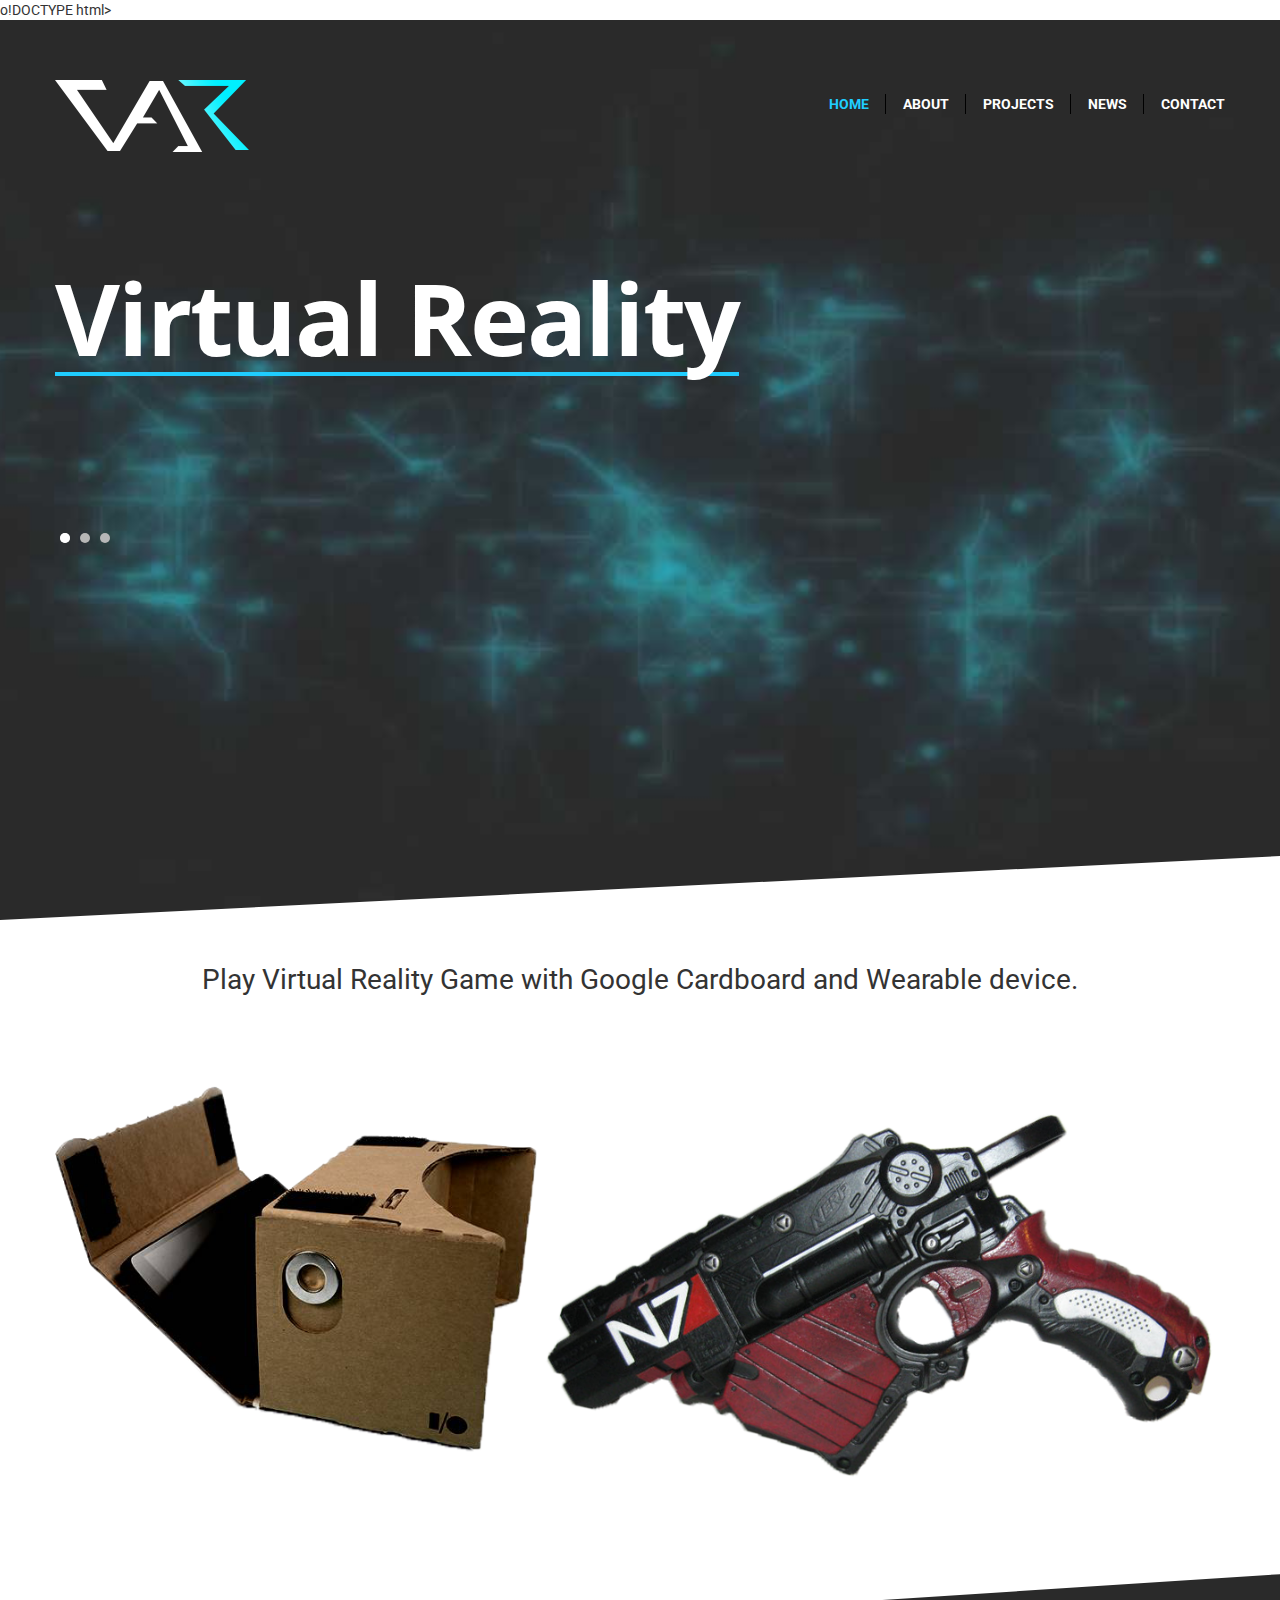
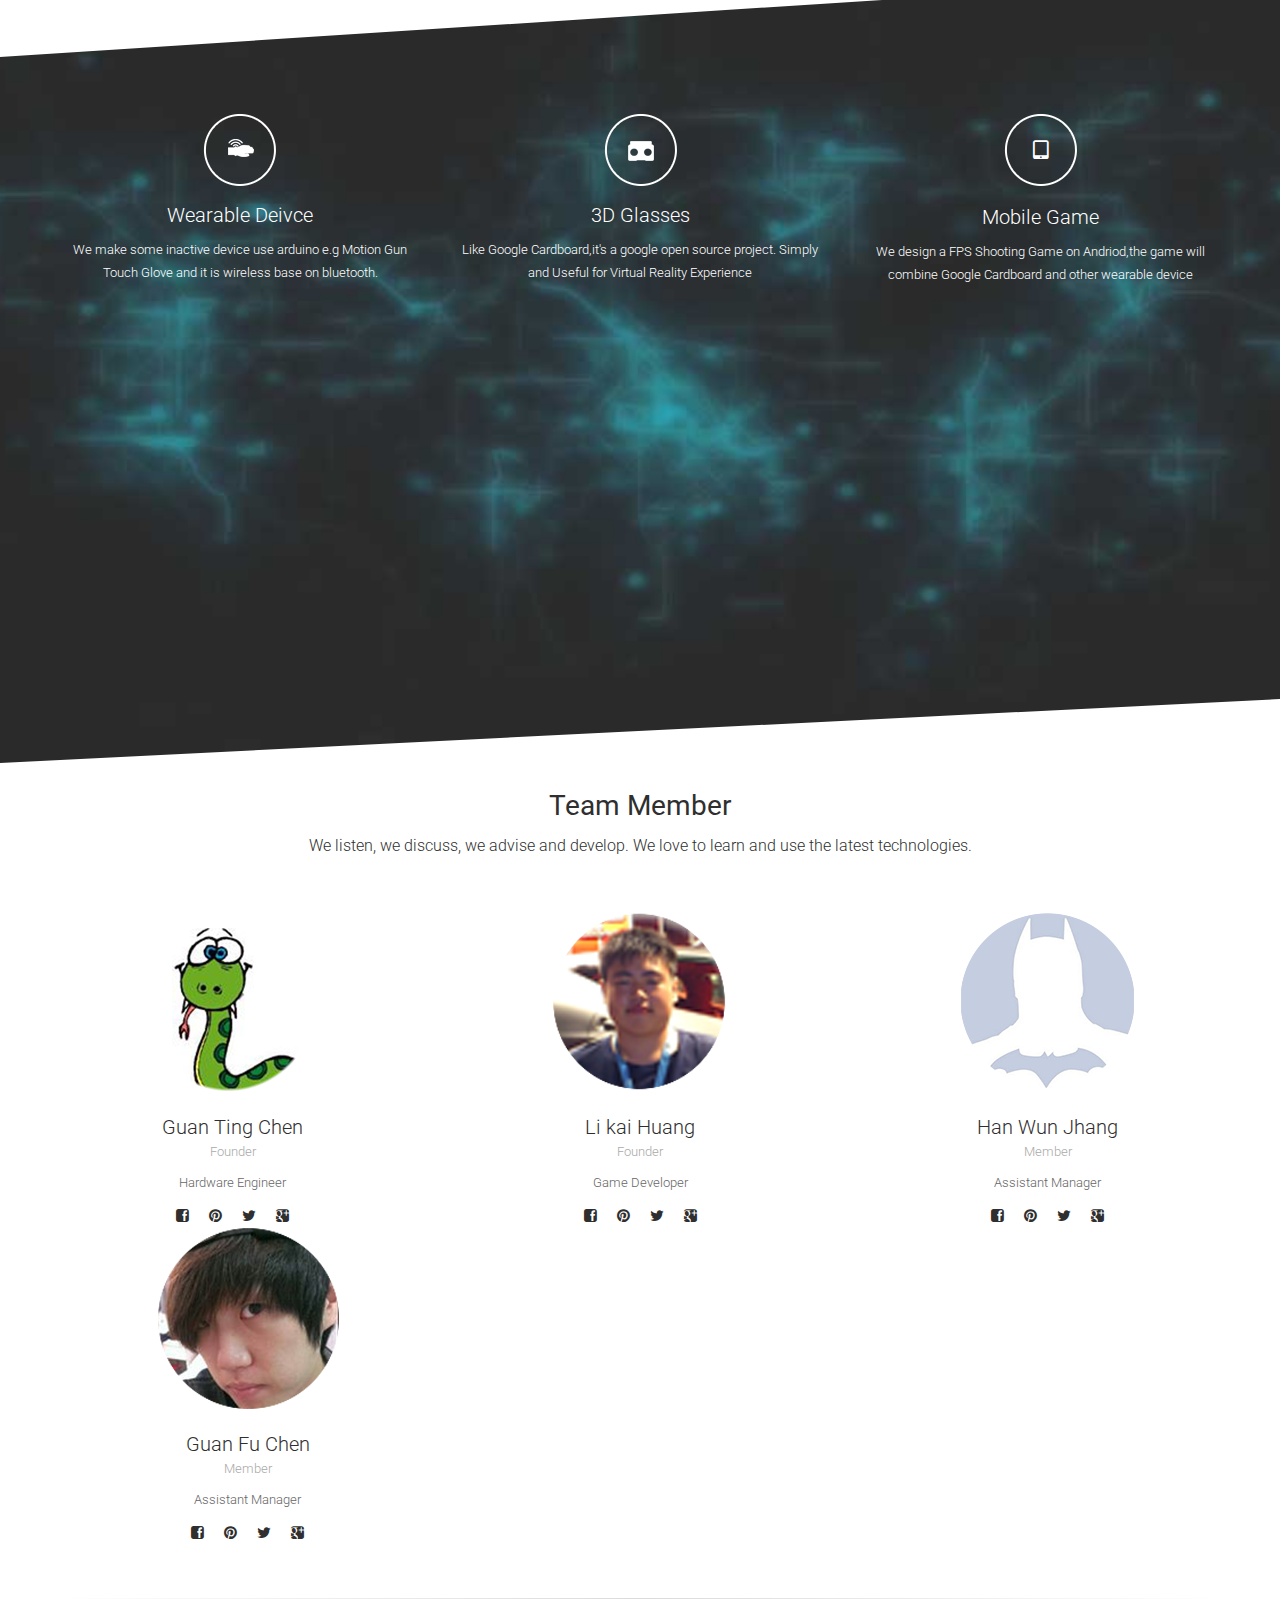
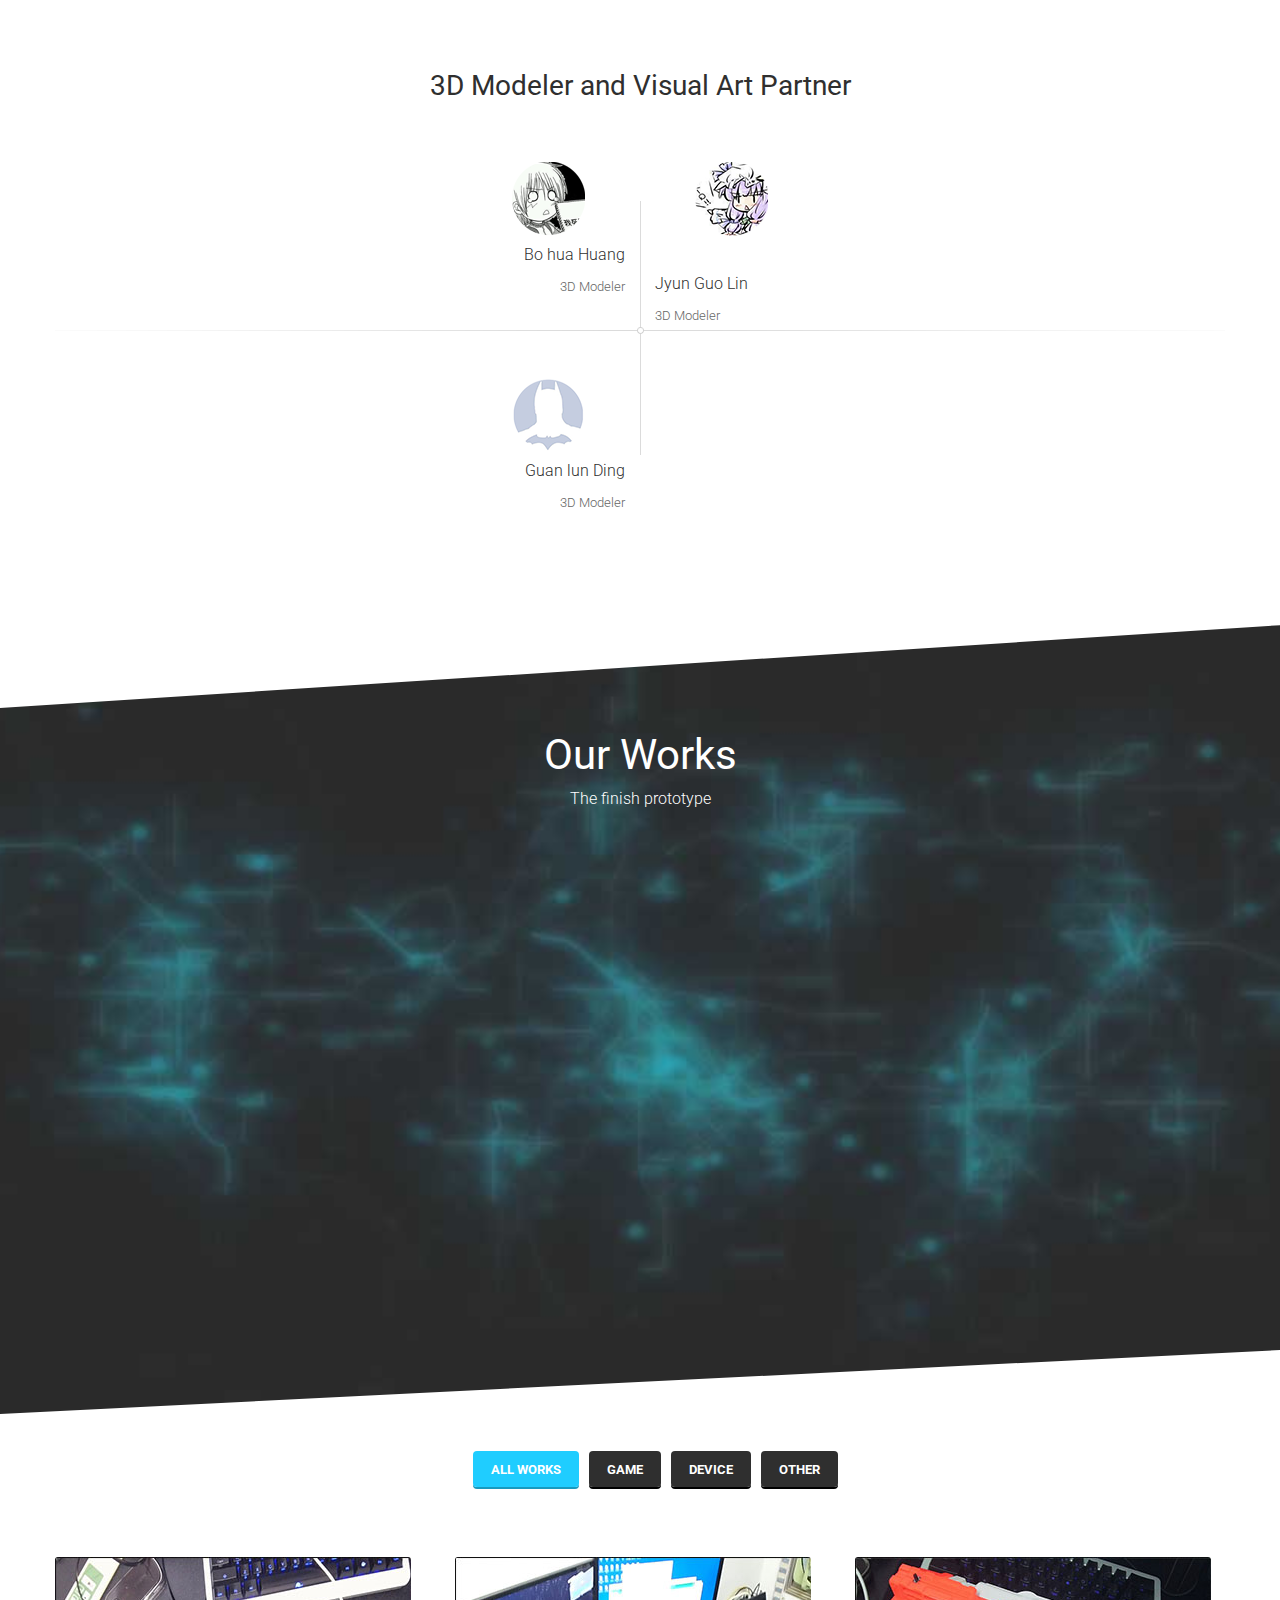
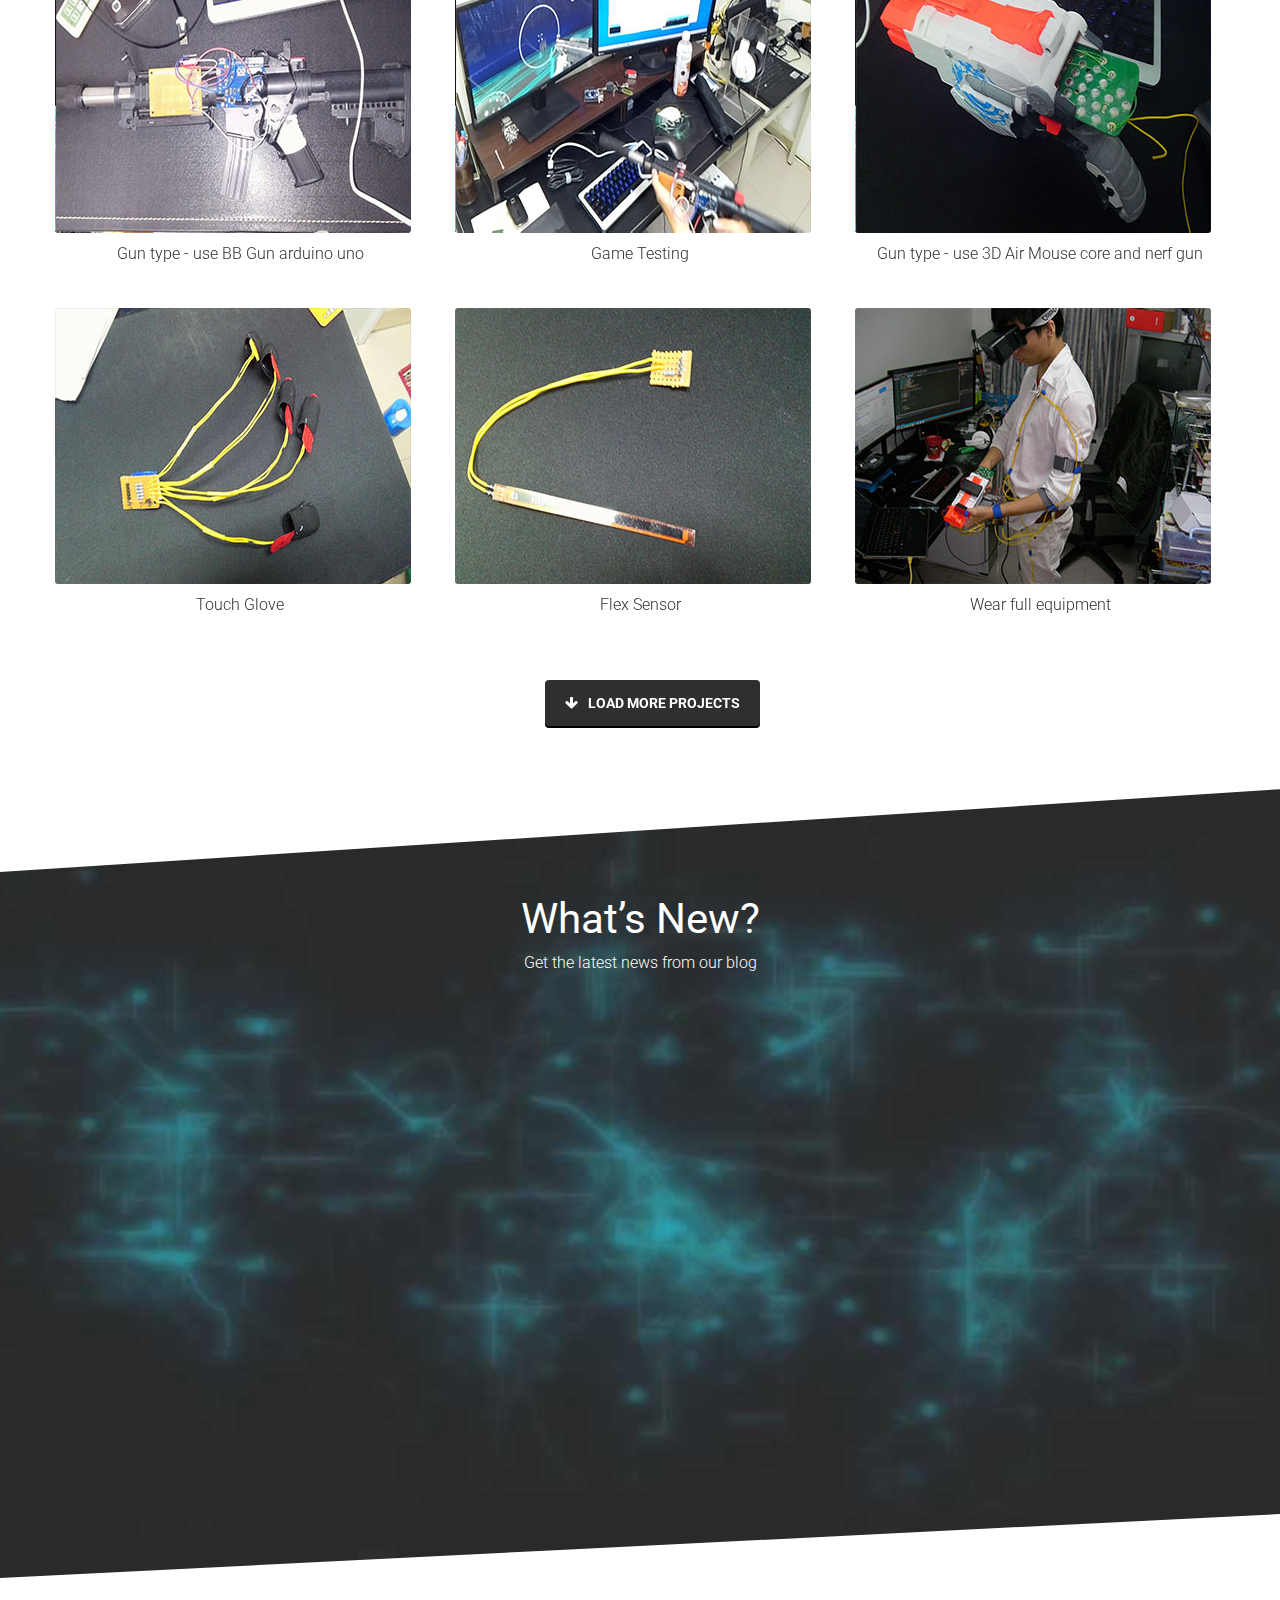
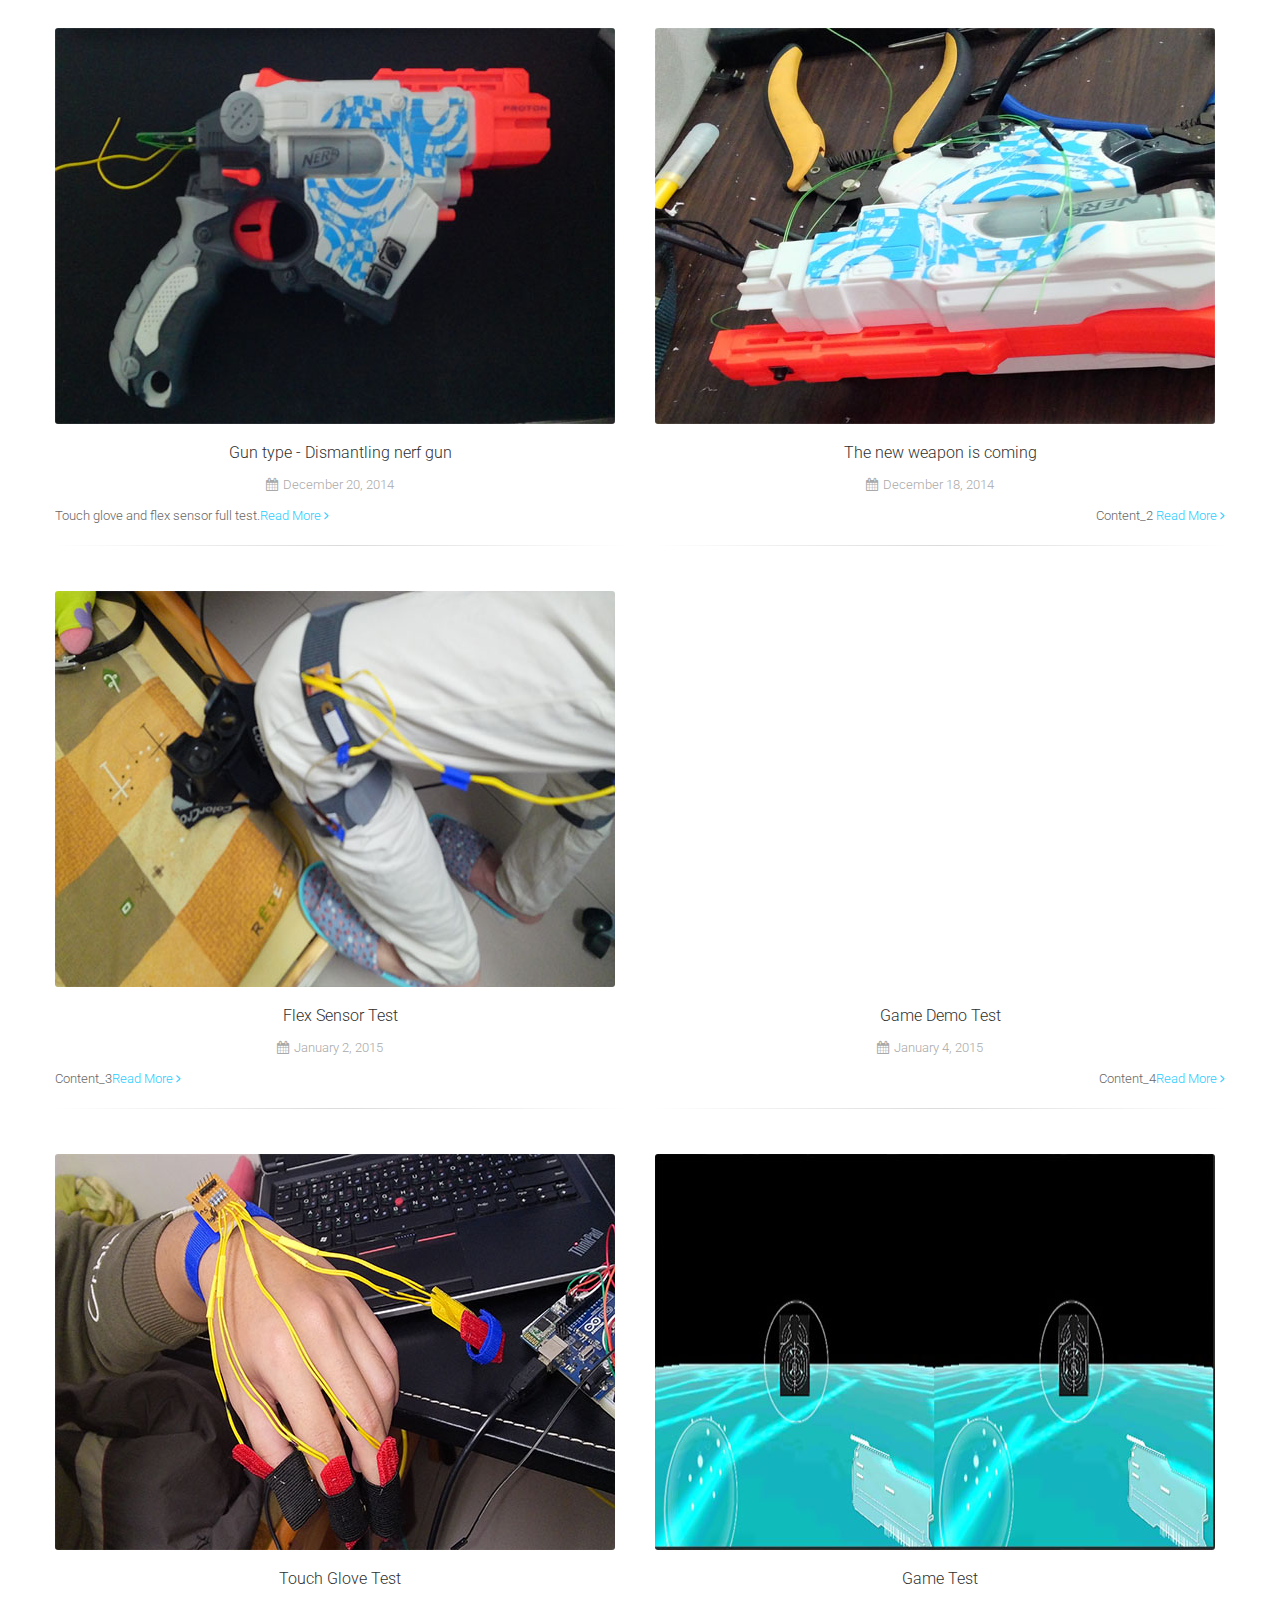
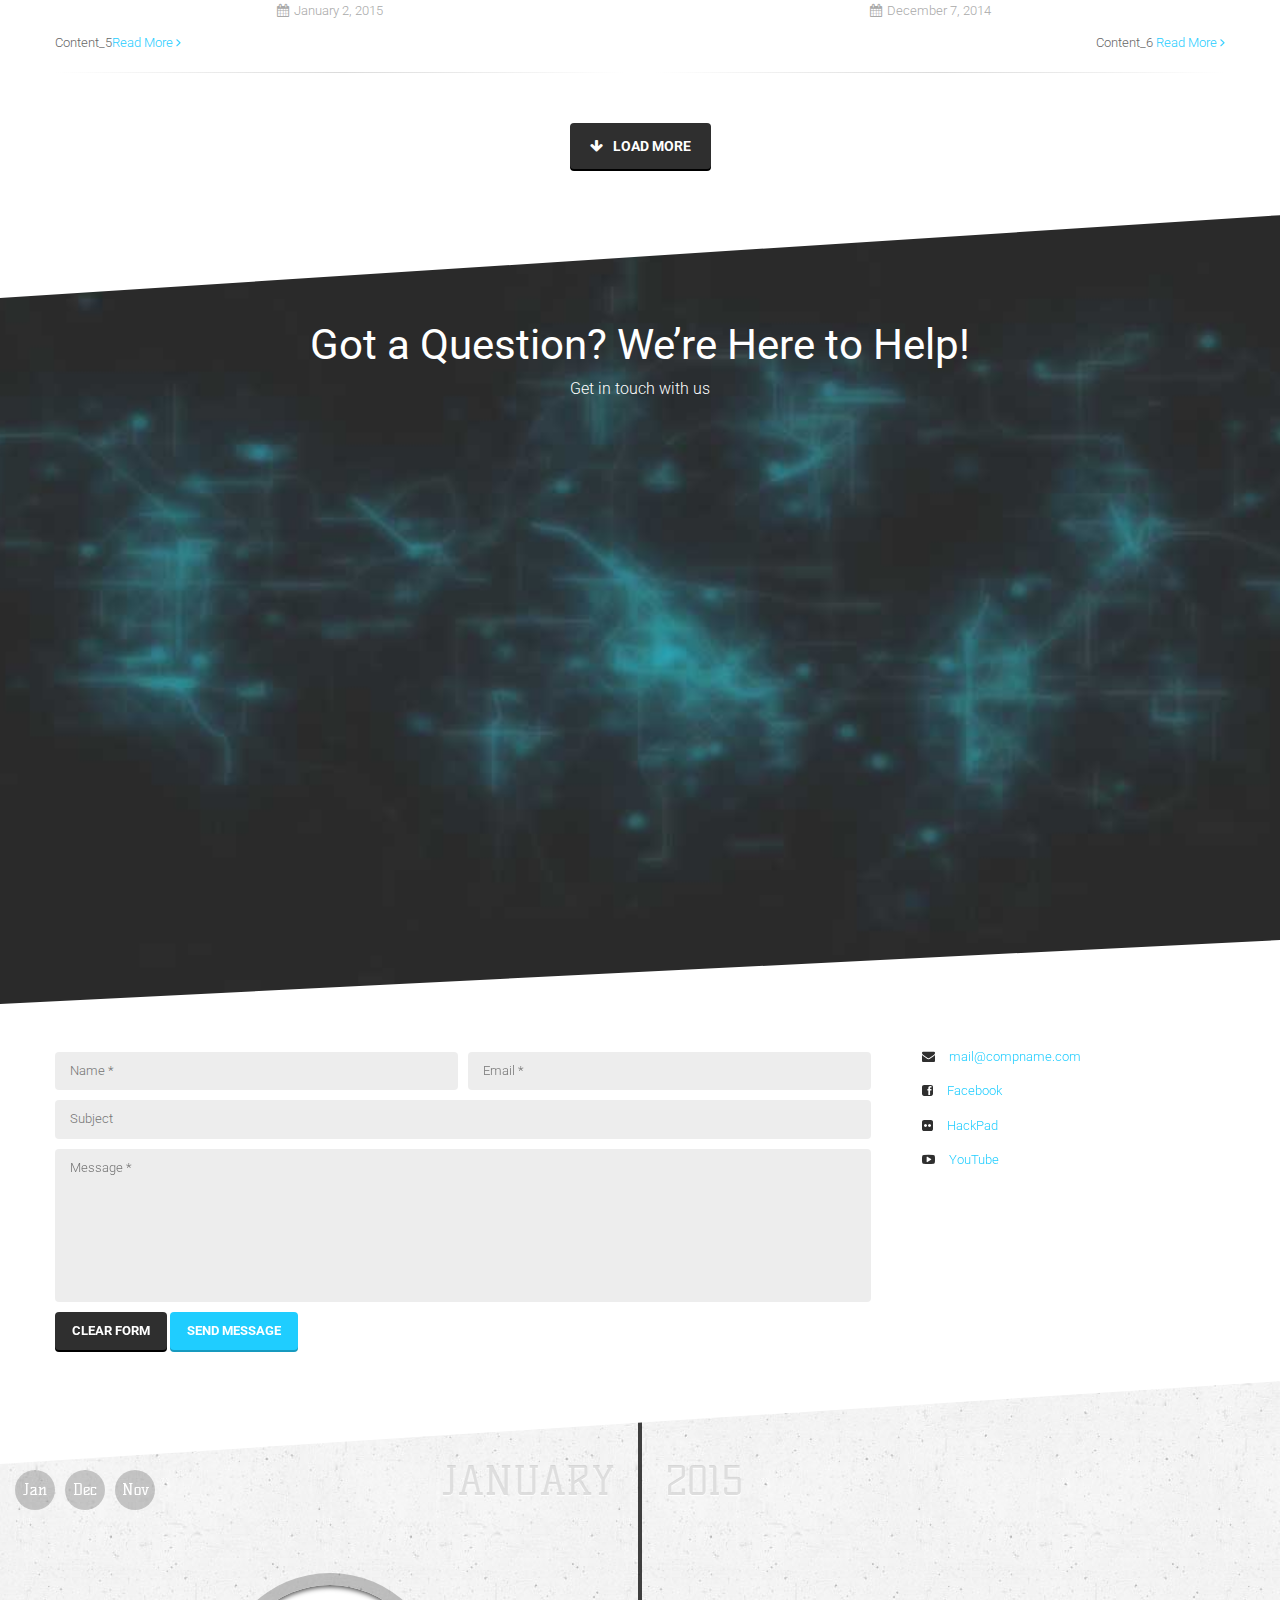
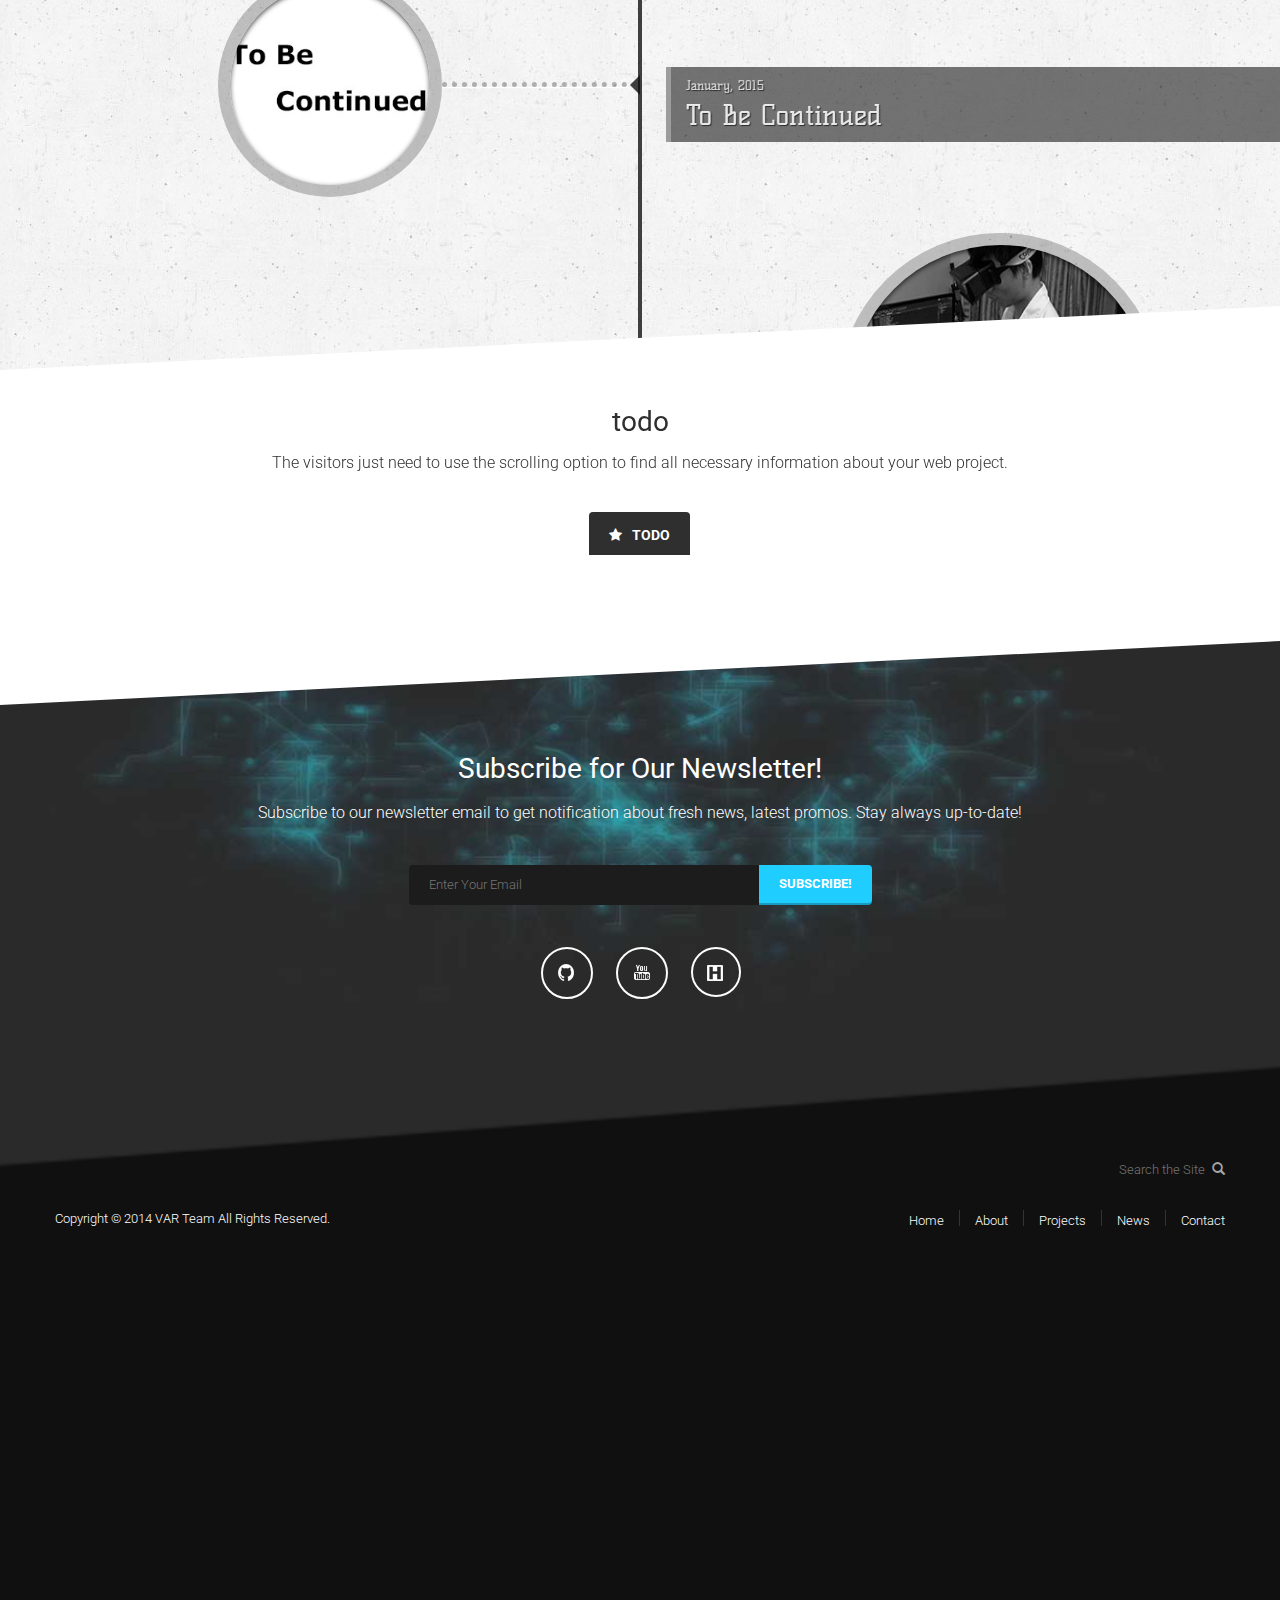
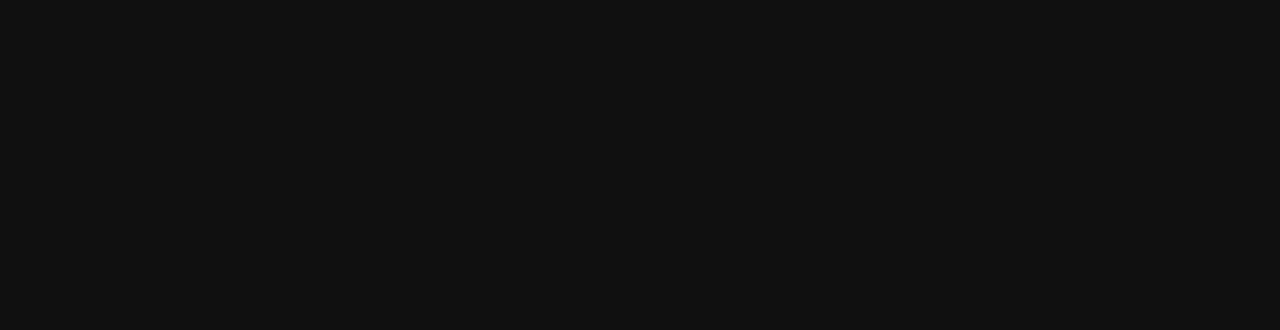
<file: index.html>
o!DOCTYPE html>
<html lang="en">
<head>
	<title>VAR</title>
		<meta charset="utf-8" />
		<meta name="viewport" content="width=device-width, initial-scale=1.0">
		<link rel="stylesheet" type="text/css" href="css/bootstrap.css">
		<link rel="stylesheet" type="text/css" href="css/font-awesome.css">
		<link rel='stylesheet' id='camera-css'  href='css/camera.css' type='text/css' media='all'>

		<link rel="stylesheet" type="text/css" href="css/slicknav.css">
		<link rel="stylesheet" href="css/prettyPhoto.css" type="text/css" media="screen" title="prettyPhoto main stylesheet" charset="utf-8" />
		<link rel="stylesheet" type="text/css" href="css/style.css">


		<script type="text/javascript" src="js/jquery-1.8.3.min.js"></script>

		<link href='http://fonts.googleapis.com/css?family=Roboto:400,300,700|Open+Sans:700' rel='stylesheet' type='text/css'>
		<script type="text/javascript" src="js/jquery.mobile.customized.min.js"></script>
		<script type="text/javascript" src="js/jquery.easing.1.3.js"></script>
		<script type="text/javascript" src="js/camera.min.js"></script>
		<script type="text/javascript" src="js/myscript.js"></script>
		<script src="js/sorting.js" type="text/javascript"></script>
		<script src="js/jquery.isotope.js" type="text/javascript"></script>
		<!--script type="text/javascript" src="js/jquery.nav.js"></script-->


		<script>
			jQuery(function(){
					jQuery('#camera_wrap_1').camera({
					transPeriod: 500,
					time: 3000,
					height: '490px',
					thumbnails: false,
					pagination: true,
					playPause: false,
					loader: false,
					navigation: false,
					hover: false
				});
			});
		</script>

	</head>
	<body>
 <!--   <video id="VARvideo" height="100%" width="100%" autoplay="autoplay">-->
	<!--		<source src="video/var.mp4" type='video/mp4; codecs="avc1.42E01E, mp4a.40.2"' />-->
	<!--		<source src="video/var.ogv" type='video/ogg; codecs="theora, vorbis"' />-->
	<!--</video>-->
	<script>
	$(document).ready(function(){
		setTimeout(function () {
			$("#VARvideo").fadeOut(2000);
    	}, 6000);
    });

	</script>
    <!--home start-->

    <div id="home">
    	<div class="headerLine">
	<div id="menuF" class="default">
		<div class="container">
			<div class="row">
				<div class="logo col-md-4">
					<div>
						<a href="#">
							<img src="images/homelogo.png">
						</a>
					</div>
				</div>
				<div class="col-md-8">
					<div class="navmenu"style="text-align: center;">
						<ul id="menu">
							<li class="active" ><a href="#home">Home</a></li>
							<li><a href="#about">About</a></li>
							<li><a href="#project">Projects</a></li>
							<li><a href="#news">News</a></li>
							<li class="last"><a href="#contact">Contact</a></li>
							<!--li><a href="#features">Features</a></li-->
						</ul>
					</div>
				</div>
			</div>
		</div>
	</div>
		<div class="container">
			<div class="row wrap">
				<div class="col-md-12 gallery">
						<div class="camera_wrap camera_white_skin" id="camera_wrap_1">
							<div data-thumb="" data-src="images/slides/blank.gif">
								<div class="img-responsive camera_caption fadeFromBottom">
									<h2>Virtual Reality</h2>
								</div>
							</div>
							<div data-thumb="" data-src="images/slides/blank.gif">
								<div class="img-responsive camera_caption fadeFromBottom">
									<h2>Wearable device</h2>
								</div>
							</div>
							<div data-thumb="" data-src="images/slides/blank.gif">
								<div class="img-responsive camera_caption fadeFromBottom">
									<h2>Andriod Game</h2>
								</div>
							</div>
						</div><!-- #camera_wrap_1 -->
				</div>
			</div>
		</div>
	</div>
		<!--div class="container">
			<div class="row">
				<div class="col-md-4 project">
					<h3 id="counter">0</h3>
					<h4>Awesome Projects</h4>
					<p>Dolor sit amet, consectetur adipiscing elit quisque tempus eget diam et lorem a laoreet phasellus ut nisi id leo molestie. </p>
				</div>
				<div class="col-md-4 project">
					<h3 id="counter1">0</h3>
					<h4>Happy Customers</h4>
					<p>Lorem ipsum dolor sit amet, consectetur adipiscing elit quisque tempus eget diam et. laoreet phasellus ut nisi id leo.  </p>
				</div>
				<div class="col-md-4 project">
					<h3 id="counter2" style="margin-left: 20px;">0</h3>
					<h4 style="margin-left: 20px;">Professional Awards</h4>
					<p>Consectetur adipiscing elit quisque tempus eget diam et laoreet phasellus ut nisi id leo molestie adipiscing vitae a vel. </p>
				</div>
			</div>
		</div-->
		<div class="container">
			<div class="row">
				<div class="col-md-12 cBusiness">
					<h3>Play Virtual Reality Game with Google Cardboard and Wearable device.</h3>
					<!--h4>Discover elegant solution for your online business fast, reliable, affordable.</h4-->
				</div>
			</div>
		</div>
		<div class="container">
			<div class="row">
				<div class="col-md-12 centPic">
					<img class="img-responsive"  src="images/bizPic.png"/>
				</div>
			</div>
		</div>
    </div>

    <!--about start-->

    <div id="about">
    	<div class="line2">
			<div class="container">
				<div class="row Fresh">
					<div class="col-md-4 Des">
						<i class="fa fa-wea"></i>
						<h4>Wearable Deivce</h4>
						<p>We make some inactive device use arduino e.g Motion Gun Touch Glove and it is wireless base on bluetooth.</p>
					</div>
					<div class="col-md-4 Ver">
						<i class="fa fa-card"></i>
						<h4>3D Glasses</h4>
						<p>Like Google Cardboard,it's a google open source project. Simply and Useful for Virtual Reality Experience</p>
					</div>
					<div class="col-md-4 Fully">
						<i class="fa fa-tablet"></i>
						<h4>Mobile Game</h4>
						<p>We design a FPS Shooting Game on Andriod,the game will combine Google Cardboard and other wearable device</p>
					</div>
				</div>
			</div>
		</div>
		<div class="container">
			<div class="row">
				<div class="col-md-12 wwa">
					<span name="about" ></span>
					<h3>Team Member</h3>
					<h4>We listen, we discuss, we advise and develop. We love to learn and use the latest technologies.</h4>
				</div>
			</div>
		</div>
		<div class="container">
			<div class="row team">
				<div class="col-md-4 b1">
						<img class="img-responsive" src="images/picTeam/picT1.png">
						<h4>Guan Ting Chen</h4>
						<h5>Founder</h5>
						<p>Hardware Engineer</p>
						<ul>
							<li><a href="#"><i class="fa fa-facebook-square"></i></a></li>
							<li><a href="#"><i class="fa fa-pinterest"></i></a></li>
							<li><a href="#"><i class="fa fa-twitter" ></i></a></li>
							<li><a href="#"><i class="fa fa-google-plus-square"></i></a></li>
						</ul>
				</div>


				<div class="col-md-4 ">
						<img class="img-responsive" src="images/picTeam/picT2.png">
						<h4>Li kai Huang</h4>
						<h5>Founder</h5>
						<p>Game Developer</p>
						<ul>
							<li><a href="#"><i class="fa fa-facebook-square"></i></a></li>
							<li><a href="#"><i class="fa fa-pinterest"></i></a></li>
							<li><a href="#"><i class="fa fa-twitter" ></i></a></li>
							<li><a href="#"><i class="fa fa-google-plus-square"></i></a></li>
						</ul>
				</div>

				<div class="col-md-4 b3">
						<img class="img-responsive" src="images/picTeam/picT3.png">
						<h4>Han Wun Jhang</h4>
						<h5>Member</h5>
						<p>Assistant Manager</p>
						<ul>
							<li><a href="#"><i class="fa fa-facebook-square"></i></a></li>
							<li><a href="#"><i class="fa fa-pinterest"></i></a></li>
							<li><a href="#"><i class="fa fa-twitter" ></i></a></li>
							<li><a href="#"><i class="fa fa-google-plus-square"></i></a></li>
						</ul>
				</div>


				<div class="col-md-4 b3">
						<img class="img-responsive" src="images/picTeam/picT4.png">
						<h4>Guan Fu Chen</h4>
						<h5>Member</h5>
						<p>Assistant Manager</p>
						<ul>
							<li><a href="#"><i class="fa fa-facebook-square"></i></a></li>
							<li><a href="#"><i class="fa fa-pinterest"></i></a></li>
							<li><a href="#"><i class="fa fa-twitter" ></i></a></li>
							<li><a href="#"><i class="fa fa-google-plus-square"></i></a></li>
						</ul>
				</div>
			</div>
		</div>
		<div class="container">
			<div class="row">
				<div class="col-md-12 hr1">
					<hr/>
				</div>
			</div>
		</div>
		<!--div class="container">
			<div class="row">
				<div class="col-md-3 bar">
					<div class="progB chart" data-percent="64"  data-animate="3500">
						<div class="chart chart-content">
							<div class="percentage" data-percent="64">
							  <span class="percent">64</span>
							</div>
						</div>
					</div>
					<div class="textP">
						<h3>WordPress</h3>
						<p>Nulla consectetur ornare nibh, a auctor <br/>mauris scelerisque eu proin nec urna quis. </p>
					</div>
				</div>
				<div class="col-md-3 bar">
					<div class="progB chart" data-percent="22"  data-animate="3500">
						<div class="chart chart-content">
							<div class="percentage" data-percent="22">
							  <span class="percent">22</span>
							</div>
						</div>
					</div>
					<div class="textP">
						<h3>HTML5</h3>
						<p>Nulla consectetur ornare nibh, a auctor <br/>mauris scelerisque eu proin nec urna quis. </p>
					</div>
				</div>
				<div class="col-md-3 bar ">
					<div class="progB chart" data-percent="84"  data-animate="3500">
						<div class="chart chart-content">
							<div class="percentage" data-percent="22">
							  <span class="percent">84</span>
							</div>
						</div>
					</div>
					<div class="textP">
						<h3>CSS3</h3>
						<p>Nulla consectetur ornare nibh, a auctor <br/>mauris scelerisque eu proin nec urna quis. </p>
					</div>
				</div>
				<div class="col-md-3 bar ">
					<div class="progB chart" data-percent="45"  data-animate="3500">
						<div class="chart chart-content">
							<div class="percentage" data-percent="45">
							  <span class="percent">45</span>
							</div>
						</div>
					</div>
					<div class="textP">
						<h3>Woocommerce</h3>
						<p>Nulla consectetur ornare nibh, a auctor <br/>mauris scelerisque eu proin nec urna quis. </p>
					</div>
				</div>
			</div>
		</div-->


		<div class="container">
			<div class="row aboutUs">
				<div class="col-md-12 ">
					<h3>3D Modeler and Visual Art Partner</h3>
				</div>
			</div>
		</div>

		<div style="position: relative;">
			<div class="container">
				<div class="row about">
					<div class="col-md-6">
						<div class="about1">
						<img class="pic1Ab" src="images/picAbout/aboutP1.png">
							<h3>Bo hua Huang</h3>
							<p>3D Modeler</p>
						</div>
					</div>
					<div class="col-md-6">
						<div class="about2">
						<img class="pic2Ab" src="images/picAbout/aboutP2.png">
							<h3>Jyun Guo Lin</h3>
							<p>3D Modeler</p>
						</div>
					</div>
				</div>
			</div>

			<div class="horL"></div>

			<div class="container">
				<div class="row about">
					<div class="col-md-6">
						<div class="about1">
						<img class="pic1Ab" src="images/picAbout/aboutP3.png">
							<h3>Guan lun Ding</h3>
							<p>3D Modeler</p>
						</div>
					</div>
					<!--div class="col-md-6">
						<div class="about2">
						<img class="pic2Ab" src="images/picAbout/aboutP4.png">
							<h3>teamabout_Title_4</h3>
							<p>teamabout_Content_4</p>
						</div>
					</div-->
				</div>
			</div>

		</div>
    </div>
    <!--project start-->
    <div id="project">
		<div class="line3">
			<div class="container">
				<div id="project1" ></div>
				<div class="row Ama">
					<div class="col-md-12">
					<span name="projects" id="projectss"></span>
					<h3>Our Works</h3>
					<p>The finish prototype</p>
					</div>
				</div>
			</div>
		</div>


       <div class="container">

		<div class="row">
			<!-- filter_block -->
				<div id="options" class="col-md-12" style="text-align: center;">
					<ul id="filter" class="option-set" data-option-key="filter">
						<li><a class="selected" href="#filter" data-option-value="*" class="current">All Works</a></li>
						<li><a href="#filter" data-option-value=".game">Game</a></li>
						<li><a href="#filter" data-option-value=".device">Device</a></li>
						<li><a href="#filter" data-option-value=".other">Other</a></li>
					</ul>
				</div>
				<!-- //filter_block -->
			<div class="portfolio_block columns3   pretty" data-animated="fadeIn">
					<!--div class="element col-sm-4   gall game">
						<a class="plS" href="images/prettyPhotoImages/pic1.jpg" rel="prettyPhoto[gallery2]">
							<img class="img-responsive picsGall" src="images/prettyPhotoImages/thumb_pic1.jpg" alt="pic1 Gallery"/>
						</a>
						<div class="view project_descr ">
							<h3><a href="#">Game Development - Scrennshot</a></h3>
							<li></li>
						</div>
					</div-->
					<div class="element col-sm-4  gall device">
						<a class="plS" href="images/prettyPhotoImages/pic2.jpg" rel="prettyPhoto[gallery2]">
							<img class="img-responsive picsGall" src="images/prettyPhotoImages/thumb_pic2.jpg" alt="pic2 Gallery"/>
						</a>
						<div class="view project_descr center">
							<h3><a href="#">Gun type - use BB Gun arduino uno</a></h3>
							<li></li>
						</div>
					</div>
					<!--pic con-->
					<!--div class="element col-sm-4  gall other">
						<a class="plS" href="images/prettyPhotoImages/pic3.jpg" rel="prettyPhoto[gallery2]">
							<img class="img-responsive picsGall" src="images/prettyPhotoImages/thumb_pic3.jpg" alt="pic3 Gallery"/>
						</a>
						<div class="view project_descr ">
							<h3><a href="#">LOGO Prototype</a></h3>
							<li></li>
						</div>
					</div-->

					<div class="element col-sm-4  gall  other">
						<a class="plS" href="images/prettyPhotoImages/pic4.jpg" rel="prettyPhoto[gallery2]">
							<img class="img-responsive picsGall" src="images/prettyPhotoImages/thumb_pic4.jpg" alt="pic1 Gallery"/>
						</a>
						<div class="view project_descr ">
							<h3><a href="#">Game Testing</a></h3>
							<li></li>
						</div>
					</div>
					<div class="element col-sm-4  gall  device">
						<a class="plS" href="images/prettyPhotoImages/pic5.jpg" rel="prettyPhoto[gallery2]">
							<img class="img-responsive picsGall" src="images/prettyPhotoImages/thumb_pic5.jpg" alt="pic1 Gallery"/>
						</a>
						<div class="view project_descr center">
							<h3><a href="#">Gun type - use 3D Air Mouse core and nerf gun</a></h3>
							<li></li>
						</div>
					</div>
					<div class="element col-sm-4  gall  device">
						<a class="plS" href="images/prettyPhotoImages/pic6.jpg" rel="prettyPhoto[gallery2]">
							<img class="img-responsive picsGall" src="images/prettyPhotoImages/thumb_pic6.jpg" alt="pic1 Gallery"/>
						</a>
						<div class="view project_descr ">
							<h3><a href="#">Touch Glove</a></h3>
							<li></li>
						</div>
					</div>
					<div class="element col-sm-4   gall device">
						<a class="plS" href="images/prettyPhotoImages/pic7.jpg" rel="prettyPhoto[gallery2]">
							<img class="img-responsive picsGall" src="images/prettyPhotoImages/thumb_pic7.jpg" alt="pic1 Gallery"/>
						</a>
						<div class="view project_descr ">
							<h3><a href="#">Flex Sensor</a></h3>
							<li></li>
						</div>
					</div>

					<div class="element col-sm-4  gall device">
						<a class="plS" href="images/prettyPhotoImages/pic8.jpg" rel="prettyPhoto[gallery2]">
							<img class="img-responsive picsGall" src="images/prettyPhotoImages/thumb_pic8.jpg" alt="pic1 Gallery"/>
						</a>
						<div class="view project_descr ">
							<h3><a href="#">Wear full equipment</a></h3>
							<li></li>
						</div>
					</div>

					<!--div class="element col-sm-4  gall polygraphy">
						<a class="plS" href="images/prettyPhotoImages/pic9.jpg" rel="prettyPhoto[gallery2]">
							<img class="img-responsive picsGall" src="images/prettyPhotoImages/thumb_pic9.jpg" alt="pic1 Gallery"/>
						</a>
						<div class="view project_descr ">
							<h3><a href="#">Woody Poster Text Effect</a></h3>
							<ul>
								<li><i class="fa fa-eye"></i>693</li>
								<li><a  class="heart" href="#"><i class="fa-heart-o"></i>204</a></li>
							</ul>
						</div>
					</div-->
				</div>
					<div class="col-md-12 cBtn  lb" style="text-align: center;">
						<ul class="load_more_cont ">
							<li class="dowbload btn_load_more">
								<a href="javascript:void(0);" >
									<i class="fa fa-arrow-down"></i>Load More Projects
								</a>
							</li>
						</ul>
					</div>

		</div>
			<!--load pic more-->
			<!--script type="text/javascript">
				jQuery(window).load(function(){
					items_set = [

						{category : 'branding', lika_count : '77', view_count : '234', src : 'images/prettyPhotoImages/pic9.jpg', title : 'Foil Mini Badges', content : '' },

						{category : 'polygraphy', lika_count : '45', view_count : '100', src : 'images/prettyPhotoImages/pic7.jpg', title : 'Darko – Business Card Mock Up', content : '' },

						{category : 'text_styles', lika_count : '22', view_count : '140', src : 'images/prettyPhotoImages/pic9.jpg', title : 'Woody Poster Text Effect', content : '' }


					];
					jQuery('.portfolio_block').portfolio_addon({
						type : 1, // 2-4 columns simple portfolio
						load_count : 3,

						items : items_set
					});
					$('#container').isotope({
					  animationOptions: {
						 duration: 900,
						 queue: false
					   }
					});
				});
			</script-->
		</div>
    </div>

    <!--news start-->

    <div id="news">
    	<div class="line4">
			<div class="container">
				<div class="row Ama">
					<div class="col-md-12">
					<h3>What&rsquo;s New?</h3>
					<p>Get the latest news from our blog</p>
					</div>
				</div>
			</div>
		</div>
		<div class="container">
				<div class="row news">
					<div class="col-md-6  text-left">
					<img class="img-responsive picsGall" src="images/picNews/news1.jpg"/>
					<h3><a href="#">Gun type - Dismantling nerf gun</a></h3>
					<ul>
						<li><i class="fa fa-calendar"></i>December 20, 2014</li>
						<!--li><a href="#"><i class="fa fa-folder-open"></i>Staff</a></li>
						<li><a href="http://vimeo.com/116001032"><i class="fa fa-comments"></i>17 comments</a></li-->
					</ul>
					<p>Touch glove and flex sensor full test.<a class="readMore" href="#">Read More <i class="fa fa-angle-right"></i></a></p>
					<hr class="hrNews">
					</div>
					<div class="col-md-6 text-right">
					<img class="img-responsive picsGall" src="images/picNews/news2.jpg"/>
					<h3><a href="http://vimeo.com/113835157">The new weapon is coming</a></h3>
					<ul>
						<li><i class="fa fa-calendar"></i>December 18, 2014</li>
					</ul>
					<p>Content_2 <a class="readMore" href="#">Read More <i class="fa fa-angle-right"></i></a></p>
					<hr class="hrNews">
					</div>
				</div>
			</div>
			<div class="container">
				<div class="row news2 news">
					<div class="col-md-6 text-left">
					<img class="img-responsive picsGall" src="images/picNews/news3.jpg"/>
					<h3><a href="#">Flex Sensor Test</a></h3>
					<ul>
						<li><i class="fa fa-calendar"></i>January 2, 2015</li>
					</ul>
					<p>Content_3<a class="readMore" href="#">Read More <i class="fa fa-angle-right"></i></a></p>
					<hr class="hrNews">
					</div>
					<div class="col-md-6 text-right">
					<img class="img-responsive picsGall"/>
					<embed src="http://player.vimeo.com/video/116001032" width="100%" height="396"></embed>
					<h3><a href="#">Game Demo Test</a></h3>
					<ul>
						<li><i class="fa fa-calendar"></i>January 4, 2015</li>
					</ul>
					<p>Content_4<a class="readMore" href="#">Read More <i class="fa fa-angle-right"></i></a></p>
					<hr class="hrNews">
					</div>
				</div>
			</div>
			<div class="container">
				<div class="row news2 news">
					<div class="col-md-6 text-left">
					<img class="img-responsive picsGall" src="images/picNews/news5.jpg"/>
					<h3 ><a href="#">Touch Glove Test</a></h3>
					<ul>
						<li><i class="fa fa-calendar"></i>January 2, 2015</li>
					</ul>
					<p>Content_5<a class="readMore" href="#">Read More <i class="fa fa-angle-right"></i></a></p>
					<hr class="hrNews">
					</div>
					<div class="col-md-6 text-right">
					<img class="img-responsive picsGall" src="images/picNews/news6.jpg"/>
					<h3><a href="#">Game Test</a></h3>
					<ul>
						<li><i class="fa fa-calendar"></i>December 7, 2014</li>
					</ul>
					<p>Content_6 <a class="readMore" href="#">Read More <i class="fa fa-angle-right"></i></a></p>
					<hr class="hrNews">
					</div>
				</div>
			</div>



			<div class="container hideObj2" style="display:none;">
				<div class="row news2 news">
					<div class="col-md-6 text-left">
					<img class="img-responsive picsGall" src="images/picNews/news7.jpg"/>
					<h3><a href="#">Title_7</a></h3>
					<ul>
						<li><i class="fa fa-calendar"></i>December 1, 2014</li>

					</ul>
					<p>Content_7<a class="readMore" href="#">Read More <i class="fa fa-angle-right"></i></a></p>
					<hr class="hrNews">
					</div>
					<div class="col-md-6 text-rightleft">
					<img class="img-responsive picsGall" src="images/picNews/news8.jpg"/>
					<h3 ><a href="#">Title_8</a></h3>
					<ul>
						<li><i class="fa fa-calendar"></i>November 25, 2014</li>
					</ul>
					<p>Content_8<a class="readMore" href="#">Read More <i class="fa fa-angle-right"></i></a></p>
					<hr class="hrNews">
					</div>
				</div>
			</div>
			<div class="container">
			<div class="row cBtn">
				<div class="col-md-12" style="text-align: center; margin-bottom: -90px; z-index: 10;">
					<ul class="mNews">
						<li class="dowbload bhide2"><a href="#"><i class="fa fa-arrow-down"></i>Load More</a></li>
					</ul>
				</div>
			</div>
		</div>
    </div>


    <!--contact start-->

    <div id="contact">
    	<div class="line5">
			<div class="container">
				<div class="row Ama">
					<div class="col-md-12">
					<h3>Got a Question? We&rsquo;re Here to Help!</h3>
					<p>Get in touch with us</p>
					</div>
				</div>
			</div>
		</div>
		<div class="container">
			<div class="row">
				<div class="col-md-9 col-xs-12 forma">
					<form action="https://docs.google.com/forms/d/1wvfN8XuApqg2d8oT79sRJJb5tAaXYL23sGEL7QsWpAI/formResponse" method="POST">
						<input type="text" class="col-md-6 col-xs-12 name" name="entry.129453015" id="entry_129453015" placeholder='Name *'/>
						<input type="text" class="col-md-6 col-xs-12 Email" name="entry.602955792" id="entry_602955792" placeholder='Email *'/>
						<input type="text" class="col-md-12 col-xs-12 Subject" name="entry.424988795" id="entry_424988795" placeholder='Subject'/>
						<textarea type="text" class="col-md-12 col-xs-12 Message" name="entry.1535154631" id="entry_1535154631" placeholder='Message *'></textarea>
						<div class="cBtn col-xs-12">
							<ul>
								<input type="reset" value="clear form" class="clear">
								<input type="submit" value="Send Message" class="send">
							</ul>
						</div>
					</form>
				</div>
				<div class="col-md-3 col-xs-12 cont">
					<ul>
						<!--li><i class="fa fa-home"></i>5512 Lorem Ipsum Vestibulum 666/13</li>
						<li><i class="fa fa-phone"></i>+1 800 789 50 12, +1 800 450 6935</li-->
						<li><a href="#"><i class="fa fa-envelope"></i>mail@compname.com</li></a>
						<!--li><i class="fa fa-skype"></i>compname</li>
						<li><a href="#"><i class="fa fa-twitter"></i>Twitter</li></a-->
						<li><a href="https://www.facebook.com/groups/735521196483657/"><i class="fa fa-facebook-square"></i>Facebook</li></a>
						<li><a href="https://hackpad.com/4isUQav0Svn"><i class="fa fa-flickr"></i>HackPad</li></a>
						<!--li><a href="#"><i class="fa fa"></i>Flickr</li></a-->
						<li><a href="#"><i class="fa fa-youtube-play"></i>YouTube</li></a>
					</ul>
				</div>
			</div>
		</div>
		<div class="line6">
					<iframe src="timeline/index.html" width="100%" height="750" frameborder="0" style="border:0"></iframe>
		</div>
		<div class="container">
			<div class="row ftext">
				<div class="col-md-12">
				<a id="features"></a>
				<h3>todo</h3>
				<p>The visitors just need to use the scrolling option to find all necessary information about your web project.</p>
				</div>
				<div class="cBtn">
					<ul style="margin-top: 23px; margin-bottom: 0px; padding-left: 26px;">
						<li class="dowbload"><a href="#"><i class="fa fa-star"></i>todo</a></li>
						<!--li class="buy"><a href="#"><i class="fa fa-download"></i>Buy This Template</a></li-->
					</ul>
			</div>
			</div>
		</div>
		<div class="line7">
			<div class="container">
				<div class="row footer">
					<div class="col-md-12">
						<h3>Subscribe for Our Newsletter!</h3>
						<p>Subscribe to our newsletter email to get notification about fresh news, latest promos. Stay always up-to-date!</p>
						<div class="fr">
						<div style="display: inline-block;">
							<input class="col-md-6 fEmail" name='Email' placeholder='Enter Your Email'/>
							<a href="#" class="subS">Subscribe!</a>
						</div>
						</div>
					</div>
					<div class="soc col-md-12">
						<ul>
							<!--li class="soc1"><a href="#"></a></li-->
							<!--<li class="soc2"><a href="https://www.facebook.com/groups/735521196483657/"></a></li>-->
							<!--li class="soc3"><a href="#"></a></li>
							<li class="soc4"><a href="#"></a></li-->
							<li class="soc5"><a href="http://github.com/noorye4/VR_Controller"></a></li>
							<li class="soc6"><a href="http://vimeo.com/user34901782/videos"></a></li>
							<!--li class="soc7"><a href="#"></a></li-->
							<li class="soc8"><a href="https://hackpad.com/4isUQav0Svn"></a></li>

						</ul>
					</div>
				</div>
			</div>
		</div>
		<div class="lineBlack">
			<div class="container">
				<div class="row downLine">
					<div class="col-md-12 text-right">
						<!--input  id="searchPattern" type="search" name="pattern" value="Search the Site" onblur="if(this.value=='') {this.value='Search the Site'; }" onfocus="if(this.value =='Search the Site' ) this.value='';this.style.fontStyle='normal';" style="font-style: normal;"/-->
						<input  id="searchPattern" type="search" placeholder="Search the Site"/><i class="glyphicon glyphicon-search" style="font-size: 13px; color:#a5a5a5;" id="iS"></i>
					</div>
					<div class="col-md-6 text-left copy">
						<p>Copyright &copy; 2014 VAR Team All Rights Reserved.</p>
					</div>
					<div class="col-md-6 text-right dm">
						<ul id="downMenu">
							<li class="active"><a href="#home">Home</a></li>
							<li><a href="#about">About</a></li>
							<li><a href="#project1">Projects</a></li>
							<li><a href="#news">News</a></li>
							<li class="last"><a href="#contact">Contact</a></li>
							<!--li><a href="#features">Features</a></li-->
						</ul>
					</div>
				</div>
			</div>
		</div>
    </div>


	<script src="js/jquery.prettyPhoto.js" type="text/javascript" charset="utf-8"></script>
	<script src="js/bootstrap.min.js"></script>
	<script src="js/jquery.slicknav.js"></script>
	<script>
			$(document).ready(function(){
			$(".bhide").click(function(){
				$(".hideObj").slideDown();
				$(this).hide(); //.attr()
				return false;
			});
			$(".bhide2").click(function(){
				$(".container.hideObj2").slideDown();
				$(this).hide(); // .attr()
				return false;
			});

			$('.heart').mouseover(function(){
					$(this).find('i').removeClass('fa-heart-o').addClass('fa-heart');
				}).mouseout(function(){
					$(this).find('i').removeClass('fa-heart').addClass('fa-heart-o');
				});

				function sdf_FTS(_number,_decimal,_separator)
				{
				var decimal=(typeof(_decimal)!='undefined')?_decimal:2;
				var separator=(typeof(_separator)!='undefined')?_separator:'';
				var r=parseFloat(_number)
				var exp10=Math.pow(10,decimal);
				r=Math.round(r*exp10)/exp10;
				rr=Number(r).toFixed(decimal).toString().split('.');
				b=rr[0].replace(/(\d{1,3}(?=(\d{3})+(?:\.\d|\b)))/g,"\$1"+separator);
				r=(rr[1]?b+'.'+rr[1]:b);

				return r;
}

			setTimeout(function(){
					$('#counter').text('0');
					$('#counter1').text('0');
					$('#counter2').text('0');
					setInterval(function(){

						var curval=parseInt($('#counter').text());
						var curval1=parseInt($('#counter1').text().replace(' ',''));
						var curval2=parseInt($('#counter2').text());
						if(curval<=707){
							$('#counter').text(curval+1);
						}
						if(curval1<=12280){
							$('#counter1').text(sdf_FTS((curval1+20),0,' '));
						}
						if(curval2<=245){
							$('#counter2').text(curval2+1);
						}
					}, 2);

				}, 500);
			});
	</script>
	<script type="text/javascript">
	jQuery(document).ready(function(){
		jQuery('#menu').slicknav();

	});
	</script>

	<script type="text/javascript">
    $(document).ready(function(){

        var $menu = $("#menuF");

        $(window).scroll(function(){
            if ( $(this).scrollTop() > 100 && $menu.hasClass("default") ){
                $menu.fadeOut('fast',function(){
                    $(this).removeClass("default")
                           .addClass("fixed transbg")
                           .fadeIn('fast');
                });
            } else if($(this).scrollTop() <= 100 && $menu.hasClass("fixed")) {
                $menu.fadeOut('fast',function(){
                    $(this).removeClass("fixed transbg")
                           .addClass("default")
                           .fadeIn('fast');
                });
            }
        });
	});
    //jQuery
	</script>
	<script>
		/*menu*/
		function calculateScroll() {
			var contentTop      =   [];
			var contentBottom   =   [];
			var winTop      =   $(window).scrollTop();
			var rangeTop    =   200;
			var rangeBottom =   500;
			$('.navmenu').find('a').each(function(){
				contentTop.push( $( $(this).attr('href') ).offset().top );
				contentBottom.push( $( $(this).attr('href') ).offset().top + $( $(this).attr('href') ).height() );
			})
			$.each( contentTop, function(i){
				if ( winTop > contentTop[i] - rangeTop && winTop < contentBottom[i] - rangeBottom ){
					$('.navmenu li')
					.removeClass('active')
					.eq(i).addClass('active');
				}
			})
		};

		$(document).ready(function(){
			calculateScroll();
			$(window).scroll(function(event) {
				calculateScroll();
			});
			$('.navmenu ul li a').click(function() {
				$('html, body').animate({scrollTop: $(this.hash).offset().top - 80}, 800);
				return false;
			});
		});
	</script>
	<script type="text/javascript" charset="utf-8">

		jQuery(document).ready(function(){
			jQuery(".pretty a[rel^='prettyPhoto']").prettyPhoto({animation_speed:'normal',theme:'light_square',slideshow:3000, autoplay_slideshow: true, social_tools: ''});

		});
	</script>
	</body>

</html>
</file>
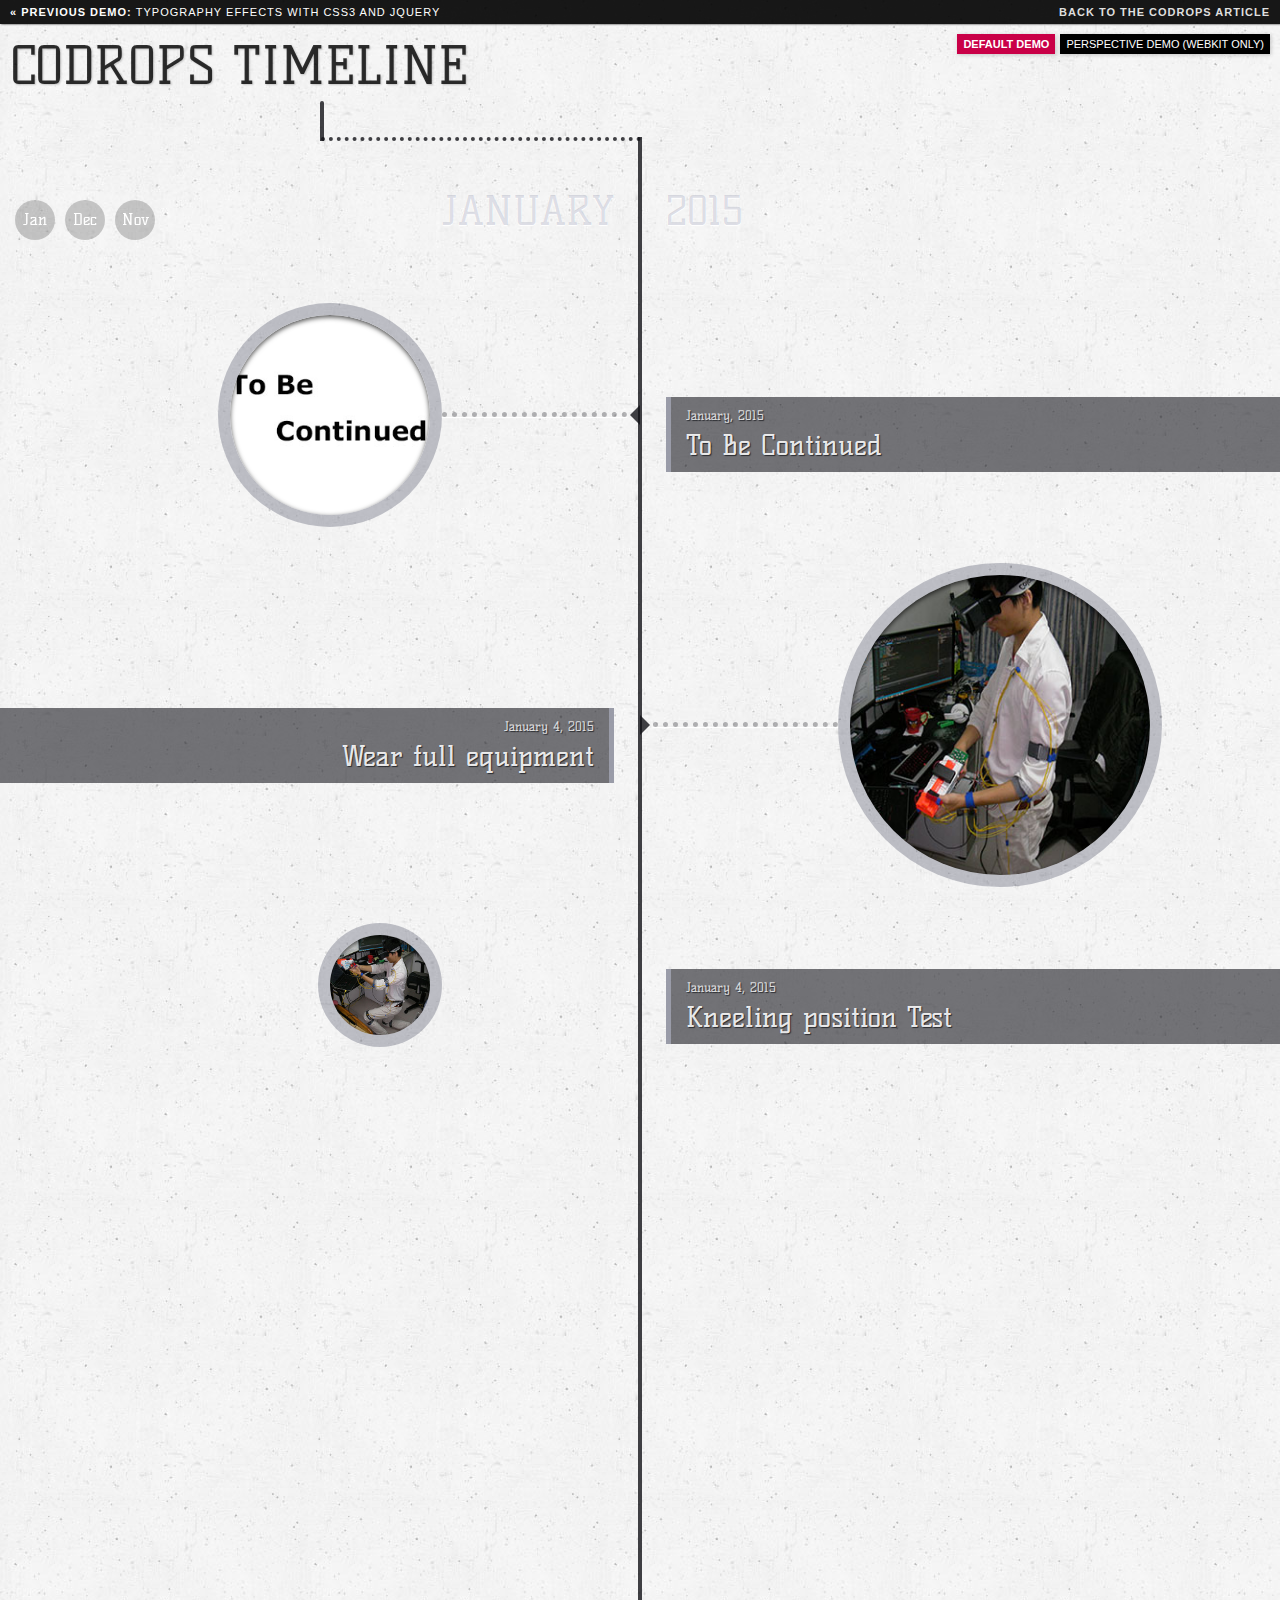
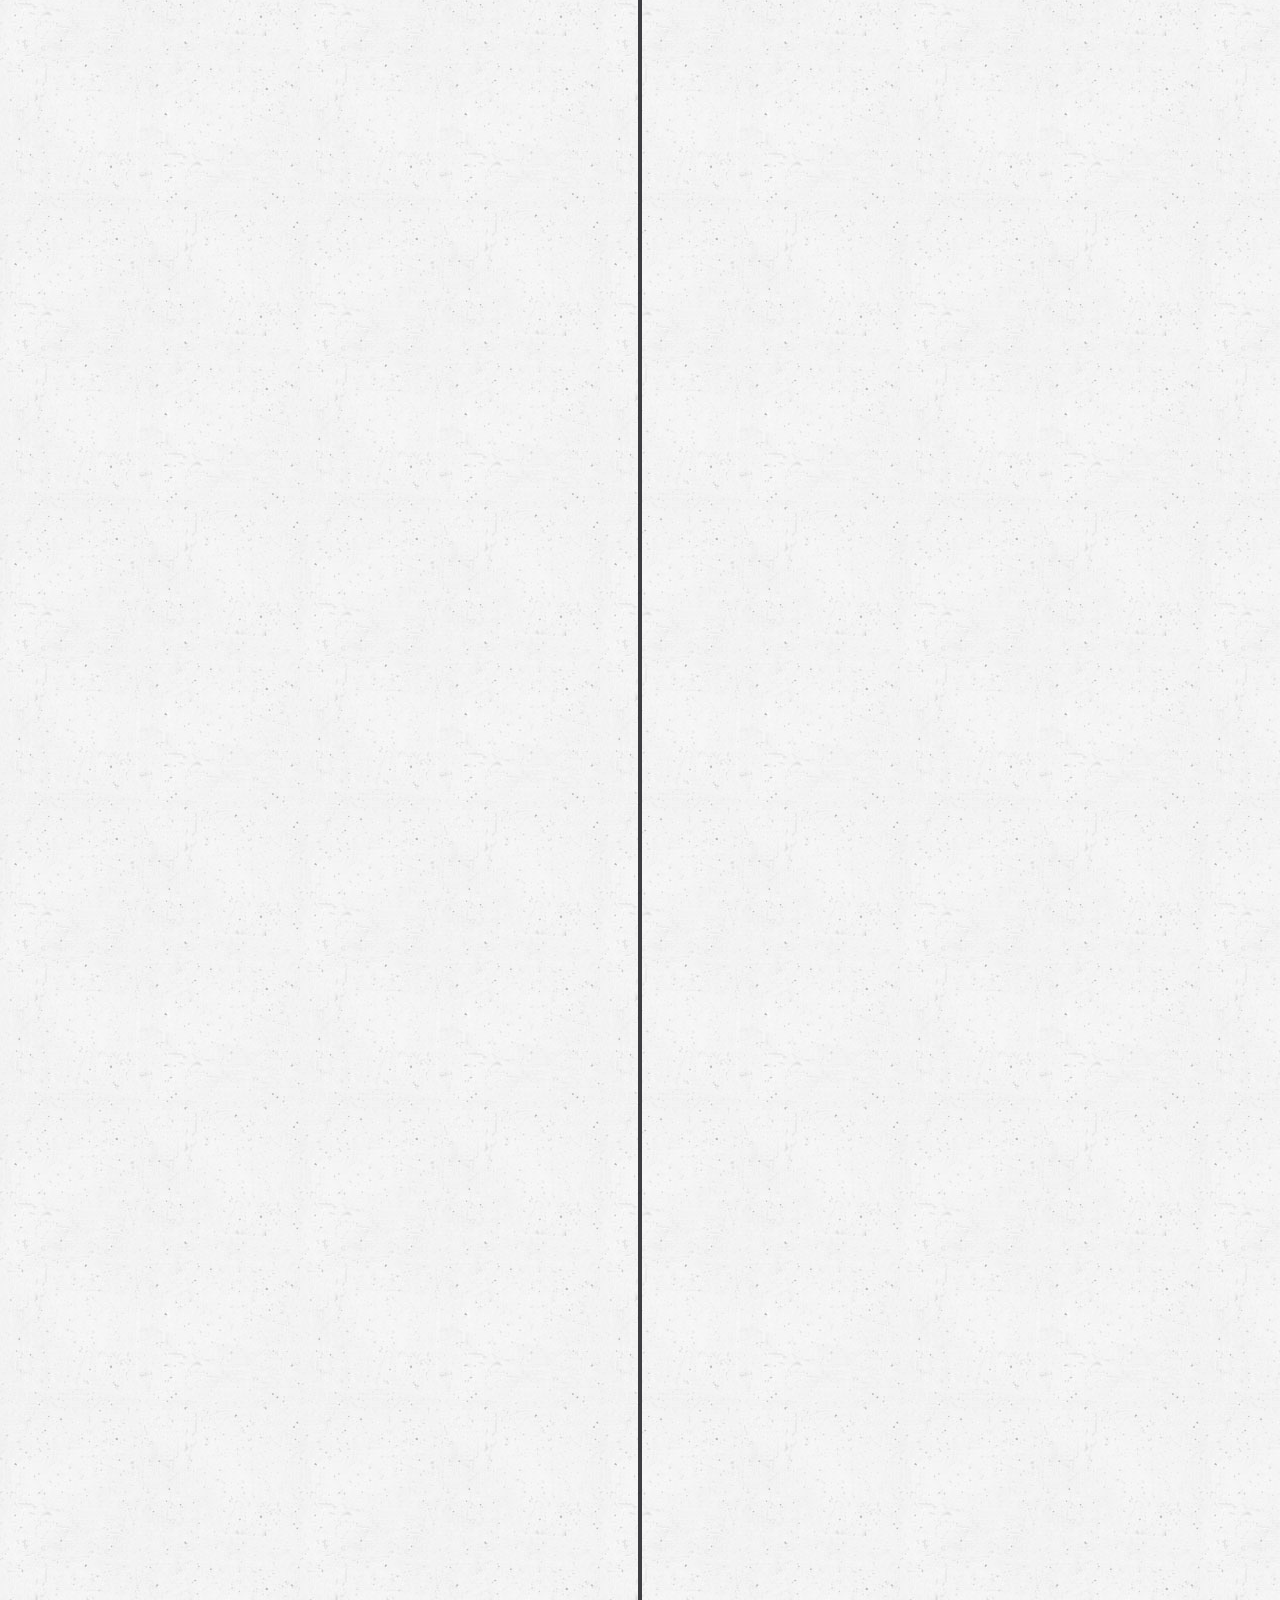
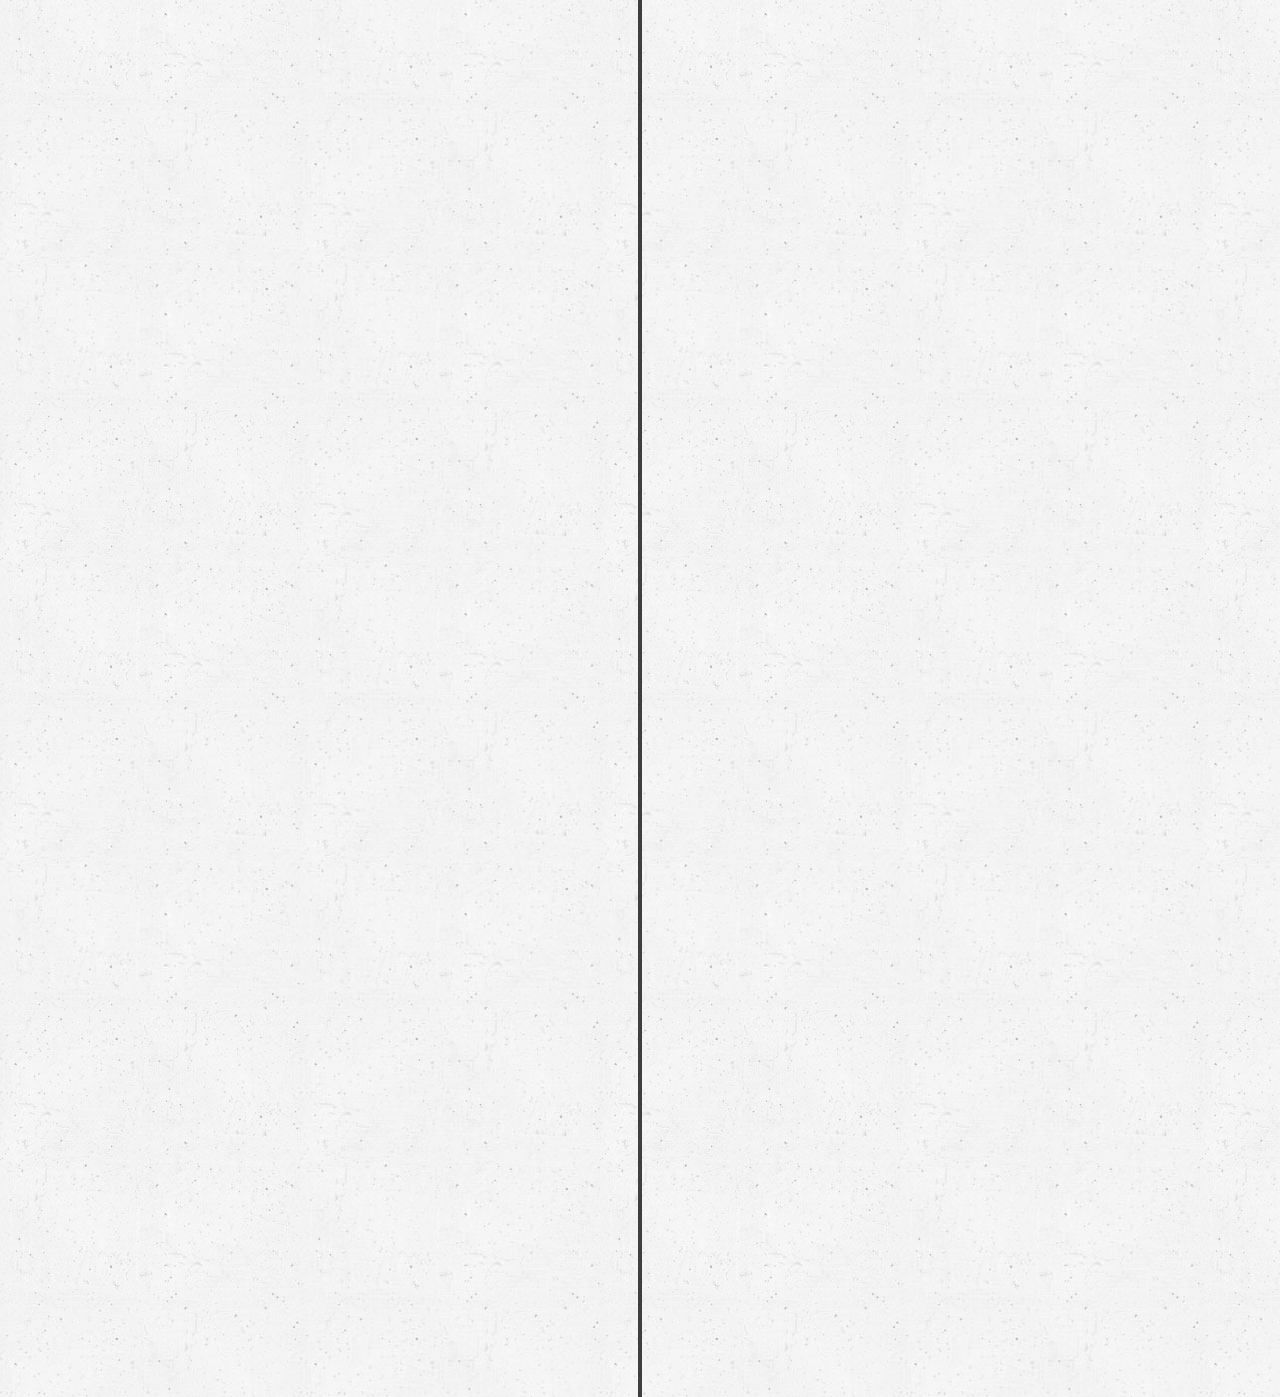
<file: timeline/index.html>
<!DOCTYPE html>
<html lang="en">
    <head>
        <title>Timeline</title>
        <meta charset="UTF-8" />
        <meta http-equiv="X-UA-Compatible" content="IE=edge,chrome=1"> 
        <meta name="viewport" content="width=device-width, initial-scale=1.0"> 
        <meta name="description" content="Lateral On-Scroll Sliding with jQuery - Timeline Example with CSS3" />
        <meta name="keywords" content="lateral, sides, slide, scroll, jquery, css3, timeline" />
        <meta name="author" content="Codrops" />
        <link rel="shortcut icon" href="../favicon.ico"> 
        <link rel="stylesheet" type="text/css" href="css/demo.css" />
        <link rel="stylesheet" type="text/css" href="css/style.css" />
        <link href='http://fonts.googleapis.com/css?family=Kelly+Slab' rel='stylesheet' type='text/css' />
		<!--[if lt IE 9]>
				<link rel="stylesheet" type="text/css" href="css/styleIE.css" />
		<![endif]-->
		<script type="text/javascript" src="js/modernizr.custom.11333.js"></script>
    </head>
    <body>
        <div class="container">
            <div class="header">
                <a href="http://tympanus.net/Tutorials/TypographyEffects/">
                    <strong>&laquo; Previous Demo: </strong>Typography Effects with CSS3 and jQuery
                </a>
                <span class="right">
                    <a href="http://tympanus.net/codrops/2011/12/05/lateral-on-scroll-sliding-with-jquery/">
                        <strong>Back to the Codrops Article</strong>
                    </a>
                </span>
                <div class="clr"></div>
            </div>
			<div class="demos">
				<a class="current-demo" href="index.html">Default Demo</a>
				<a href="index2.html">Perspective Demo (Webkit only)</a>
			</div>
            
            <h2 class="ss-subtitle">Codrops Timeline</h2>
			<div id="ss-links" class="ss-links">
				<a href="#january">Jan</a>
				<a href="#december">Dec</a>
				<a href="#november">Nov</a>
				<!--a href="#august">Aug</a>
				<a href="#july">Jul</a>
				<a href="#june">Jun</a-->
			</div>
            <div id="ss-container" class="ss-container">
                <div class="ss-row">
                    <div class="ss-left">
                        <h2 id="january">January</h2>
                    </div>
                    <div class="ss-right">
                        <h2>2015</h2>
                    </div>
                </div>
                <div class="ss-row ss-medium">
                    <div class="ss-left">
                        <a href="#" class="ss-circle ss-circle-1">To Be Continued</a>
                    </div>
                    <div class="ss-right">
                        <h3>
                            <span>January, 2015</span>
                            <a href="#">To Be Continued</a>
                        </h3>
                    </div>
                </div>
				<div class="ss-row ss-large">
                    <div class="ss-left">
                        <h3>
                            <span>January 4, 2015</span>
                            <a href="#">Wear full equipment</a>
                        </h3>
                    </div>
					<div class="ss-right">
                        <a href="#" class="ss-circle ss-circle-2">Wear full equipment</a>
                    </div>
                </div>
                <div class="ss-row ss-small">
                    <div class="ss-left">
						<a href="#" class="ss-circle ss-circle-3">Kneeling position Test
                        </a>
                    </div>
                    <div class="ss-right">
                        <h3>
                            <span>January 4, 2015</span>
                            <a href="#">Kneeling position Test</a>
                        </h3>
                    </div>
                </div>
				<div class="ss-row ss-medium">
                    <div class="ss-left">
                        <h3>
                            <span>January 4, 2014</span>
                            <a href="#">Gun shot test</a>
                        </h3>
                    </div>
					<div class="ss-right">
                        <a href="#" class="ss-circle ss-circle-4">Gun shot test</a>
                    </div>
                </div>
				<div class="ss-row ss-large">
                    <div class="ss-left">
                        <a href="#" class="ss-circle ss-circle-5">Other feature</a>
                    </div>
                    <div class="ss-right">
                        <h3>
                            <span>January 4, 2014</span>
                            <a href="#">Other feature</a>
                        </h3>
                    </div>
                </div>
				<!--div class="ss-row ss-small">
                    <div class="ss-left">
                        <a href="http://tympanus.net/Tutorials/AnimatedButtons/" class="ss-circle ss-circle-6">Animated Buttons with CSS3</a>
                    </div>
                    <div class="ss-right">
                        <h3>
                            <span>November 7, 2011</span>
                            <a href="http://tympanus.net/Tutorials/AnimatedButtons/">Animated Buttons with CSS3</a>
                        </h3>
                    </div>
                </div>
				<div class="ss-row ss-medium">
                    <div class="ss-left">
                        <h3>
                            <span>November 2, 2011</span>
                            <a href="http://tympanus.net/Tutorials/OriginalHoverEffects/">Original Hover Effects with CSS3</a>
                        </h3>
                    </div>
					<div class="ss-right">
                        <a href="http://tympanus.net/Tutorials/OriginalHoverEffects/" class="ss-circle ss-circle-7">Original Hover Effects with CSS3</a>
                    </div>
                </div-->
				<div class="ss-row">
                    <div class="ss-left">
                        <h2 id="december">December</h2>
                    </div>
                    <div class="ss-right">
                        <h2>2014</h2>
                    </div>
                </div>
				<div class="ss-row ss-small">
                    <div class="ss-left">
                        <h3>
                            <span>December 20, 2014</span>
                            <a href="#">The Gun type - 2 _Complete</a>
                        </h3>
                    </div>
                    <div class="ss-right">
						<a href="#" class="ss-circle ss-circle-8">The Gun type - 2 _Complete</a>
                    </div>
                </div>
				<div class="ss-row ss-large">
                    <div class="ss-left">
                        <a href="#" class="ss-circle ss-circle-9">The Gun Type-2 _ The test is completed</a>
                    </div>
                    <div class="ss-right">
                        <h3>
                            <span>December 18, 2014</span>
                            <a href="#/">The Gun Type-2 _ The test is completed</a>
                        </h3>
                    </div>
                </div>
				<div class="ss-row ss-medium">
                    <div class="ss-left">
                        <a href="#" class="ss-circle ss-circle-10">The Gun type - 2 _ Project start</a>
                    </div>
                    <div class="ss-right">
                        <h3>
                            <span>December 15, 2014</span>
                            <a href="#">The Gun type - 2 _ Project start</a>
                        </h3>
                    </div>
                </div>
				<div class="ss-row ss-large">
                    <div class="ss-left">
                        <h3>
                            <span>December 1, 2014</span>
                            <a href="#">Game test & Demo</a>
                        </h3>
                    </div>
                    <div class="ss-right">
						<a href="#" class="ss-circle ss-circle-11">Game test & Demo</a>
                    </div>
                </div>
                <div class="ss-row">
                    <div class="ss-left">
                        <h2 id="november">November</h2>
                    </div>
                    <div class="ss-right">
                        <h2>2014</h2>
                    </div>
                </div>
				<div class="ss-row ss-small">
                    <div class="ss-left">
                        <a href="#" class="ss-circle ss-circle-12">The Gun type - 1 _Complete</a>
                    </div>
                    <div class="ss-right">
                        <h3>
                            <span>November 26, 2014</span>
                            <a href="#">The Gun type - 1 _Complete</a>
                        </h3>
                    </div>
                </div>
				<div class="ss-row ss-medium">
                    <div class="ss-left">
                        <h3>
                            <span>November 24, 2014</span>
                            <a href="#">Sensor test</a>
                        </h3>
                    </div>
                    <div class="ss-right">
						<a href="#" class="ss-circle ss-circle-13">Sensor test</a>
                    </div>
                </div>
				<div class="ss-row ss-large">
                    <div class="ss-left">
                        <a href="#" class="ss-circle ss-circle-14">Game Demo - Shooting range</a>
                    </div>
                    <div class="ss-right">
                        <h3>
                            <span>November 20, 2014</span>
                            <a href="#">Game Demo - Shooting range</a>
                        </h3>
                    </div>
                </div>
				<div class="ss-row ss-small">
                    <div class="ss-left">
                        <h3>
                            <span>November 18, 2014</span>
                            <a href="#">Logo finished</a>
                        </h3>
                    </div>
                    <div class="ss-right">
						<a href="#" class="ss-circle ss-circle-15">Logo finished</a>
                    </div>
                </div>
				<!--div class="ss-row ss-medium">
                    <div class="ss-left">
                        <a href="http://tympanus.net/Development/MultiLevelPhotoMap/" class="ss-circle ss-circle-16">Multi-level Photo Map</a>
                    </div>
                    <div class="ss-right">
                        <h3>
                            <span>September 27, 2011</span>
                            <a href="http://tympanus.net/Development/MultiLevelPhotoMap/">Multi-level Photo Map</a>
                        </h3>
                    </div>
                </div>
				<div class="ss-row ss-large">
                    <div class="ss-left">
                        <a href="http://tympanus.net/Tutorials/ResponsiveImageGallery/" class="ss-circle ss-circle-17">Responsive Image Gallery with Thumbnail Carousel</a>
                    </div>
                    <div class="ss-right">
                        <h3>
                            <span>September 20, 2011</span>
                            <a href="http://tympanus.net/Tutorials/ResponsiveImageGallery/">Responsive Image Gallery with Thumbnail Carousel</a>
                        </h3>
                    </div>
                </div>
				<div class="ss-row ss-small">
                    <div class="ss-left">
						<h3>
                            <span>September 12, 2011</span>
                            <a href="http://tympanus.net/Development/Elastislide/">Elastislide - A Responsive jQuery Carousel Plugin</a>
                        </h3>
                    </div>
                    <div class="ss-right">
						<a href="http://tympanus.net/Development/Elastislide/" class="ss-circle ss-circle-18">Elastislide - A Responsive jQuery Carousel Plugin</a>
                    </div>
                </div>
				<div class="ss-row ss-medium">
                    <div class="ss-left">
                        <a href="http://tympanus.net/Development/Slicebox/" class="ss-circle ss-circle-19">Slicebox - A fresh 3D image slider with graceful fallback </a>
                    </div>
                    <div class="ss-right">
                        <h3>
                            <span>September 5, 2011</span>
                            <a href="http://tympanus.net/Development/Slicebox/">Slicebox - A fresh 3D image slider with graceful fallback </a>
                        </h3>
                    </div>
                </div>
				<div class="ss-row">
                    <div class="ss-left">
                        <h2 id="august">August</h2>
                    </div>
                    <div class="ss-right">
                        <h2>2011</h2>
                    </div>
                </div>
				<div class="ss-row ss-large">
                    <div class="ss-left">
						<h3>
                            <span>August 30, 2011</span>
                            <a href="http://tympanus.net/Development/AutomaticImageMontage/">Automatic Image Montage with jQuery</a>
                        </h3>
                    </div>
                    <div class="ss-right">
						<a href="http://tympanus.net/Development/AutomaticImageMontage/" class="ss-circle ss-circle-20">Automatic Image Montage with jQuery</a>
                    </div>
                </div>
				<div class="ss-row ss-medium">
                    <div class="ss-left">
                        <a href="http://tympanus.net/Development/ImageZoomTour/" class="ss-circle ss-circle-21">Image Zoom Tour with jQuery</a>
                    </div>
                    <div class="ss-right">
                        <h3>
                            <span>August 23, 2011</span>
                            <a href="http://tympanus.net/Development/ImageZoomTour/">Image Zoom Tour with jQuery</a>
                        </h3>
                    </div>
                </div>
				<div class="ss-row ss-small">
                    <div class="ss-left">
						<h3>
                            <span>August 16, 2011</span>
                            <a href="http://tympanus.net/Development/CircularContentCarousel/">Circular Content Carousel with jQuery</a>
                        </h3>
                    </div>
                    <div class="ss-right">
						<a href="http://tympanus.net/Development/CircularContentCarousel/" class="ss-circle ss-circle-22">Circular Content Carousel with jQuery</a>
                    </div>
                </div>
				<div class="ss-row ss-large">
                    <div class="ss-left">
                        <a href="http://tympanus.net/Tutorials/PortfolioImageNavigation/" class="ss-circle ss-circle-23">Portfolio Image Navigation with jQuery</a>
                    </div>
                    <div class="ss-right">
                        <h3>
                            <span>August 9, 2011</span>
                            <a href="http://tympanus.net/Tutorials/PortfolioImageNavigation/">Portfolio Image Navigation with jQuery</a>
                        </h3>
                    </div>
                </div>
				<div class="ss-row ss-medium">
                    <div class="ss-left">
						<h3>
                            <span>August 4, 2011</span>
                            <a href="http://tympanus.net/Development/FullscreenGridPortfolioTemplate/">Expanding Fullscreen Grid Portfolio</a>
                        </h3>
                    </div>
                    <div class="ss-right">
						<a href="http://tympanus.net/Development/FullscreenGridPortfolioTemplate/" class="ss-circle ss-circle-24">Expanding Fullscreen Grid Portfolio</a>
                    </div>
                </div>
				<div class="ss-row">
                    <div class="ss-left">
                        <h2 id="july">July</h2>
                    </div>
                    <div class="ss-right">
                        <h2>2011</h2>
                    </div>
                </div>
				<div class="ss-row ss-small">
                    <div class="ss-left">
                        <a href="http://tympanus.net/Development/ContentRotator/example1.html" class="ss-circle ss-circle-25">Content Rotator with jQuery</a>
                    </div>
                    <div class="ss-right">
                        <h3>
                            <span>July 29, 2011</span>
                            <a href="http://tympanus.net/Development/ContentRotator/example1.html">Content Rotator with jQuery</a>
                        </h3>
                    </div>
                </div>
				<div class="ss-row ss-large">
                    <div class="ss-left">
						<h3>
                            <span>July 22, 2011</span>
                            <a href="http://tympanus.net/Development/VerticalSlidingAccordion/example1.html">Vertical Sliding Accordion with jQuery</a>
                        </h3>
                    </div>
                    <div class="ss-right">
						<a href="http://tympanus.net/Development/VerticalSlidingAccordion/example1.html" class="ss-circle ss-circle-26">Vertical Sliding Accordion with jQuery</a>
                    </div>
                </div>
				<div class="ss-row ss-medium">
                    <div class="ss-left">
                        <a href="http://tympanus.net/Tutorials/AnimatedTextIconMenu/example1.html" class="ss-circle ss-circle-27">Animated Text and Icon Menu with jQuery</a>
                    </div>
                    <div class="ss-right">
                        <h3>
                            <span>July 12, 2011</span>
                            <a href="http://tympanus.net/Tutorials/AnimatedTextIconMenu/example1.html">Animated Text and Icon Menu with jQuery</a>
                        </h3>
                    </div>
                </div>
				<div class="ss-row ss-small">
                    <div class="ss-left">
						<h3>
                            <span>July 5, 2011</span>
                            <a href="http://tympanus.net/Tutorials/FullscreenSlideshowAudio/">Fullscreen Slideshow with HTML5 Audio and jQuery</a>
                        </h3>
                    </div>
                    <div class="ss-right">
						<a href="http://tympanus.net/Tutorials/FullscreenSlideshowAudio/" class="ss-circle ss-circle-30">Fullscreen Slideshow with HTML5 Audio and jQuery</a>
                    </div>
                </div>
				<div class="ss-row ss-large">
                    <div class="ss-left">
                        <a href="http://tympanus.net/Development/SlidingBackgroundImageMenu/example5.html" class="ss-circle ss-circle-28">Sliding Background Image Menu with jQuery</a>
                    </div>
                    <div class="ss-right">
                        <h3>
                            <span>July 3, 2011</span>
                            <a href="http://tympanus.net/Development/SlidingBackgroundImageMenu/example5.html">Sliding Background Image Menu with jQuery</a>
                        </h3>
                    </div>
                </div>
				<div class="ss-row">
                    <div class="ss-left">
                        <h2 id="june">June</h2>
                    </div>
                    <div class="ss-right">
                        <h2>2011</h2>
                    </div>
                </div>
				<div class="ss-row ss-small">
                    <div class="ss-left">
                       <h3>
                            <span>June 9, 2011</span>
                            <a href="http://tympanus.net/Development/GridNavigationEffects/example5.html">Grid Navigation Effects with jQuery</a>
                        </h3>
                    </div>
                    <div class="ss-right">
						<a href="http://tympanus.net/Development/GridNavigationEffects/example5.html" class="ss-circle ss-circle-29">Grid Navigation Effects with jQuery</a>
                    </div>
                </div-->
            </div>
        </div>
        <script type="text/javascript" src="http://ajax.googleapis.com/ajax/libs/jquery/1.7.1/jquery.min.js"></script>
		<script type="text/javascript" src="js/jquery.easing.1.3.js"></script>
		<script type="text/javascript">
		$(function() {

			var $sidescroll	= (function() {
					
					// the row elements
				var $rows			= $('#ss-container > div.ss-row'),
					// we will cache the inviewport rows and the outside viewport rows
					$rowsViewport, $rowsOutViewport,
					// navigation menu links
					$links			= $('#ss-links > a'),
					// the window element
					$win			= $(window),
					// we will store the window sizes here
					winSize			= {},
					// used in the scroll setTimeout function
					anim			= false,
					// page scroll speed
					scollPageSpeed	= 2000 ,
					// page scroll easing
					scollPageEasing = 'easeInOutExpo',
					// perspective?
					hasPerspective	= false,
					
					perspective		= hasPerspective && Modernizr.csstransforms3d,
					// initialize function
					init			= function() {
						
						// get window sizes
						getWinSize();
						// initialize events
						initEvents();
						// define the inviewport selector
						defineViewport();
						// gets the elements that match the previous selector
						setViewportRows();
						// if perspective add css
						if( perspective ) {
							$rows.css({
								'-webkit-perspective'			: 600,
								'-webkit-perspective-origin'	: '50% 0%'
							});
						}
						// show the pointers for the inviewport rows
						$rowsViewport.find('a.ss-circle').addClass('ss-circle-deco');
						// set positions for each row
						placeRows();
						
					},
					// defines a selector that gathers the row elems that are initially visible.
					// the element is visible if its top is less than the window's height.
					// these elements will not be affected when scrolling the page.
					defineViewport	= function() {
					
						$.extend( $.expr[':'], {
						
							inviewport	: function ( el ) {
								if ( $(el).offset().top < winSize.height ) {
									return true;
								}
								return false;
							}
						
						});
					
					},
					// checks which rows are initially visible 
					setViewportRows	= function() {
						
						$rowsViewport 		= $rows.filter(':inviewport');
						$rowsOutViewport	= $rows.not( $rowsViewport )
						
					},
					// get window sizes
					getWinSize		= function() {
					
						winSize.width	= $win.width();
						winSize.height	= $win.height();
					
					},
					// initialize some events
					initEvents		= function() {
						
						// navigation menu links.
						// scroll to the respective section.
						$links.on( 'click.Scrolling', function( event ) {
							
							// scroll to the element that has id = menu's href
							$('html, body').stop().animate({
								scrollTop: $( $(this).attr('href') ).offset().top
							}, scollPageSpeed, scollPageEasing );
							
							return false;
						
						});
						
						$(window).on({
							// on window resize we need to redefine which rows are initially visible (this ones we will not animate).
							'resize.Scrolling' : function( event ) {
								
								// get the window sizes again
								getWinSize();
								// redefine which rows are initially visible (:inviewport)
								setViewportRows();
								// remove pointers for every row
								$rows.find('a.ss-circle').removeClass('ss-circle-deco');
								// show inviewport rows and respective pointers
								$rowsViewport.each( function() {
								
									$(this).find('div.ss-left')
										   .css({ left   : '0%' })
										   .end()
										   .find('div.ss-right')
										   .css({ right  : '0%' })
										   .end()
										   .find('a.ss-circle')
										   .addClass('ss-circle-deco');
								
								});
							
							},
							// when scrolling the page change the position of each row	
							'scroll.Scrolling' : function( event ) {
								
								// set a timeout to avoid that the 
								// placeRows function gets called on every scroll trigger
								if( anim ) return false;
								anim = true;
								setTimeout( function() {
									
									placeRows();
									anim = false;
									
								}, 10 );
							
							}
						});
					
					},
					// sets the position of the rows (left and right row elements).
					// Both of these elements will start with -50% for the left/right (not visible)
					// and this value should be 0% (final position) when the element is on the
					// center of the window.
					placeRows		= function() {
						
							// how much we scrolled so far
						var winscroll	= $win.scrollTop(),
							// the y value for the center of the screen
							winCenter	= winSize.height / 2 + winscroll;
						
						// for every row that is not inviewport
						$rowsOutViewport.each( function(i) {
							
							var $row	= $(this),
								// the left side element
								$rowL	= $row.find('div.ss-left'),
								// the right side element
								$rowR	= $row.find('div.ss-right'),
								// top value
								rowT	= $row.offset().top;
							
							// hide the row if it is under the viewport
							if( rowT > winSize.height + winscroll ) {
								
								if( perspective ) {
								
									$rowL.css({
										'-webkit-transform'	: 'translate3d(-75%, 0, 0) rotateY(-90deg) translate3d(-75%, 0, 0)',
										'opacity'			: 0
									});
									$rowR.css({
										'-webkit-transform'	: 'translate3d(75%, 0, 0) rotateY(90deg) translate3d(75%, 0, 0)',
										'opacity'			: 0
									});
								
								}
								else {
								
									$rowL.css({ left 		: '-50%' });
									$rowR.css({ right 		: '-50%' });
								
								}
								
							}
							// if not, the row should become visible (0% of left/right) as it gets closer to the center of the screen.
							else {
									
									// row's height
								var rowH	= $row.height(),
									// the value on each scrolling step will be proporcional to the distance from the center of the screen to its height
									factor 	= ( ( ( rowT + rowH / 2 ) - winCenter ) / ( winSize.height / 2 + rowH / 2 ) ),
									// value for the left / right of each side of the row.
									// 0% is the limit
									val		= Math.max( factor * 50, 0 );
									
								if( val <= 0 ) {
								
									// when 0% is reached show the pointer for that row
									if( !$row.data('pointer') ) {
									
										$row.data( 'pointer', true );
										$row.find('.ss-circle').addClass('ss-circle-deco');
									
									}
								
								}
								else {
									
									// the pointer should not be shown
									if( $row.data('pointer') ) {
										
										$row.data( 'pointer', false );
										$row.find('.ss-circle').removeClass('ss-circle-deco');
									
									}
									
								}
								
								// set calculated values
								if( perspective ) {
									
									var	t		= Math.max( factor * 75, 0 ),
										r		= Math.max( factor * 90, 0 ),
										o		= Math.min( Math.abs( factor - 1 ), 1 );
									
									$rowL.css({
										'-webkit-transform'	: 'translate3d(-' + t + '%, 0, 0) rotateY(-' + r + 'deg) translate3d(-' + t + '%, 0, 0)',
										'opacity'			: o
									});
									$rowR.css({
										'-webkit-transform'	: 'translate3d(' + t + '%, 0, 0) rotateY(' + r + 'deg) translate3d(' + t + '%, 0, 0)',
										'opacity'			: o
									});
								
								}
								else {
									
									$rowL.css({ left 	: - val + '%' });
									$rowR.css({ right 	: - val + '%' });
									
								}
								
							}	
						
						});
					
					};
				
				return { init : init };
			
			})();
			
			$sidescroll.init();
			
		});
		</script>
    </body>
</html>
</file>
<file: css/camera.css>
/**************************
*
*	GENERAL
*
**************************/
.camera_wrap a, .camera_wrap img, 
.camera_wrap ol, .camera_wrap ul, .camera_wrap li,
.camera_wrap table, .camera_wrap tbody, .camera_wrap tfoot, .camera_wrap thead, .camera_wrap tr, .camera_wrap th, .camera_wrap td
.camera_thumbs_wrap a, .camera_thumbs_wrap img, 
.camera_thumbs_wrap ol, .camera_thumbs_wrap ul, .camera_thumbs_wrap li,
.camera_thumbs_wrap table, .camera_thumbs_wrap tbody, .camera_thumbs_wrap tfoot, .camera_thumbs_wrap thead, .camera_thumbs_wrap tr, .camera_thumbs_wrap th, .camera_thumbs_wrap td {
	background: none;
	border: 0;
	font: inherit;
	font-size: 100%;
	margin: 0;
	padding: 0;
	vertical-align: baseline;
	list-style: none
}
.camera_wrap {
	display: none;
	float: left;
	position: relative;
	z-index: 0;
}
.camera_wrap img {
	max-width: none!important;
}
.camera_fakehover {
	height: 100%;
	min-height: 60px;
	position: relative;
	width: 100%;
	z-index: 1;
}
.camera_wrap {
	width: 100%;
}
.camera_src {
	display: none;
}
.cameraCont, .cameraContents {
	height: 100%;
	position: relative;
	width: 100%;
	z-index: 1;
}
.cameraSlide {
	bottom: 0;
	left: 0;
	position: absolute;
	right: 0;
	top: 0;
	width: 100%;
}
.cameraContent {
	bottom: 0;
	display: none;
	left: 0;
	position: absolute;
	right: 0;
	top: 0;
	width: 100%;
}
.camera_target {
	display:none;
	bottom: 0;
		/*height: 100%;    */      /*gallery*/
		/*position: absolute; */   /*gallery*/
	left: 0;
	overflow: hidden;
	right: 0;
	text-align: left;
	top: 0;
	width: 100%;
	z-index: 0;
}
.camera_overlayer {
	bottom: 0;
	height: 100%;
	left: 0;
	overflow: hidden;
	position: absolute;
	right: 0;
	top: 0;
	width: 100%;
	z-index: 0;
}
.camera_target_content {
	bottom: 0;
	left: 0;
	overflow: hidden;
	position: absolute;
	right: 0;
	top: 0;
	z-index: 2;
}
.camera_target_content .camera_link {
    background: url(../images/blank.gif);
	display: block;
	height: 100%;
	text-decoration: none;
}
.camera_loader {
    background: #fff url(../images/camera-loader.gif) no-repeat center;
	background: rgba(255, 255, 255, 0.9) url(../images/camera-loader.gif) no-repeat center;
	border: 1px solid #ffffff;
	-webkit-border-radius: 18px;
	-moz-border-radius: 18px;
	border-radius: 18px;
	height: 36px;
	left: 50%;
	overflow: hidden;
	position: absolute;
	//margin: -18px 0 0 -18px;
	top: 30%;
	width: 36px;
	z-index: 3;
}
.camera_bar {
	bottom: 0;
	left: 0;
	overflow: hidden;
	position: absolute;
	right: 0;
	top: 0;
	z-index: 3;
}
.camera_thumbs_wrap.camera_left .camera_bar, .camera_thumbs_wrap.camera_right .camera_bar {
	height: 100%;
	position: absolute;
	width: auto;
}
.camera_thumbs_wrap.camera_bottom .camera_bar, .camera_thumbs_wrap.camera_top .camera_bar {
	height: auto;
	position: absolute;
	width: 100%;
}
.camera_nav_cont {
	height: 65px;
	overflow: hidden;
	position: absolute;
	right: 9px;
	top: 15px;
	width: 120px;
	z-index: 4;
}
.camera_caption {
	left: -20px;
	top: 320px;
	display: block;
	position: absolute;
	//width: 100%;
}
.camera_caption > div {
	padding: 10px 20px;
}
.camerarelative {
	overflow: hidden;
	position: relative;
}
.imgFake {
	cursor: pointer;
}
.camera_prevThumbs {
	bottom: 4px;
	cursor: pointer;
	left: 0;
	position: absolute;
	top: 4px;
	visibility: hidden;
	width: 30px;
	z-index: 10;
}
.camera_prevThumbs div {
	background: url(../images/camera_skins.png) no-repeat -160px 0;
	display: block;
	height: 40px;
	margin-top: -20px;
	position: absolute;
	top: 50%;
	width: 30px;
}
.camera_nextThumbs {
	bottom: 4px;
	cursor: pointer;
	position: absolute;
	right: 0;
	top: 4px;
	visibility: hidden;
	width: 30px;
	z-index: 10;
}
.camera_nextThumbs div {
	background: url(../images/camera_skins.png) no-repeat -190px 0;
	display: block;
	height: 40px;
	margin-top: -20px;
	position: absolute;
	top: 50%;
	width: 30px;
}
.camera_command_wrap .hideNav {
	display: none;
}
.camera_command_wrap {
	left: 0;
	position: relative;
	right:0;
	z-index: 4;
}
.camera_wrap .camera_pag .camera_pag_ul {
	list-style: none;
	margin: 0;
	padding: 0;
	text-align: left;
}
.camera_wrap .camera_pag .camera_pag_ul li {
	-webkit-border-radius: 8px;
	-moz-border-radius: 8px;
	border-radius: 8px;
	cursor: pointer;
	display: inline-block;
	height: 10px !important;
	margin: 30px 5px;
	position: relative;
	text-align: left;
	text-indent: -9999px;
	width: 10px !important;
}
.camera_commands_emboss .camera_pag .camera_pag_ul li {
	-moz-box-shadow:
		0px 1px 0px rgba(255,255,255,1),
		inset 0px 1px 1px rgba(0,0,0,0.2);
	-webkit-box-shadow:
		0px 1px 0px rgba(255,255,255,1),
		inset 0px 1px 1px rgba(0,0,0,0.2);
	box-shadow:
		0px 1px 0px rgba(255,255,255,1),
		inset 0px 1px 1px rgba(0,0,0,0.2);
}
.camera_wrap .camera_pag .camera_pag_ul li > span {
	-webkit-border-radius: 5px;
	-moz-border-radius: 5px;
	border-radius: 5px;
	height: 10px;
	left: 0px;
	overflow: hidden;
	position: absolute;
	top: 0px;
	width: 10px;
}
/*.camera_commands_emboss .camera_pag .camera_pag_ul li:hover > span {
	-moz-box-shadow:
		0px 1px 0px rgba(255,255,255,1),
		//inset 0px 1px 1px rgba(0,0,0,0.2);
	-webkit-box-shadow:
		0px 1px 0px rgba(255,255,255,1),
		//inset 0px 1px 1px rgba(0,0,0,0.2);
	box-shadow:
		0px 1px 0px rgba(255,255,255,1),
		//inset 0px 1px 1px rgba(0,0,0,0.2);
}*/
.camera_wrap .camera_pag .camera_pag_ul li.cameracurrent > span {
	-moz-box-shadow: 0;
	-webkit-box-shadow: 0;
	box-shadow: 0;
}
.camera_pag_ul li img {
	display: none;
	position: absolute;
}
.camera_pag_ul .thumb_arrow {
    border-left: 4px solid transparent;
    border-right: 4px solid transparent;
    border-top: 4px solid;
	top: 0;
	left: 50%;
	//margin-left: -4px;
	position: absolute;
}
.camera_prev, .camera_next, .camera_commands {
	cursor: pointer;
	height: 40px;
	margin-top: -20px;
	position: absolute;
	top: 50%;
	width: 40px;
	z-index: 2;
}
.camera_prev {
	left: 0;
}
.camera_prev > span {
	background: url(../images/camera_skins.png) no-repeat 0 0;
	display: block;
	height: 40px;
	width: 40px;
}
.camera_next {
	right: 0;
}
.camera_next > span {
	background: url(../images/camera_skins.png) no-repeat -40px 0;
	display: block;
	height: 40px;
	width: 40px;
}
.camera_commands {
	right: 41px;
}
.camera_commands > .camera_play {
	background: url(../images/camera_skins.png) no-repeat -80px 0;
	height: 40px;
	width: 40px;
}
.camera_commands > .camera_stop {
	background: url(../images/camera_skins.png) no-repeat -120px 0;
	display: block;
	height: 40px;
	width: 40px;
}
.camera_wrap .camera_pag .camera_pag_ul li {
	-webkit-border-radius: 8px;
	-moz-border-radius: 8px;
	border-radius: 8px;
	cursor: pointer;
	display: inline-block;
	height: 16px;
	margin: 30px 5px;
	position: relative;
	text-indent: -9999px;
	width: 16px;
}
.camera_thumbs_cont {
	-webkit-border-bottom-right-radius: 4px;
	-webkit-border-bottom-left-radius: 4px;
	-moz-border-radius-bottomright: 4px;
	-moz-border-radius-bottomleft: 4px;
	border-bottom-right-radius: 4px;
	border-bottom-left-radius: 4px;
	overflow: hidden;
	position: relative;
	width: 100%;
}
.camera_commands_emboss .camera_thumbs_cont {
	-moz-box-shadow:
		0px 1px 0px rgba(255,255,255,1),
		inset 0px 1px 1px rgba(0,0,0,0.2);
	-webkit-box-shadow:
		0px 1px 0px rgba(255,255,255,1),
		inset 0px 1px 1px rgba(0,0,0,0.2);
	box-shadow:
		0px 1px 0px rgba(255,255,255,1),
		inset 0px 1px 1px rgba(0,0,0,0.2);
}
.camera_thumbs_cont > div {
	float: left;
	width: 100%;
}
.camera_thumbs_cont ul {
	overflow: hidden;
	padding: 3px 4px 8px;
	position: relative;
	text-align: center;
}
.camera_thumbs_cont ul li {
	display: inline;
	padding: 0 4px;
}
.camera_thumbs_cont ul li > img {
	border: 1px solid;
	cursor: pointer;
	margin-top: 5px;
	vertical-align:bottom;
}
.camera_clear {
	display: block;
	clear: both;
}
.showIt {
	display: none;
}
.camera_clear {
	clear: both;
	display: block;
	height: 1px;
	margin: -1px 0 25px;
	position: relative;
}
/**************************
*
*	COLORS & SKINS
*
**************************/
.pattern_1 .camera_overlayer {
	background: url(../images/patterns/overlay1.png) repeat;
}
.pattern_2 .camera_overlayer {
	background: url(../images/patterns/overlay2.png) repeat;
}
.pattern_3 .camera_overlayer {
	background: url(../images/patterns/overlay3.png) repeat;
}
.pattern_4 .camera_overlayer {
	background: url(../images/patterns/overlay4.png) repeat;
}
.pattern_5 .camera_overlayer {
	background: url(../images/patterns/overlay5.png) repeat;
}
.pattern_6 .camera_overlayer {
	background: url(../images/patterns/overlay6.png) repeat;
}
.pattern_7 .camera_overlayer {
	background: url(../images/patterns/overlay7.png) repeat;
}
.pattern_8 .camera_overlayer {
	background: url(../images/patterns/overlay8.png) repeat;
}
.pattern_9 .camera_overlayer {
	background: url(../images/patterns/overlay9.png) repeat;
}
.pattern_10 .camera_overlayer {
	background: url(../images/patterns/overlay10.png) repeat;
}
.camera_caption {
	color: #fff;
}
.camera_caption > div {
	margin-top: -250px;
	//background: #000;
	//background: rgba(0, 0, 0, 0.8);
}
.camera_wrap .camera_pag .camera_pag_ul li {
	background: #796c69;
}
.camera_wrap .camera_pag .camera_pag_ul li:hover > span {
	background: #796c69;
}
.camera_wrap .camera_pag .camera_pag_ul li.cameracurrent > span {
	background: #fff;
}
.camera_pag_ul li img {
	border: 4px solid #e6e6e6;
	-moz-box-shadow: 0px 3px 6px rgba(0,0,0,.5);
	-webkit-box-shadow: 0px 3px 6px rgba(0,0,0,.5);
	box-shadow: 0px 3px 6px rgba(0,0,0,.5);
}
.camera_pag_ul .thumb_arrow {
    border-top-color: #e6e6e6;
}
.camera_pag{
	margin-top: -149px;
}	
.camera_prevThumbs, .camera_nextThumbs, .camera_prev, .camera_next, .camera_commands, .camera_thumbs_cont {
	//background: #d8d8d8;
	//background: rgba(216, 216, 216, 0.85);
}
.camera_wrap .camera_pag .camera_pag_ul li {
	background: #b7b7b7;
}
.camera_thumbs_cont ul li > img {
	border-color: 1px solid #000;
}
/*AMBER SKIN*/
.camera_amber_skin .camera_prevThumbs div {
	background-position: -160px -160px;
}
.camera_amber_skin .camera_nextThumbs div {
	background-position: -190px -160px;
}
.camera_amber_skin .camera_prev > span {
	background-position: 0 -160px;
}
.camera_amber_skin .camera_next > span {
	background-position: -40px -160px;
}
.camera_amber_skin .camera_commands > .camera_play {
	background-position: -80px -160px;
}
.camera_amber_skin .camera_commands > .camera_stop {
	background-position: -120px -160px;
}
/*ASH SKIN*/
.camera_ash_skin .camera_prevThumbs div {
	background-position: -160px -200px;
}
.camera_ash_skin .camera_nextThumbs div {
	background-position: -190px -200px;
}
.camera_ash_skin .camera_prev > span {
	background-position: 0 -200px;
}
.camera_ash_skin .camera_next > span {
	background-position: -40px -200px;
}
.camera_ash_skin .camera_commands > .camera_play {
	background-position: -80px -200px;
}
.camera_ash_skin .camera_commands > .camera_stop {
	background-position: -120px -200px;
}
/*AZURE SKIN*/
.camera_azure_skin .camera_prevThumbs div {
	background-position: -160px -240px;
}
.camera_azure_skin .camera_nextThumbs div {
	background-position: -190px -240px;
}
.camera_azure_skin .camera_prev > span {
	background-position: 0 -240px;
}
.camera_azure_skin .camera_next > span {
	background-position: -40px -240px;
}
.camera_azure_skin .camera_commands > .camera_play {
	background-position: -80px -240px;
}
.camera_azure_skin .camera_commands > .camera_stop {
	background-position: -120px -240px;
}
/*BEIGE SKIN*/
.camera_beige_skin .camera_prevThumbs div {
	background-position: -160px -120px;
}
.camera_beige_skin .camera_nextThumbs div {
	background-position: -190px -120px;
}
.camera_beige_skin .camera_prev > span {
	background-position: 0 -120px;
}
.camera_beige_skin .camera_next > span {
	background-position: -40px -120px;
}
.camera_beige_skin .camera_commands > .camera_play {
	background-position: -80px -120px;
}
.camera_beige_skin .camera_commands > .camera_stop {
	background-position: -120px -120px;
}
/*BLACK SKIN*/
.camera_black_skin .camera_prevThumbs div {
	background-position: -160px -40px;
}
.camera_black_skin .camera_nextThumbs div {
	background-position: -190px -40px;
}
.camera_black_skin .camera_prev > span {
	background-position: 0 -40px;
}
.camera_black_skin .camera_next > span {
	background-position: -40px -40px;
}
.camera_black_skin .camera_commands > .camera_play {
	background-position: -80px -40px;
}
.camera_black_skin .camera_commands > .camera_stop {
	background-position: -120px -40px;
}
/*BLUE SKIN*/
.camera_blue_skin .camera_prevThumbs div {
	background-position: -160px -280px;
}
.camera_blue_skin .camera_nextThumbs div {
	background-position: -190px -280px;
}
.camera_blue_skin .camera_prev > span {
	background-position: 0 -280px;
}
.camera_blue_skin .camera_next > span {
	background-position: -40px -280px;
}
.camera_blue_skin .camera_commands > .camera_play {
	background-position: -80px -280px;
}
.camera_blue_skin .camera_commands > .camera_stop {
	background-position: -120px -280px;
}
/*BROWN SKIN*/
.camera_brown_skin .camera_prevThumbs div {
	background-position: -160px -320px;
}
.camera_brown_skin .camera_nextThumbs div {
	background-position: -190px -320px;
}
.camera_brown_skin .camera_prev > span {
	background-position: 0 -320px;
}
.camera_brown_skin .camera_next > span {
	background-position: -40px -320px;
}
.camera_brown_skin .camera_commands > .camera_play {
	background-position: -80px -320px;
}
.camera_brown_skin .camera_commands > .camera_stop {
	background-position: -120px -320px;
}
/*BURGUNDY SKIN*/
.camera_burgundy_skin .camera_prevThumbs div {
	background-position: -160px -360px;
}
.camera_burgundy_skin .camera_nextThumbs div {
	background-position: -190px -360px;
}
.camera_burgundy_skin .camera_prev > span {
	background-position: 0 -360px;
}
.camera_burgundy_skin .camera_next > span {
	background-position: -40px -360px;
}
.camera_burgundy_skin .camera_commands > .camera_play {
	background-position: -80px -360px;
}
.camera_burgundy_skin .camera_commands > .camera_stop {
	background-position: -120px -360px;
}
/*CHARCOAL SKIN*/
.camera_charcoal_skin .camera_prevThumbs div {
	background-position: -160px -400px;
}
.camera_charcoal_skin .camera_nextThumbs div {
	background-position: -190px -400px;
}
.camera_charcoal_skin .camera_prev > span {
	background-position: 0 -400px;
}
.camera_charcoal_skin .camera_next > span {
	background-position: -40px -400px;
}
.camera_charcoal_skin .camera_commands > .camera_play {
	background-position: -80px -400px;
}
.camera_charcoal_skin .camera_commands > .camera_stop {
	background-position: -120px -400px;
}
/*CHOCOLATE SKIN*/
.camera_chocolate_skin .camera_prevThumbs div {
	background-position: -160px -440px;
}
.camera_chocolate_skin .camera_nextThumbs div {
	background-position: -190px -440px;
}
.camera_chocolate_skin .camera_prev > span {
	background-position: 0 -440px;
}
.camera_chocolate_skin .camera_next > span {
	background-position: -40px -440px;
}
.camera_chocolate_skin .camera_commands > .camera_play {
	background-position: -80px -440px;
}
.camera_chocolate_skin .camera_commands > .camera_stop {
	background-position: -120px -440px	;
}
/*COFFEE SKIN*/
.camera_coffee_skin .camera_prevThumbs div {
	background-position: -160px -480px;
}
.camera_coffee_skin .camera_nextThumbs div {
	background-position: -190px -480px;
}
.camera_coffee_skin .camera_prev > span {
	background-position: 0 -480px;
}
.camera_coffee_skin .camera_next > span {
	background-position: -40px -480px;
}
.camera_coffee_skin .camera_commands > .camera_play {
	background-position: -80px -480px;
}
.camera_coffee_skin .camera_commands > .camera_stop {
	background-position: -120px -480px	;
}
/*CYAN SKIN*/
.camera_cyan_skin .camera_prevThumbs div {
	background-position: -160px -520px;
}
.camera_cyan_skin .camera_nextThumbs div {
	background-position: -190px -520px;
}
.camera_cyan_skin .camera_prev > span {
	background-position: 0 -520px;
}
.camera_cyan_skin .camera_next > span {
	background-position: -40px -520px;
}
.camera_cyan_skin .camera_commands > .camera_play {
	background-position: -80px -520px;
}
.camera_cyan_skin .camera_commands > .camera_stop {
	background-position: -120px -520px	;
}
/*FUCHSIA SKIN*/
.camera_fuchsia_skin .camera_prevThumbs div {
	background-position: -160px -560px;
}
.camera_fuchsia_skin .camera_nextThumbs div {
	background-position: -190px -560px;
}
.camera_fuchsia_skin .camera_prev > span {
	background-position: 0 -560px;
}
.camera_fuchsia_skin .camera_next > span {
	background-position: -40px -560px;
}
.camera_fuchsia_skin .camera_commands > .camera_play {
	background-position: -80px -560px;
}
.camera_fuchsia_skin .camera_commands > .camera_stop {
	background-position: -120px -560px	;
}
/*GOLD SKIN*/
.camera_gold_skin .camera_prevThumbs div {
	background-position: -160px -600px;
}
.camera_gold_skin .camera_nextThumbs div {
	background-position: -190px -600px;
}
.camera_gold_skin .camera_prev > span {
	background-position: 0 -600px;
}
.camera_gold_skin .camera_next > span {
	background-position: -40px -600px;
}
.camera_gold_skin .camera_commands > .camera_play {
	background-position: -80px -600px;
}
.camera_gold_skin .camera_commands > .camera_stop {
	background-position: -120px -600px	;
}
/*GREEN SKIN*/
.camera_green_skin .camera_prevThumbs div {
	background-position: -160px -640px;
}
.camera_green_skin .camera_nextThumbs div {
	background-position: -190px -640px;
}
.camera_green_skin .camera_prev > span {
	background-position: 0 -640px;
}
.camera_green_skin .camera_next > span {
	background-position: -40px -640px;
}
.camera_green_skin .camera_commands > .camera_play {
	background-position: -80px -640px;
}
.camera_green_skin .camera_commands > .camera_stop {
	background-position: -120px -640px	;
}
/*GREY SKIN*/
.camera_grey_skin .camera_prevThumbs div {
	background-position: -160px -680px;
}
.camera_grey_skin .camera_nextThumbs div {
	background-position: -190px -680px;
}
.camera_grey_skin .camera_prev > span {
	background-position: 0 -680px;
}
.camera_grey_skin .camera_next > span {
	background-position: -40px -680px;
}
.camera_grey_skin .camera_commands > .camera_play {
	background-position: -80px -680px;
}
.camera_grey_skin .camera_commands > .camera_stop {
	background-position: -120px -680px	;
}
/*INDIGO SKIN*/
.camera_indigo_skin .camera_prevThumbs div {
	background-position: -160px -720px;
}
.camera_indigo_skin .camera_nextThumbs div {
	background-position: -190px -720px;
}
.camera_indigo_skin .camera_prev > span {
	background-position: 0 -720px;
}
.camera_indigo_skin .camera_next > span {
	background-position: -40px -720px;
}
.camera_indigo_skin .camera_commands > .camera_play {
	background-position: -80px -720px;
}
.camera_indigo_skin .camera_commands > .camera_stop {
	background-position: -120px -720px	;
}
/*KHAKI SKIN*/
.camera_khaki_skin .camera_prevThumbs div {
	background-position: -160px -760px;
}
.camera_khaki_skin .camera_nextThumbs div {
	background-position: -190px -760px;
}
.camera_khaki_skin .camera_prev > span {
	background-position: 0 -760px;
}
.camera_khaki_skin .camera_next > span {
	background-position: -40px -760px;
}
.camera_khaki_skin .camera_commands > .camera_play {
	background-position: -80px -760px;
}
.camera_khaki_skin .camera_commands > .camera_stop {
	background-position: -120px -760px	;
}
/*LIME SKIN*/
.camera_lime_skin .camera_prevThumbs div {
	background-position: -160px -800px;
}
.camera_lime_skin .camera_nextThumbs div {
	background-position: -190px -800px;
}
.camera_lime_skin .camera_prev > span {
	background-position: 0 -800px;
}
.camera_lime_skin .camera_next > span {
	background-position: -40px -800px;
}
.camera_lime_skin .camera_commands > .camera_play {
	background-position: -80px -800px;
}
.camera_lime_skin .camera_commands > .camera_stop {
	background-position: -120px -800px	;
}
/*MAGENTA SKIN*/
.camera_magenta_skin .camera_prevThumbs div {
	background-position: -160px -840px;
}
.camera_magenta_skin .camera_nextThumbs div {
	background-position: -190px -840px;
}
.camera_magenta_skin .camera_prev > span {
	background-position: 0 -840px;
}
.camera_magenta_skin .camera_next > span {
	background-position: -40px -840px;
}
.camera_magenta_skin .camera_commands > .camera_play {
	background-position: -80px -840px;
}
.camera_magenta_skin .camera_commands > .camera_stop {
	background-position: -120px -840px	;
}
/*MAROON SKIN*/
.camera_maroon_skin .camera_prevThumbs div {
	background-position: -160px -880px;
}
.camera_maroon_skin .camera_nextThumbs div {
	background-position: -190px -880px;
}
.camera_maroon_skin .camera_prev > span {
	background-position: 0 -880px;
}
.camera_maroon_skin .camera_next > span {
	background-position: -40px -880px;
}
.camera_maroon_skin .camera_commands > .camera_play {
	background-position: -80px -880px;
}
.camera_maroon_skin .camera_commands > .camera_stop {
	background-position: -120px -880px	;
}
/*ORANGE SKIN*/
.camera_orange_skin .camera_prevThumbs div {
	background-position: -160px -920px;
}
.camera_orange_skin .camera_nextThumbs div {
	background-position: -190px -920px;
}
.camera_orange_skin .camera_prev > span {
	background-position: 0 -920px;
}
.camera_orange_skin .camera_next > span {
	background-position: -40px -920px;
}
.camera_orange_skin .camera_commands > .camera_play {
	background-position: -80px -920px;
}
.camera_orange_skin .camera_commands > .camera_stop {
	background-position: -120px -920px	;
}
/*OLIVE SKIN*/
.camera_olive_skin .camera_prevThumbs div {
	background-position: -160px -1080px;
}
.camera_olive_skin .camera_nextThumbs div {
	background-position: -190px -1080px;
}
.camera_olive_skin .camera_prev > span {
	background-position: 0 -1080px;
}
.camera_olive_skin .camera_next > span {
	background-position: -40px -1080px;
}
.camera_olive_skin .camera_commands > .camera_play {
	background-position: -80px -1080px;
}
.camera_olive_skin .camera_commands > .camera_stop {
	background-position: -120px -1080px	;
}
/*PINK SKIN*/
.camera_pink_skin .camera_prevThumbs div {
	background-position: -160px -960px;
}
.camera_pink_skin .camera_nextThumbs div {
	background-position: -190px -960px;
}
.camera_pink_skin .camera_prev > span {
	background-position: 0 -960px;
}
.camera_pink_skin .camera_next > span {
	background-position: -40px -960px;
}
.camera_pink_skin .camera_commands > .camera_play {
	background-position: -80px -960px;
}
.camera_pink_skin .camera_commands > .camera_stop {
	background-position: -120px -960px	;
}
/*PISTACHIO SKIN*/
.camera_pistachio_skin .camera_prevThumbs div {
	background-position: -160px -1040px;
}
.camera_pistachio_skin .camera_nextThumbs div {
	background-position: -190px -1040px;
}
.camera_pistachio_skin .camera_prev > span {
	background-position: 0 -1040px;
}
.camera_pistachio_skin .camera_next > span {
	background-position: -40px -1040px;
}
.camera_pistachio_skin .camera_commands > .camera_play {
	background-position: -80px -1040px;
}
.camera_pistachio_skin .camera_commands > .camera_stop {
	background-position: -120px -1040px	;
}
/*PINK SKIN*/
.camera_pink_skin .camera_prevThumbs div {
	background-position: -160px -80px;
}
.camera_pink_skin .camera_nextThumbs div {
	background-position: -190px -80px;
}
.camera_pink_skin .camera_prev > span {
	background-position: 0 -80px;
}
.camera_pink_skin .camera_next > span {
	background-position: -40px -80px;
}
.camera_pink_skin .camera_commands > .camera_play {
	background-position: -80px -80px;
}
.camera_pink_skin .camera_commands > .camera_stop {
	background-position: -120px -80px;
}
/*RED SKIN*/
.camera_red_skin .camera_prevThumbs div {
	background-position: -160px -1000px;
}
.camera_red_skin .camera_nextThumbs div {
	background-position: -190px -1000px;
}
.camera_red_skin .camera_prev > span {
	background-position: 0 -1000px;
}
.camera_red_skin .camera_next > span {
	background-position: -40px -1000px;
}
.camera_red_skin .camera_commands > .camera_play {
	background-position: -80px -1000px;
}
.camera_red_skin .camera_commands > .camera_stop {
	background-position: -120px -1000px	;
}
/*TANGERINE SKIN*/
.camera_tangerine_skin .camera_prevThumbs div {
	background-position: -160px -1120px;
}
.camera_tangerine_skin .camera_nextThumbs div {
	background-position: -190px -1120px;
}
.camera_tangerine_skin .camera_prev > span {
	background-position: 0 -1120px;
}
.camera_tangerine_skin .camera_next > span {
	background-position: -40px -1120px;
}
.camera_tangerine_skin .camera_commands > .camera_play {
	background-position: -80px -1120px;
}
.camera_tangerine_skin .camera_commands > .camera_stop {
	background-position: -120px -1120px	;
}
/*TURQUOISE SKIN*/
.camera_turquoise_skin .camera_prevThumbs div {
	background-position: -160px -1160px;
}
.camera_turquoise_skin .camera_nextThumbs div {
	background-position: -190px -1160px;
}
.camera_turquoise_skin .camera_prev > span {
	background-position: 0 -1160px;
}
.camera_turquoise_skin .camera_next > span {
	background-position: -40px -1160px;
}
.camera_turquoise_skin .camera_commands > .camera_play {
	background-position: -80px -1160px;
}
.camera_turquoise_skin .camera_commands > .camera_stop {
	background-position: -120px -1160px	;
}
/*VIOLET SKIN*/
.camera_violet_skin .camera_prevThumbs div {
	background-position: -160px -1200px;
}
.camera_violet_skin .camera_nextThumbs div {
	background-position: -190px -1200px;
}
.camera_violet_skin .camera_prev > span {
	background-position: 0 -1200px;
}
.camera_violet_skin .camera_next > span {
	background-position: -40px -1200px;
}
.camera_violet_skin .camera_commands > .camera_play {
	background-position: -80px -1200px;
}
.camera_violet_skin .camera_commands > .camera_stop {
	background-position: -120px -1200px	;
}
/*WHITE SKIN*/
.camera_white_skin .camera_prevThumbs div {
	background-position: -160px -80px;
}
.camera_white_skin .camera_nextThumbs div {
	background-position: -190px -80px;
}
.camera_white_skin .camera_prev > span {
	background-position: 0 -80px;
}
.camera_white_skin .camera_next > span {
	background-position: -40px -80px;
}
.camera_white_skin .camera_commands > .camera_play {
	background-position: -80px -80px;
}
.camera_white_skin .camera_commands > .camera_stop {
	background-position: -120px -80px;
}
/*YELLOW SKIN*/
.camera_yellow_skin .camera_prevThumbs div {
	background-position: -160px -1240px;
}
.camera_yellow_skin .camera_nextThumbs div {
	background-position: -190px -1240px;
}
.camera_yellow_skin .camera_prev > span {
	background-position: 0 -1240px;
}
.camera_yellow_skin .camera_next > span {
	background-position: -40px -1240px;
}
.camera_yellow_skin .camera_commands > .camera_play {
	background-position: -80px -1240px;
}
.camera_yellow_skin .camera_commands > .camera_stop {
	background-position: -120px -1240px	;
}
</file>
<file: css/prettyPhoto.css>
div.pp_default .pp_top,div.pp_default .pp_top .pp_middle,div.pp_default .pp_top .pp_left,div.pp_default .pp_top .pp_right,div.pp_default .pp_bottom,div.pp_default .pp_bottom .pp_left,div.pp_default .pp_bottom .pp_middle,div.pp_default .pp_bottom .pp_right{height:13px}
div.pp_default .pp_top .pp_left{background:url(../images/prettyPhoto/default/sprite.png) -78px -93px no-repeat}
div.pp_default .pp_top .pp_middle{background:url(../images/prettyPhoto/default/sprite_x.png) top left repeat-x}
div.pp_default .pp_top .pp_right{background:url(../images/prettyPhoto/default/sprite.png) -112px -93px no-repeat}
div.pp_default .pp_content .ppt{color:#f8f8f8}
div.pp_default .pp_content_container .pp_left{background:url(../images/prettyPhoto/default/sprite_y.png) -7px 0 repeat-y;padding-left:13px}
div.pp_default .pp_content_container .pp_right{background:url(../images/prettyPhoto/default/sprite_y.png) top right repeat-y;padding-right:13px}
div.pp_default .pp_next:hover{background:url(../images/prettyPhoto/default/sprite_next.png) center right no-repeat;cursor:pointer}
div.pp_default .pp_previous:hover{background:url(../images/prettyPhoto/default/sprite_prev.png) center left no-repeat;cursor:pointer}
div.pp_default .pp_expand{background:url(../images/prettyPhoto/default/sprite.png) 0 -29px no-repeat;cursor:pointer;width:28px;height:28px}
div.pp_default .pp_expand:hover{background:url(../images/prettyPhoto/default/sprite.png) 0 -56px no-repeat;cursor:pointer}
div.pp_default .pp_contract{background:url(../images/prettyPhoto/default/sprite.png) 0 -84px no-repeat;cursor:pointer;width:28px;height:28px}
div.pp_default .pp_contract:hover{background:url(../images/prettyPhoto/default/sprite.png) 0 -113px no-repeat;cursor:pointer}
div.pp_default .pp_close{width:30px;height:30px;background:url(../images/prettyPhoto/default/sprite.png) 2px 1px no-repeat;cursor:pointer}
div.pp_default .pp_gallery ul li a{background:url(../images/prettyPhoto/default/default_thumb.png) center center #f8f8f8;border:1px solid #aaa}
div.pp_default .pp_social{margin-top:7px}
div.pp_default .pp_gallery a.pp_arrow_previous,div.pp_default .pp_gallery a.pp_arrow_next{position:static;left:auto}
div.pp_default .pp_nav .pp_play,div.pp_default .pp_nav .pp_pause{background:url(../images/prettyPhoto/default/sprite.png) -51px 1px no-repeat;height:30px;width:30px}
div.pp_default .pp_nav .pp_pause{background-position:-51px -29px}
div.pp_default a.pp_arrow_previous,div.pp_default a.pp_arrow_next{background:url(../images/prettyPhoto/default/sprite.png) -31px -3px no-repeat;height:20px;width:20px;margin:4px 0 0}
div.pp_default a.pp_arrow_next{left:52px;background-position:-82px -3px}
div.pp_default .pp_content_container .pp_details{margin-top:5px}
div.pp_default .pp_nav{clear:none;height:30px;width:110px;position:relative}
div.pp_default .pp_nav .currentTextHolder{font-family:Georgia;font-style:italic;color:#999;font-size:11px;left:75px;line-height:25px;position:absolute;top:2px;margin:0;padding:0 0 0 10px}
div.pp_default .pp_close:hover,div.pp_default .pp_nav .pp_play:hover,div.pp_default .pp_nav .pp_pause:hover,div.pp_default .pp_arrow_next:hover,div.pp_default .pp_arrow_previous:hover{opacity:0.7}
div.pp_default .pp_description{font-size:11px;font-weight:700;line-height:14px;margin:5px 50px 5px 0}
div.pp_default .pp_bottom .pp_left{background:url(../images/prettyPhoto/default/sprite.png) -78px -127px no-repeat}
div.pp_default .pp_bottom .pp_middle{background:url(../images/prettyPhoto/default/sprite_x.png) bottom left repeat-x}
div.pp_default .pp_bottom .pp_right{background:url(../images/prettyPhoto/default/sprite.png) -112px -127px no-repeat}
div.pp_default .pp_loaderIcon{background:url(../images/prettyPhoto/default/loader.gif) center center no-repeat}
div.light_rounded .pp_top .pp_left{background:url(../images/prettyPhoto/light_rounded/sprite.png) -88px -53px no-repeat}
div.light_rounded .pp_top .pp_right{background:url(../images/prettyPhoto/light_rounded/sprite.png) -110px -53px no-repeat}
div.light_rounded .pp_next:hover{background:url(../images/prettyPhoto/light_rounded/btnNext.png) center right no-repeat;cursor:pointer}
div.light_rounded .pp_previous:hover{background:url(../images/prettyPhoto/light_rounded/btnPrevious.png) center left no-repeat;cursor:pointer}
div.light_rounded .pp_expand{background:url(../images/prettyPhoto/light_rounded/sprite.png) -31px -26px no-repeat;cursor:pointer}
div.light_rounded .pp_expand:hover{background:url(../images/prettyPhoto/light_rounded/sprite.png) -31px -47px no-repeat;cursor:pointer}
div.light_rounded .pp_contract{background:url(../images/prettyPhoto/light_rounded/sprite.png) 0 -26px no-repeat;cursor:pointer}
div.light_rounded .pp_contract:hover{background:url(../images/prettyPhoto/light_rounded/sprite.png) 0 -47px no-repeat;cursor:pointer}
div.light_rounded .pp_close{width:75px;height:22px;background:url(../images/prettyPhoto/light_rounded/sprite.png) -1px -1px no-repeat;cursor:pointer}
div.light_rounded .pp_nav .pp_play{background:url(../images/prettyPhoto/light_rounded/sprite.png) -1px -100px no-repeat;height:15px;width:14px}
div.light_rounded .pp_nav .pp_pause{background:url(../images/prettyPhoto/light_rounded/sprite.png) -24px -100px no-repeat;height:15px;width:14px}
div.light_rounded .pp_arrow_previous{background:url(../images/prettyPhoto/light_rounded/sprite.png) 0 -71px no-repeat}
div.light_rounded .pp_arrow_next{background:url(../images/prettyPhoto/light_rounded/sprite.png) -22px -71px no-repeat}
div.light_rounded .pp_bottom .pp_left{background:url(../images/prettyPhoto/light_rounded/sprite.png) -88px -80px no-repeat}
div.light_rounded .pp_bottom .pp_right{background:url(../images/prettyPhoto/light_rounded/sprite.png) -110px -80px no-repeat}
div.dark_rounded .pp_top .pp_left{background:url(../images/prettyPhoto/dark_rounded/sprite.png) -88px -53px no-repeat}
div.dark_rounded .pp_top .pp_right{background:url(../images/prettyPhoto/dark_rounded/sprite.png) -110px -53px no-repeat}
div.dark_rounded .pp_content_container .pp_left{background:url(../images/prettyPhoto/dark_rounded/contentPattern.png) top left repeat-y}
div.dark_rounded .pp_content_container .pp_right{background:url(../images/prettyPhoto/dark_rounded/contentPattern.png) top right repeat-y}
div.dark_rounded .pp_next:hover{background:url(../images/prettyPhoto/dark_rounded/btnNext.png) center right no-repeat;cursor:pointer}
div.dark_rounded .pp_previous:hover{background:url(../images/prettyPhoto/dark_rounded/btnPrevious.png) center left no-repeat;cursor:pointer}
div.dark_rounded .pp_expand{background:url(../images/prettyPhoto/dark_rounded/sprite.png) -31px -26px no-repeat;cursor:pointer}
div.dark_rounded .pp_expand:hover{background:url(../images/prettyPhoto/dark_rounded/sprite.png) -31px -47px no-repeat;cursor:pointer}
div.dark_rounded .pp_contract{background:url(../images/prettyPhoto/dark_rounded/sprite.png) 0 -26px no-repeat;cursor:pointer}
div.dark_rounded .pp_contract:hover{background:url(../images/prettyPhoto/dark_rounded/sprite.png) 0 -47px no-repeat;cursor:pointer}
div.dark_rounded .pp_close{width:75px;height:22px;background:url(../images/prettyPhoto/dark_rounded/sprite.png) -1px -1px no-repeat;cursor:pointer}
div.dark_rounded .pp_description{margin-right:85px;color:#fff}
div.dark_rounded .pp_nav .pp_play{background:url(../images/prettyPhoto/dark_rounded/sprite.png) -1px -100px no-repeat;height:15px;width:14px}
div.dark_rounded .pp_nav .pp_pause{background:url(../images/prettyPhoto/dark_rounded/sprite.png) -24px -100px no-repeat;height:15px;width:14px}
div.dark_rounded .pp_arrow_previous{background:url(../images/prettyPhoto/dark_rounded/sprite.png) 0 -71px no-repeat}
div.dark_rounded .pp_arrow_next{background:url(../images/prettyPhoto/dark_rounded/sprite.png) -22px -71px no-repeat}
div.dark_rounded .pp_bottom .pp_left{background:url(../images/prettyPhoto/dark_rounded/sprite.png) -88px -80px no-repeat}
div.dark_rounded .pp_bottom .pp_right{background:url(../images/prettyPhoto/dark_rounded/sprite.png) -110px -80px no-repeat}
div.dark_rounded .pp_loaderIcon{background:url(../images/prettyPhoto/dark_rounded/loader.gif) center center no-repeat}
div.dark_square .pp_left,div.dark_square .pp_middle,div.dark_square .pp_right,div.dark_square .pp_content{background:#000}
div.dark_square .pp_description{color:#fff;margin:0 85px 0 0}
div.dark_square .pp_loaderIcon{background:url(../images/prettyPhoto/dark_square/loader.gif) center center no-repeat}
div.dark_square .pp_expand{background:url(../images/prettyPhoto/dark_square/sprite.png) -31px -26px no-repeat;cursor:pointer}
div.dark_square .pp_expand:hover{background:url(../images/prettyPhoto/dark_square/sprite.png) -31px -47px no-repeat;cursor:pointer}
div.dark_square .pp_contract{background:url(../images/prettyPhoto/dark_square/sprite.png) 0 -26px no-repeat;cursor:pointer}
div.dark_square .pp_contract:hover{background:url(../images/prettyPhoto/dark_square/sprite.png) 0 -47px no-repeat;cursor:pointer}
div.dark_square .pp_close{width:75px;height:22px;background:url(../images/prettyPhoto/dark_square/sprite.png) -1px -1px no-repeat;cursor:pointer}
div.dark_square .pp_nav{clear:none}
div.dark_square .pp_nav .pp_play{background:url(../images/prettyPhoto/dark_square/sprite.png) -1px -100px no-repeat;height:15px;width:14px}
div.dark_square .pp_nav .pp_pause{background:url(../images/prettyPhoto/dark_square/sprite.png) -24px -100px no-repeat;height:15px;width:14px}
div.dark_square .pp_arrow_previous{background:url(../images/prettyPhoto/dark_square/sprite.png) 0 -71px no-repeat}
div.dark_square .pp_arrow_next{background:url(../images/prettyPhoto/dark_square/sprite.png) -22px -71px no-repeat}
div.dark_square .pp_next:hover{background:url(../images/prettyPhoto/dark_square/btnNext.png) center right no-repeat;cursor:pointer}
div.dark_square .pp_previous:hover{background:url(../images/prettyPhoto/dark_square/btnPrevious.png) center left no-repeat;cursor:pointer}
div.light_square .pp_expand{background:url(../images/prettyPhoto/light_square/sprite.png) -31px -26px no-repeat;cursor:pointer}
div.light_square .pp_expand:hover{background:url(../images/prettyPhoto/light_square/sprite.png) -31px -47px no-repeat;cursor:pointer}
div.light_square .pp_contract{background:url(../images/prettyPhoto/light_square/sprite.png) 0 -26px no-repeat;cursor:pointer}
div.light_square .pp_contract:hover{background:url(../images/prettyPhoto/light_square/sprite.png) 0 -47px no-repeat;cursor:pointer}
div.light_square .pp_close{width:75px;height:22px;background:url(../images/prettyPhoto/light_square/sprite.png) -1px -1px no-repeat;cursor:pointer}
div.light_square .pp_nav .pp_play{background:url(../images/prettyPhoto/light_square/sprite.png) -1px -100px no-repeat;height:15px;width:14px}
div.light_square .pp_nav .pp_pause{background:url(../images/prettyPhoto/light_square/sprite.png) -24px -100px no-repeat;height:15px;width:14px}
div.light_square .pp_arrow_previous{background:url(../images/prettyPhoto/light_square/sprite.png) 0 -71px no-repeat}
div.light_square .pp_arrow_next{background:url(../images/prettyPhoto/light_square/sprite.png) -22px -71px no-repeat}
div.light_square .pp_next:hover{background:url(../images/prettyPhoto/light_square/btnNext.png) center right no-repeat;cursor:pointer}
div.light_square .pp_previous:hover{background:url(../images/prettyPhoto/light_square/btnPrevious.png) center left no-repeat;cursor:pointer}
div.facebook .pp_top .pp_left{background:url(../images/prettyPhoto/facebook/sprite.png) -88px -53px no-repeat}
div.facebook .pp_top .pp_middle{background:url(../images/prettyPhoto/facebook/contentPatternTop.png) top left repeat-x}
div.facebook .pp_top .pp_right{background:url(../images/prettyPhoto/facebook/sprite.png) -110px -53px no-repeat}
div.facebook .pp_content_container .pp_left{background:url(../images/prettyPhoto/facebook/contentPatternLeft.png) top left repeat-y}
div.facebook .pp_content_container .pp_right{background:url(../images/prettyPhoto/facebook/contentPatternRight.png) top right repeat-y}
div.facebook .pp_expand{background:url(../images/prettyPhoto/facebook/sprite.png) -31px -26px no-repeat;cursor:pointer}
div.facebook .pp_expand:hover{background:url(../images/prettyPhoto/facebook/sprite.png) -31px -47px no-repeat;cursor:pointer}
div.facebook .pp_contract{background:url(../images/prettyPhoto/facebook/sprite.png) 0 -26px no-repeat;cursor:pointer}
div.facebook .pp_contract:hover{background:url(../images/prettyPhoto/facebook/sprite.png) 0 -47px no-repeat;cursor:pointer}
div.facebook .pp_close{width:22px;height:22px;background:url(../images/prettyPhoto/facebook/sprite.png) -1px -1px no-repeat;cursor:pointer}
div.facebook .pp_description{margin:0 37px 0 0}
div.facebook .pp_loaderIcon{background:url(../images/prettyPhoto/facebook/loader.gif) center center no-repeat}
div.facebook .pp_arrow_previous{background:url(../images/prettyPhoto/facebook/sprite.png) 0 -71px no-repeat;height:22px;margin-top:0;width:22px}
div.facebook .pp_arrow_previous.disabled{background-position:0 -96px;cursor:default}
div.facebook .pp_arrow_next{background:url(../images/prettyPhoto/facebook/sprite.png) -32px -71px no-repeat;height:22px;margin-top:0;width:22px}
div.facebook .pp_arrow_next.disabled{background-position:-32px -96px;cursor:default}
div.facebook .pp_nav{margin-top:0}
div.facebook .pp_nav p{font-size:15px;padding:0 3px 0 4px}
div.facebook .pp_nav .pp_play{background:url(../images/prettyPhoto/facebook/sprite.png) -1px -123px no-repeat;height:22px;width:22px}
div.facebook .pp_nav .pp_pause{background:url(../images/prettyPhoto/facebook/sprite.png) -32px -123px no-repeat;height:22px;width:22px}
div.facebook .pp_next:hover{background:url(../images/prettyPhoto/facebook/btnNext.png) center right no-repeat;cursor:pointer}
div.facebook .pp_previous:hover{background:url(../images/prettyPhoto/facebook/btnPrevious.png) center left no-repeat;cursor:pointer}
div.facebook .pp_bottom .pp_left{background:url(../images/prettyPhoto/facebook/sprite.png) -88px -80px no-repeat}
div.facebook .pp_bottom .pp_middle{background:url(../images/prettyPhoto/facebook/contentPatternBottom.png) top left repeat-x}
div.facebook .pp_bottom .pp_right{background:url(../images/prettyPhoto/facebook/sprite.png) -110px -80px no-repeat}
div.pp_pic_holder a:focus{outline:none}
div.pp_overlay{background:#000;display:none;left:0;position:absolute;top:0;width:100%;z-index:9500}
div.pp_pic_holder{display:none;position:absolute;width:100px;z-index:10000}
.pp_content{height:40px;min-width:40px}
* html .pp_content{width:40px}
.pp_content_container{position:relative;text-align:left;width:100%}
.pp_content_container .pp_left{padding-left:20px}
.pp_content_container .pp_right{padding-right:20px}
.pp_content_container .pp_details{float:left;margin:10px 0 2px}
.pp_description{display:none;margin:0}
.pp_social{float:left;margin:0}
.pp_social .facebook{float:left;margin-left:5px;width:55px;overflow:hidden}
.pp_social .twitter{float:left}
.pp_nav{clear:right;float:left;margin:3px 10px 0 0}
.pp_nav p{float:left;white-space:nowrap;margin:2px 4px}
.pp_nav .pp_play,.pp_nav .pp_pause{float:left;margin-right:4px;text-indent:-10000px}
a.pp_arrow_previous,a.pp_arrow_next{display:block;float:left;height:15px;margin-top:3px;overflow:hidden;text-indent:-10000px;width:14px}
.pp_hoverContainer{position:absolute;top:0;max-width: 100%; height: auto;z-index:2000}
.pp_gallery{display:none;left:50%;margin-top:-50px;position:absolute;z-index:10000}
.pp_gallery div{float:left;overflow:hidden;position:relative}
.pp_gallery ul{float:left;height:35px;position:relative;white-space:nowrap;margin:0 0 0 5px;padding:0}
.pp_gallery ul a{border:1px rgba(0,0,0,0.5) solid;display:block;float:left;height:33px;overflow:hidden}
.pp_gallery ul a img{border:0}
.pp_gallery li{display:block;float:left;margin:0 5px 0 0;padding:0}
.pp_gallery li.default a{background:url(../images/prettyPhoto/facebook/default_thumbnail.gif) 0 0 no-repeat;display:block;height:33px;width:50px}
.pp_gallery .pp_arrow_previous,.pp_gallery .pp_arrow_next{margin-top:7px!important}
a.pp_next{background:url(../images/prettyPhoto/light_rounded/btnNext.png) 10000px 10000px no-repeat;display:block;float:right;height:100%;text-indent:-10000px;width:49%}
a.pp_previous{background:url(../images/prettyPhoto/light_rounded/btnNext.png) 10000px 10000px no-repeat;display:block;float:left;height:100%;text-indent:-10000px;width:49%}
a.pp_expand,a.pp_contract{cursor:pointer;display:none;height:20px;position:absolute;right:30px;text-indent:-10000px;top:10px;width:20px;z-index:20000}
a.pp_close{position:absolute;right:0;top:0;display:block;line-height:22px;text-indent:-10000px}
.pp_loaderIcon{display:block;height:24px;left:50%;position:absolute;top:50%;width:24px;margin:-12px 0 0 -12px}
#pp_full_res{line-height:1!important}
#pp_full_res .pp_inline{text-align:left}
#pp_full_res .pp_inline p{margin:0 0 15px}
div.ppt{color:#fff;display:none;font-size:17px;z-index:9999;margin:0 0 5px 15px}
div.pp_default .pp_content,div.light_rounded .pp_content{background-color:#fff}
div.pp_default #pp_full_res .pp_inline,div.light_rounded .pp_content .ppt,div.light_rounded #pp_full_res .pp_inline,div.light_square .pp_content .ppt,div.light_square #pp_full_res .pp_inline,div.facebook .pp_content .ppt,div.facebook #pp_full_res .pp_inline{color:#000}
div.pp_default .pp_gallery ul li a:hover,div.pp_default .pp_gallery ul li.selected a,.pp_gallery ul a:hover,.pp_gallery li.selected a{border-color:#fff}
div.pp_default .pp_details,div.light_rounded .pp_details,div.dark_rounded .pp_details,div.dark_square .pp_details,div.light_square .pp_details,div.facebook .pp_details{position:relative}
div.light_rounded .pp_top .pp_middle,div.light_rounded .pp_content_container .pp_left,div.light_rounded .pp_content_container .pp_right,div.light_rounded .pp_bottom .pp_middle,div.light_square .pp_left,div.light_square .pp_middle,div.light_square .pp_right,div.light_square .pp_content,div.facebook .pp_content{background:#fff}
div.light_rounded .pp_description,div.light_square .pp_description{margin-right:85px}
div.light_rounded .pp_gallery a.pp_arrow_previous,div.light_rounded .pp_gallery a.pp_arrow_next,div.dark_rounded .pp_gallery a.pp_arrow_previous,div.dark_rounded .pp_gallery a.pp_arrow_next,div.dark_square .pp_gallery a.pp_arrow_previous,div.dark_square .pp_gallery a.pp_arrow_next,div.light_square .pp_gallery a.pp_arrow_previous,div.light_square .pp_gallery a.pp_arrow_next{margin-top:12px!important}
div.light_rounded .pp_arrow_previous.disabled,div.dark_rounded .pp_arrow_previous.disabled,div.dark_square .pp_arrow_previous.disabled,div.light_square .pp_arrow_previous.disabled{background-position:0 -87px;cursor:default}
div.light_rounded .pp_arrow_next.disabled,div.dark_rounded .pp_arrow_next.disabled,div.dark_square .pp_arrow_next.disabled,div.light_square .pp_arrow_next.disabled{background-position:-22px -87px;cursor:default}
div.light_rounded .pp_loaderIcon,div.light_square .pp_loaderIcon{background:url(../images/prettyPhoto/light_rounded/loader.gif) center center no-repeat}
div.dark_rounded .pp_top .pp_middle,div.dark_rounded .pp_content,div.dark_rounded .pp_bottom .pp_middle{background:url(../images/prettyPhoto/dark_rounded/contentPattern.png) top left repeat}
div.dark_rounded .currentTextHolder,div.dark_square .currentTextHolder{color:#c4c4c4}
div.dark_rounded #pp_full_res .pp_inline,div.dark_square #pp_full_res .pp_inline{color:#fff}
.pp_top,.pp_bottom{height:20px;position:relative}
* html .pp_top,* html .pp_bottom{padding:0 20px}
.pp_top .pp_left,.pp_bottom .pp_left{height:20px;left:0;position:absolute;width:20px}
.pp_top .pp_middle,.pp_bottom .pp_middle{height:20px;left:20px;position:absolute;right:20px}
* html .pp_top .pp_middle,* html .pp_bottom .pp_middle{left:0;position:static}
.pp_top .pp_right,.pp_bottom .pp_right{height:20px;left:auto;position:absolute;right:0;top:0;width:20px}
.pp_fade,.pp_gallery li.default a img{display:none}
</file>
<file: css/style.css>
html, body, div, span, applet, object, iframe,
h1, h2, h3, h4, h5, h6, p, blockquote, pre,
a, abbr, acronym, address, big, cite, code,
del, dfn, em, font, img, ins, kbd, q, s, samp,
small, strike, strong, sub, sup, tt, var,
b, u, i, center,
dl, dt, dd, ol, ul, li,
fieldset, form, label, legend,
table, caption, tbody, tfoot, thead, tr, th, td {outline: none !important;
}
html{
	background:#fff;
}
body{
	font-family: 'Roboto', 'sans-serif';
}
.headerLine{
	position: relative;
	width: 100%;
	overflow: hidden;
	height:100%;
	background: url(../images/bgTop.jpg) center center no-repeat;
	-webkit-background-size: cover;
	-moz-background-size: cover;
	-o-background-size: cover;
	background-size: cover;
}
.headerLine:after{
	content: "";
	position: absolute;
	z-index: 1;
	pointer-events: none;
	bottom: 0;
	left: 0;
	width: 100%;
	/* background: url(../images/sliderL.png) center center no-repeat; */
	-webkit-background-size: cover;
	-moz-background-size: cover;
	-o-background-size: cover;
	background-size: cover;
	border-bottom: 150px solid white;
	border-left: 3000px solid transparent;
}
/*.container{
	outline:1px solid #fc0;
}
.row{
	outline:1px solid #f00;
}*/
.logo{
	margin-top: 60px;
	font-family: 'Roboto', 'sans-serif';
	font-size:30px;
	font-weight:700;
	text-transform:uppercase;
	color:#fff;
}
.logo span{
	color:#1fcdff;
}
.logo p{
	letter-spacing: 0.5px;
	margin-top: -10px;
	font-family: 'Roboto', 'sans-serif';
	font-size:12px;
	font-weight:300;
	text-transform:lowercase;
}
.logo a{
	cursor:pointer;
	color:#fff;
	text-decoration:none;
}
#menu a:active {
color:#1fcdff;
}
#menu select {
display: none;
}

#menu .active a {
border:0;
color:#1fcdff;
}
#menu .active a:focus{
	outline: none;
border: none;
}
#menu .active a:active {
	outline: none;
border: none;;
}
#menu .active a:link {
	outline: none;
border: none;
}
#menu .active a:visited  {
	outline: none;
border: none;
}
#menu li{
    -moz-osx-font-smoothing: grayscale;
    -webkit-font-smoothing: antialiased;
	border-right:1px solid #000;
	padding-left: 17px;
	padding-right: 16px;
	float:left;
	font-family: 'Roboto', 'sans-serif';
	font-size:14px;
	color:#fff;
	list-style:none;
	text-transform:uppercase;
	font-weight:700;
}
#menu li:last-child{
	border-right:0;
	padding-right:0px;
}
#menu{
	//margin-top: 33px;
	margin-top: 74px;
	float: right;
}
#menu li a{
	color:#fff;
	text-decoration:none;
}
#menu li a:hover{
	border:none;
	outline:none;
	color:#1fcdff;
}
.gallery {
	height:500px;
}
#camera_wrap_1{
	margin-bottom:0 !important;
	margin-top: 10px;
}
.camera_caption h2{
	border-bottom:4px solid #1fcdff;
	font-family: 'Open Sans', sans-serif;
	font-size:100px;
	font-weight:700;
	letter-spacing: -2px;
}

.slicknav_menu {
	display:none;
}
@media screen and (max-width: 991px) {
	.news p{
		text-align: center;
	}
	.news div{
		text-align:center;
	}
	.news img{
		display:inline;
	}
	.pic1Ab{
		margin-bottom:0 !important;
	}
	.pic2Ab{
		margin-bottom:0 !important;
	}
	#menu {
		display:none;
	}
	#menuF{
		opacity:0 !important;
		/*display:none !important;*/
	}
	.fixed{
		opacity:0;
		//display:none;
	}
	
	 .slicknav_menu {
		display:block;
	}
	.about p{
		text-align: justify;
	}
}
@media screen and (max-width: 1229px){
	.pic1Ab{
		margin-bottom:50px ;
	}
	.pic2Ab{
		margin-bottom:20px ;
	}
	
}
@media screen and (max-width: 460px) {
	.pic2Ab{
		padding-bottom:0 !important;
		margin-bottom:0;
	}
	.pic1Ab{
		padding-bottom:0 !important;
		margin-bottom:0;
	}
	.camera_caption h2{
		font-size: 65px;
	}
	.about h3{
		text-align:center;
		margin-top:73px !important;
	}
	.about p{
		margin-top: 30px !important;
		text-align: justify;
	}
	.Ama {
	margin-top: 280px !important;
	margin-bottom: 100px !important;
}
	.soc ul li{
		margin-bottom: 20px;
	}
}
@media screen and (max-width: 323px){
	.footer .fEmail{
		border-radius: 4px !important;
		margin-bottom:10px ;
	}	
	.footer .subS{
		border-radius: 4px !important;
	}
	.news p{
		text-align: justify;
	}
	
}
@media screen and (max-width: 1229px) {
	.cont {
		/*text-align:center;*/
		margin-left: 0px !important;
	}
	.name {
	width: 100% !important;
}
	.Email {
	width: 100% !important;
}	
	.ftext .cBtn ul{
		padding-left:40px !important;
	}
	.news p{
		text-align:justify;
	}
	
}
.sl{
	height: 67px;
	position: absolute;
	width: 100%;
	top: 418px;
	background: url(../images/sliderL.png) no-repeat;
}
/**/
.project{
	margin-top: 12px;
	text-align:center;
}
.project h3{
	letter-spacing: 1px;
	font-family: 'Roboto', 'sans-serif';
	font-size:37px;
	font-weight:400;
	color:#2f2f2f;
}
.project h4{
	margin-left: -5px;
	font-family: 'Roboto', 'sans-serif';
	font-size:20px;
	font-weight:300;
	color:#2f2f2f;
}
.project p{
	font-family: 'Roboto', 'sans-serif';
	font-size:13px;
	font-weight:300;
	margin-top: 16px;
	line-height: 23px;
	color:#666666;
}
/**/

.cBusiness{
	margin-top: 25px;
}
.cBusiness h3{
	text-align:center;
	font-family: 'Roboto', 'sans-serif';
	font-size:28px;
	font-weight:400;
}
.cBusiness h4{
	margin-top: 16px;
	text-align:center;
	font-family: 'Roboto', 'sans-serif';
	font-size:16px;
	font-weight:300;
}
/**/
.centPic{
	//margin-left: 24px;
	margin-top: 57px;
	text-align: center;
	
	margin-bottom: -89px;
	z-index: 10;
}
.centPic img{
	display:inline-block;
}

/**/
/*.line2{
	height:496px;
	background:url(../images/line2.png)no-repeat;
	margin-top: -10px;
}*/
.line2{
	position: relative;
	width: 100%;
	overflow: hidden;
	height:100%;
	background: url(../images/bgTop.jpg) center center no-repeat;
	/*background:url(../images/line2.png) center center no-repeat;*/
	-webkit-background-size: cover;
	-moz-background-size: cover;
	-o-background-size: cover;
	background-size: cover;
}
.line2:after{
	content: "";
	position: absolute;
	z-index: 1;
	pointer-events: none;
	bottom: 0;
	left: 0;
	width: 100%;
	/*height: 240px;*/
	/*background: url(../images/sliderL.png) center center no-repeat;*/
	-webkit-background-size: cover;
	-moz-background-size: cover;
	-o-background-size: cover;
	background-size: cover;
	border-bottom: 150px solid white;
	border-left: 3000px solid transparent;
}
.line2:before{
	top: 0;
	display: block;
	content: "";
	position: absolute;
	z-index: 1;
	pointer-events: none;
	bottom: 0;
	left: 0;
	width: 100%;
	/* background: url(../images/sliderL.png) center center no-repeat; */
	-webkit-background-size: cover;
	-moz-background-size: cover;
	-o-background-size: cover;
	background-size: cover;
	/* height: 10px; */
	border-top: 194px solid white;
	border-right: 3000px solid transparent;
	//bottom: 489px;
}


 /*.Des .fa-heart{
	//margin-left: -14px;
	background: url(../images/cir.png) no-repeat;
	padding: 26px;
	font-size: 24px;
	color: #fff;
	font-family: FontAwesome;
	text-align: center;
}*/
 .Des .fa-wea{
	//margin-left: -14px;
	background: url(../images/icon_2.png) no-repeat;
	padding: 37px;
	font-size: 24px;
	color: #fff;
	font-family: FontAwesome;
	text-align: center;
}
.Fresh{
	margin-bottom: 145px;
	color: #fff;
	margin-top: 250px;
	text-align: center;
	
}
.Fresh h4{
	//margin-left: -15px;
	margin-top: 17px;
	font-family: 'Roboto', 'sans-serif';
	font-size:20px;
	font-weight:300;
}
.Fresh p{
	font-family: 'Roboto', 'sans-serif';
	font-size: 13px;
	font-weight: 300;
	margin-top: 12px;
	line-height: 23px;
}
/*.fa-cog {
	margin-left: 2px;
	background: url(../images/cir.png) no-repeat;
	padding: 26px;
	font-size: 24px;
	color: #fff;
	font-family: FontAwesome;
	text-align: center;
}*/
.fa-card {
	margin-left: 2px;
	background: url(../images/icon_1.png) no-repeat;
	padding: 37px;
	font-size: 24px;
	color: #fff;
	font-family: FontAwesome;
	text-align: center;
}
.Des  h4{
	//margin-left: -19px;
}
.Ver  h4{
	//margin-left:0;
}
.Fully  h4{
	//margin-left: 20px;
}
.fa-tablet{
	//margin-left: 20px;
	width:73px;
	background: url(../images/cir.png) no-repeat;
	padding: 26px;
	font-size: 24px;
	color: #fff;
	font-family: FontAwesome;
	text-align: center;
}
/**/
.wwa{
	margin-top: 8px;
	text-align: center;
}
.wwa h3{
	font-size:28px;
	color:#2f2f2f;
	font-family: 'Roboto', 'sans-serif';
	font-weight: 400;
}
.wwa h4{
	margin-top: 15px;
	font-size:16px;
	color:#2f2f2f;
	font-family: 'Roboto', 'sans-serif';
	font-weight: 300;
}
/**/
.team{
	text-align:center;
	margin-top: 46px;
}
.team .b1{
	padding-left:0;
}
.team .b3{
	padding-right:0;
}
.team img{
	margin:0 auto;
}
.team h4{
	margin-top: 24px;
	font-size:20px;
	color:#2f2f2f;
	font-family: 'Roboto', 'sans-serif';
	font-weight: 300;
}
.team h5{
	margin-top: -3px;
	font-size:13px;
	color:#a9a9a9;
	font-family: 'Roboto', 'sans-serif';
	font-weight: 300;
}
.team p{
	margin-top: 12px;
	font-size: 13px;
	color: #666;
	font-family: 'Roboto', 'sans-serif';
	font-weight: 300;
	line-height: 24px;

}
.team ul{
	margin-top: 2px;
	padding-left:0px;
	display: inline-block;
	margin:0 auto;
}
.team ul li{
	padding:0 10px;
	float:left;
	list-style:none;
	font-family: FontAwesome;
	font-size:15px;
}
.team ul li a{
	color:#2f2f2f;
}
.team ul li a:hover{
	color:#1fcdff;
}
/**/
/**/
.hr1{
	margin-top: 34px;
}
.hr1 hr{
	border: 0;
	height: 1px;
	background-image: -webkit-linear-gradient(left, rgba(0,0,0,0), rgba(219,219,219,1), rgba(0,0,0,0));
	background-image: -moz-linear-gradient(left, rgba(0,0,0,0), rgba(219,219,219,1), rgba(0,0,0,0));
	background-image: -ms-linear-gradient(left, rgba(0,0,0,0), rgba(219,219,219,1), rgba(0,0,0,0));
	background-image: -o-linear-gradient(left, rgba(0,0,0,0), rgba(219,219,219,1), rgba(0,0,0,0));
}
/**/
/**/
.chart {
	margin: 0 auto;
	position: relative;
	width: 70px;
	height: 70px;
	text-align: center;
}
.chart canvas {
  position: absolute;
  top: 0;
  left: 0;
}
.percent {
  display: inline-block;
  line-height: 110px;
  z-index: 2;
}
.percent:after {
  content: '%';
  margin-left: 0.1em;
  font-size: .8em;
}
.angular {
  margin-top: 100px;
}
.angular .chart {
  margin-top: 0;
}
.chart span{
	margin-top: -19px;
	font-size:18px;
	color: #2f2f2f;
	font-family: 'Roboto', 'sans-serif';
	font-weight: 700;
}
.percent:after {
	content: '%';
	margin-left: 0.1em;
	font-size: .8em;
	font-size:18px;
	color: #2f2f2f;
	font-family: 'Roboto', 'sans-serif';
	font-weight: 700;
}
.chart sup{
	font-size:18px;
	color: #2f2f2f;
	font-family: 'Roboto', 'sans-serif';
	font-weight: 700;
	
	top: 0px !important;
	left: 0px !important;
	margin-left: 1px;
}
.textP h3{
	margin-top: 22px;
	text-align:center;
	font-size:20px;
	color: #2f2f2f;
	font-family: 'Roboto', 'sans-serif';
	font-weight: 300;
}
.textP p{
	line-height: 23px;
	margin-top: 13px;
	text-align:center;
	font-size:13px;
	color: #2f2f2f;
	font-family: 'Roboto', 'sans-serif';
	font-weight: 300;
}
.bar{
	margin-top: 32px;
}
/*.bar:first-child{
	padding-left:0;
}
.bar:last-child{
	padding-right:0;
}*/
/**/
.aboutUs {
	margin-top: 32px;
	text-align:center;
}
.aboutUs h3{

	font-size:28px;
	color: #2f2f2f;
	font-family: 'Roboto', 'sans-serif';
	font-weight: 400;
}
.about h3{
	margin-top: 51px;
	font-size:16px;
	color: #2f2f2f;
	font-family: 'Roboto', 'sans-serif';
	font-weight: 300;
}
.about p{
	font-size: 13px;
	line-height: 22px;
	color: #666666;
	font-family: 'Roboto', 'sans-serif';
	font-weight: 300;
	margin-top: 12px;
	margin-bottom: 0;
}

.pic1Ab{
	padding-bottom: 15px;
	float: right;
	padding: 34px;
	padding-top: 51px;
	padding-right: 40px;
	padding-bottom: 10px;
}
.about1{
	float: right;
	text-align: right;
}
.pic2Ab{
	float: left;
	padding: 40px;
	padding-top: 51px;
	padding-right: 37px;
	padding-bottom: 39px;
}
.about2{
	float: left;
	text-align: left;
}
.horL{
	overflow: auto;
	margin: auto;
	position: absolute;
	top: 31px;
	left: 0;
	bottom: 0;
	right: 0;
	width: 1170px;
	height: 254px;
	//left: 367px;
	//top: 55px;
	content: '';
	z-index: 30;
	background: url(../images/horL.png) no-repeat;
}
/**/
.line3{
	position: relative;
	width: 100%;
	overflow: hidden;
	height:100%;
	background: url(../images/bgTop.jpg) center center no-repeat;
	/*background: url(../images/line3Bg.jpg) center center no-repeat;*/
	/*background:#3f2d28;*/
	-webkit-background-size: cover;
	-moz-background-size: cover;
	-o-background-size: cover;
	background-size: cover;
}

.line3:after{
	content: "";
	position: absolute;
	z-index: 1;
	pointer-events: none;
	bottom: 0;
	left: 0;
	width: 100%;
	height: 240px;
	/*background: url(../images/sliderL.png) center center no-repeat;*/
	-webkit-background-size: cover;
	-moz-background-size: cover;
	-o-background-size: cover;
	background-size: cover;
	border-bottom: 150px solid white;
	border-left: 3000px solid transparent;
}
.line3:before{
	top: 0;
	display: block;
	content: "";
	position: absolute;
	z-index: 1;
	pointer-events: none;
	bottom: 0;
	left: 0;
	width: 100%;
	/* background: url(../images/sliderL.png) center center no-repeat; */
	-webkit-background-size: cover;
	-moz-background-size: cover;
	-o-background-size: cover;
	background-size: cover;
	/* height: 10px; */
	border-top: 194px solid white;
	border-right: 3000px solid transparent;
	//bottom: 489px;
}
.Ama{
	margin-top: 201px;
	margin-bottom: 133px;
/*	margin-top: 241px;
	margin-bottom: 94px;*/
}

@media screen and (min-device-width:1919px) {   
	.Ama {
		margin-top: 246px;
		margin-bottom: 164px;
	}
}
.Ama h3{
	font-size: 42px;
	text-align:center;
	color: #fff;
	font-family: 'Roboto', 'sans-serif';
	font-weight: 400;
	margin-top: 17px;
}
.Ama p{
	font-size: 16px;
	text-align:center;
	color: #fff;
	font-family: 'Roboto', 'sans-serif';
	font-weight: 300;
}
/**/

/**/
.lb{
	margin-bottom: -78px;
	z-index: 10;
}
.lb ul{
	margin-left: 14px !important;
	margin-top: 45px !important;
	display: inline-block;
	margin-bottom: 15px;
}
.cBtn ul{
	margin-left: -37px;
	margin-top: 37px;
	display: inline-block;
}
.cBtn ul li {
	margin-bottom: 15px;
	margin-right: 10px;
	border-radius:4px;
	float:left;
	list-style:none;
	padding:10px;
	background:#2f2f2f;
	box-shadow: 0px 2px 0px 0px #000;
	padding-right: 18px;
	padding-left: 18px;
	padding-top:11px;
}
.cBtn ul li:last-child{
	margin-right: 0;
}
.cBtn  ul li a {
	text-decoration:none;
	text-transform:uppercase;
	color:#fff;
	font-size: 13px;
	text-align:center;
	font-family: 'Roboto', 'sans-serif';
	font-weight: 700;
}
.cBtn ul input{
	text-decoration:none;
	text-transform:uppercase;
	color:#fff;
	font-size: 13px;
	text-align:center;
	font-family: 'Roboto', 'sans-serif';
	font-weight: 700;
}
.cBtn ul li:hover{
	cursor:pointer;
	background:#1fcdff;
	color:#fff;
	box-shadow: 0px 2px 0px 0px #179abf;
}
/**/


/**/
}

 #filter {
	margin-bottom: 50px !important;
	margin-left: -37px !important;
	margin-top: 37px !important;
	display: inline-block !important;
}
#filter  li{
	margin-bottom: 30px !important;
	margin-right: 10px !important;
	border-radius:0!important;
	background:none!important;
	padding:0!important;
	box-shadow: none!important;
	padding-right: 0!important;
	padding-left: 0!important;
	padding-top:0!important;


	float:left;
	list-style:none;
}
#filter  li:last-child{
	margin-right: 0;
}
#filter li a{
	text-decoration:none;
	text-transform:uppercase;
	color:#fff;
	font-size: 13px;
	text-align:center;
	font-family: 'Roboto', 'sans-serif';
	font-weight: 700;
	
	//margin-bottom: 15px;
	//margin-right: 10px;
	border-radius:4px;
	
	padding:10px;
	background:#2f2f2f;
	box-shadow: 0px 2px 0px 0px #000;
	padding-right: 18px;
	padding-left: 18px;
	padding-top:11px;
}
#filter li a:hover{
	cursor:pointer;
	background:#1fcdff;
	//color:#fff;
	box-shadow: 0px 2px 0px 0px #179abf;
}
#filter .current{
	background:#1fcdff;
	box-shadow: 0px 2px 0px 0px #179abf;
}
/**/
.pretty{
	margin-top: 45px;
}
.pretty img{
	border-radius:3px;
}
.pretty {
	margin-top:0;
}
.isotope-item{
	top: 38px !important;
}

.picsGall{
	max-width: 100%; 
	height: auto;
}
 .pretty .img-responsive{
	transition-duration: 0.5s;
 }

.pretty .gall a:hover .img-responsive{
	opacity:0.45;
	transition-duration: 0.5s;
}

.pretty .plS{
	display: block;
}
.view h3{
	margin-bottom: 5px;
	text-align:center;
	//margin-left: -14px;
	margin-top: 12px;
}
.view a{
	text-decoration:none;
	color:#2f2f2f;
	font-size: 16px;
	text-align:center;
	font-family: 'Roboto', 'sans-serif';
	font-weight: 300;
}
.view li{
	display:inline-block;
	height:40px;
	background:none;
	text-decoration:none;
	color:#a9a9a9;
	font-size: 13px;
	text-align:center;
	font-family: 'Roboto', 'sans-serif';
	font-weight: 300;
}
.view a:hover{
	color:#1fcdff;
}
.view ul{
	display:block !important;
	margin-top: 7px;
	margin-bottom:25px;
	text-align: center;
	padding-left: 0;
}
.view ul i{
	margin-right: 5px;
	font-style:normal;
	display:inline-block;
	font-family: FontAwesome;
	font-size:13px;
	color:#a9a9a9;
}
.view ul li{
	margin-right: 12px;
	text-align:center;
	display: inline-block;
	background: none;
	box-shadow: none;
	list-style:none;
}
/*.view ul li:hover{
	cursor:normal;
	color:#a9a9a9;
	background: none;
	box-shadow: none;
}*/
#filter{
	display: inline-block;
	margin-top: 45px;
}
.view ul a:hover , .view ul a:hover i{
	color:#fd5f5b;
}
.view ul a{
	display:inline-block;
	color:#a9a9a9;
	font-size: 13px;
	font-family: 'Roboto', 'sans-serif';
	font-weight: 300;
}
.pb2{
	margin-top: 25px;

}
.pb3{
	margin-top: 25px;
}
/**/
.cBtn ul i{
	padding-right: 10px;
}
.cBtn .dowbload, .cBtn .buy{
	margin-left: 10px;
	margin-top: 4px;
	padding: 13px;
	padding-right: 20px;
	padding-left: 20px;
	
}
.cBtn .dowbload a, .cBtn .buy a{
	font-size: 14px;
	font-family: 'Roboto', 'sans-serif';
	font-weight: 700;
}
.cBtn .buy{
	box-shadow: 0px 2px 0px 0px #179abf;
	background:#1fcdff ;
}
.cBtn .buy:hover{
	background:#2f2f2f;
	box-shadow: 0px 2px 0px 0px #000 ;
}
/**/
.line4{
	position: relative;
	width: 100%;
	overflow: hidden;
	height:100%;
	background: url(../images/bgTop.jpg) center center no-repeat;
	/*background: url(../images/line4.png) center center no-repeat;*/
	/*background:#3f2d28;*/
	-webkit-background-size: cover;
	-moz-background-size: cover;
	-o-background-size: cover;
	background-size: cover;
}
.line4:after{
	content: "";
	position: absolute;
	z-index: 1;
	pointer-events: none;
	bottom: 0;
	left: 0;
	width: 100%;
	height: 240px;
	/*background: url(../images/sliderL.png) center center no-repeat;*/
	-webkit-background-size: cover;
	-moz-background-size: cover;
	-o-background-size: cover;
	background-size: cover;
	border-bottom: 150px solid white;
	border-left: 3000px solid transparent;
}
.line4:before{
	top: 0;
	display: block;
	content: "";
	position: absolute;
	z-index: 1;
	pointer-events: none;
	bottom: 0;
	left: 0;
	width: 100%;
	/* background: url(../images/sliderL.png) center center no-repeat; */
	-webkit-background-size: cover;
	-moz-background-size: cover;
	-o-background-size: cover;
	background-size: cover;
	/* height: 10px; */
	border-top: 194px solid white;
	border-right: 3000px solid transparent;
	//bottom: 489px;
}
.line4 .Ama{
	/*margin-top: 121px;
	margin-bottom: 94px;*/
}
/**/
.news{
	margin-top: 50px;
}
.news2{
	margin-top: 25px;
}
.news img{
	border-radius:3px;
}
.news h3{
	text-align:center;
	color:#2f2f2f;
	font-size: 16px;
	font-family: 'Roboto', 'sans-serif';
	font-weight: 300;
}
.news p{	
	line-height: 23px;
	color:#666666;
	font-size: 13px;
	font-family: 'Roboto', 'sans-serif';
	font-weight: 300;
}
.readMore{
	color:#1fcdff;
}
.readMore i{
	font-size:13px;
}
.news .readMore{
	text-decoration:none;
}
.news .readMore:hover{
	color:#666666;
}
.news h3 a{
	text-align: center;
	color: #2f2f2f;
	font-size: 16px;
	font-family: 'Roboto', 'sans-serif';
	font-weight: 300;
	text-decoration:none;
}
.news h3 a:hover{
	color: #1fcdff;
}
.news ul{
	margin-top: 14px;
	padding-left:0;
	text-align:center;
	
}
.news ul li{
	padding-right: 20px;
	display:inline-block;
	list-style:none;
}
.news ul li a{
	font-family: 'Roboto', 'sans-serif';
	font-weight: 300;
	color:#a9a9a9;
	font-size:13px;
	text-decoration:none;
	list-style:none;
}
.news ul li{
	font-family: 'Roboto', 'sans-serif';
	font-weight: 300;
	color:#a9a9a9;
	font-size:13px;
	text-decoration:none;
	list-style:none;
}
.news ul li a i{
	padding-right:5px;
}
.news li i{
	padding-right:5px;
}
.news ul li a:hover{
	color:#1fcdff;
}
.hrNews{
	margin-top: 18px;
	border: 0;
	height: 1px;
	background-color:#fff;
	background-image: -webkit-linear-gradient(left, rgba(0,0,0,0), rgba(219,219,219,1), rgba(0,0,0,0));
	background-image: -moz-linear-gradient(left, rgba(0,0,0,0), rgba(219,219,219,1), rgba(0,0,0,0));
	background-image: -ms-linear-gradient(left, rgba(0,0,0,0), rgba(219,219,219,1), rgba(0,0,0,0));
	background-image: -o-linear-gradient(left, rgba(0,0,0,0), rgba(219,219,219,1), rgba(0,0,0,0));
}
/**/
.mNews{
	margin-top: 26px !important;
	margin-left: -49px !important;
}
.line5 .Ama{
	/*margin-top: 127px;
	margin-bottom: 94px;*/
}
.line5{
	position: relative;
	width: 100%;
	overflow: hidden;
	height:100%;
	background: url(../images/bgTop.jpg) center center no-repeat;
	/*background: url(../images/line5Bg.jpg) center center no-repeat;	*/
	/*background:#3f2d28;*/
	-webkit-background-size: cover;
	-moz-background-size: cover;
	-o-background-size: cover;
	background-size: cover;
}
.line5:after{
	content: "";
	position: absolute;
	z-index: 1;
	pointer-events: none;
	bottom: 0;
	left: 0;
	width: 100%;
	height: 240px;
	/*background: url(../images/sliderL.png) center center no-repeat;*/
	-webkit-background-size: cover;
	-moz-background-size: cover;
	-o-background-size: cover;
	background-size: cover;
	border-bottom: 150px solid white;
	border-left: 3000px solid transparent;
}
.line5:before{
	top: 0;
	display: block;
	content: "";
	position: absolute;
	z-index: 1;
	pointer-events: none;
	bottom: 0;
	left: 0;
	width: 100%;
	/* background: url(../images/sliderL.png) center center no-repeat; */
	-webkit-background-size: cover;
	-moz-background-size: cover;
	-o-background-size: cover;
	background-size: cover;
	/* height: 10px; */
	border-top: 194px solid white;
	border-right: 3000px solid transparent;
	//bottom: 489px;
}
/**/
.forma{
	margin-bottom: -80px;
	z-index: 10;
	margin-top: 48px;
}
.forma input{
	border-radius:4px;
	padding-top:10px;
	padding-bottom:10px;
	border:0px;
	font-family: 'Roboto', 'sans-serif';
	font-weight: 300;
	font-size:13px;
	color:#555555;
	background:#ededed;
}
input:focus{
	//border:0;
	outline:none;
}
textarea:focus{
	//border:0;
	outline:none;
}
.name{
	margin-bottom:10px;
	margin-right: 10px;
	width:403px;
}
.Email{
	margin-bottom:10px;
	width:403px;
}
.Subject{
	margin-bottom:10px;
	max-width: 816px;
}


textarea {
	border-radius:4px;
	padding-top:10px;
	padding-bottom:10px;
	border:0px;
	font-family: 'Roboto', 'sans-serif';
	font-weight: 300;
	font-size:13px;
	color:#555555;
	background:#ededed;
	border:none;
    max-width: 816px;
	height: 153px;
    resize: none;
   }
.forma input:focus, .forma textarea:focus{
	background:#dfdfdf;
	border:0;
}
.forma .cBtn a{
	font-family: 'Roboto', 'sans-serif';
	font-weight: 700;
	font-size:13px;
	color:#fff;
}

.forma .cBtn ul{
	margin-left: -15px;
	margin-top: 6px;
	padding-left:0;
	margin-bottom: 0;
}
.forma .cBtn ul i{
	padding-right: 10px;
}
.forma .cBtn .clear , .cBtn .send{
	margin-bottom: 0;
	margin-top: 4px;
	padding: 10px;
	padding-right: 17px;
	padding-left: 17px
	
}
.forma .cBtn .clear a, .cBtn .send input{
	font-family: 'Roboto', 'sans-serif';
	font-weight: 700;
}
.forma .cBtn .send {
	box-shadow: 0px 2px 0px 0px #179abf;
	background:#1fcdff ;
}
.forma .cBtn .send:hover{
	background:#2f2f2f;
	box-shadow: 0px 2px 0px 0px #000 ;
}
.forma .cBtn .clear {
	background:#2f2f2f;
	box-shadow: 0px 2px 0px 0px #000 ;
}
.forma .cBtn .clear:hover{	
	box-shadow: 0px 2px 0px 0px #179abf;
	background:#1fcdff ;
}

/**/
.cont{
	margin-top: 44px;
	margin-left: -33px;
	font-family: 'Roboto', 'sans-serif';
	font-weight: 300;
	font-size:13px;
	color:#666666;
	margin-bottom: -80px;
	z-index: 10;
}
.cont ul{
	padding-left:0;
	list-style:none;
}
.cont li{
 margin-bottom: 16px;

}
.cont .fa{
	color:#2f2f2f;
	padding-right:14px;
}
.cont a{
	text-decoration:none;
	color:#1fcdff;
}
.cont a:hover{
	color:#666666;
}

/**/
.line6 iframe{
 filter: url("data:image/svg+xml;utf8,<svg xmlns=\'http://www.w3.org/2000/svg\'><filter id=\'grayscale\'><feColorMatrix type=\'matrix\' values=\'0.3333 0.3333 0.3333 0 0 0.3333 0.3333 0.3333 0 0 0.3333 0.3333 0.3333 0 0 0 0 0 1 0\'/></filter></svg>#grayscale"); /* Firefox 10+, Firefox on Android */
  filter: gray; /* IE6-9 */
  -webkit-filter: grayscale(100); /* Google Chrome, Safari 6+ & Opera 15+ */
  -moz-filter: grayscale(100%);
  -ms-filter: grayscale(100%);
  -o-filter: grayscale(100%);
  filter: grayscale(100%);
}
 /*
	filter: url(filters.svg#grayscale); 
	-webkit-filter: grayscale(100%);
	-o-filter: grayscale(100%);
	-moz-filter: grayscale(100%);
	filter: grayscale(100%);*/

.line6{
	position: relative;
	width: 100%;
	overflow: hidden;
	height: 700px;
}
.line6:after{
	content: "";
	position: absolute;
	z-index: 1;
	pointer-events: none;
	bottom: 0;
	left: 0;
	width: 100%;
	height: 240px;
	-webkit-background-size: cover;
	-moz-background-size: cover;
	-o-background-size: cover;
	background-size: cover;
	border-bottom: 150px solid white;
	border-left: 3000px solid transparent;
}
.line6:before{
	top: 0;
	display: block;
	content: "";
	position: absolute;
	z-index: 1;
	pointer-events: none;
	bottom: 0;
	left: 0;
	width: 100%;
	-webkit-background-size: cover;
	-moz-background-size: cover;
	-o-background-size: cover;
	background-size: cover;
	border-top: 194px solid white;
	border-right: 3000px solid transparent;
	//bottom: 489px;
}
.line6 .Ama{
	margin-top: 250px;
	margin-bottom: 250px;;
}
.line6 .Ama h3{
	font-size: 42px;
	text-align:center;
	color: #fff;
	font-family: 'Roboto', 'sans-serif';
	font-weight: 400;
}
.line6 .Ama p{
	font-size: 16px;
	text-align:center;
	color: #fff;
	font-family: 'Roboto', 'sans-serif';
	font-weight: 300;
}
/**/
.ftext{
	text-align: center;
	margin-bottom: -18px;
	z-index: 10;
	text-align:center;
}
.ftext h3{
	font-size:28px;
	color: #2f2f2f;
	font-family: 'Roboto', 'sans-serif';
	font-weight: 400; 
	margin-top: 37px;
}
.ftext p{
	font-size:16px;
	color: #2f2f2f;
	font-family: 'Roboto', 'sans-serif';
	font-weight: 300;
	margin-top: 13px;
	line-height: 24px;
}
.ftext .cBtn ul {
	margin-top: 40px;
	margin-top: 22px;
}
/**/
.line7{
	position: relative;
	width: 100%;
	overflow: hidden;
	max-height:100%;
	//background:#3f2d28;
	background: url(../images/line7Bg.jpg) center center no-repeat;
	-webkit-background-size: cover;
	-moz-background-size: cover;
	-o-background-size: cover;
	background-size: cover;
	
}
/*.line7:after{
	content: "";
	position: absolute;
	z-index: 1;
	pointer-events: none;
	bottom: 0;
	left: 0;
	width: 100%;
	height: 184px;
	background: url(../images/bgFooter.png) no-repeat;
}*/

.line7:before{
	top: 0;
	display: block;
	content: "";
	position: absolute;
	z-index: 1;
	pointer-events: none;
	bottom: 0;
	left: 0;
	width: 100%;
	/* background: url(../images/sliderL.png) center center no-repeat; */
	-webkit-background-size: cover;
	-moz-background-size: cover;
	-o-background-size: cover;
	background-size: cover;
	/* height: 10px; */
	border-top: 150px solid white;
	border-right: 3000px solid transparent;
	//bottom: 489px;
}
.footer{
	margin-top: 40px;
	min-height:435px;
}
.footer h3{
	margin-top: 159px;
	font-size: 28px;
	font-family: 'Roboto', 'sans-serif';
	font-weight: 400;
	color: #fff;
	text-align: center;
	margin-bottom: 17px;
}
.footer p{
	font-size:16px;
	font-family: 'Roboto', 'sans-serif';
	font-weight: 300;
	color:#fff;
	text-align:center;
}
.footer .fEmail{
	float:left;
	font-size: 13px;
	font-family: 'Roboto', 'sans-serif';
	font-weight: 300;
	border: 0;
	background: #1c1c1c;
	color: #fff;
	padding: 11px;
	width: 350px;
	border-radius: 4px 0px 0px 4px;
	padding-left: 20px;
}
.footer .email{
	float:left;
}
.footer .subS{
	text-transform:uppercase;
	font-size: 13px;
	font-family: 'Roboto', 'sans-serif';
	font-weight: 700;
	float: left;
	color: #fff;
	border-radius: 0 4px 4px 0;
	text-decoration: none;
	box-shadow: 0px 2px 0px 0px #179abf;
	background: #1fcdff;
	padding: 10px;
	padding-right: 20px;
	padding-left: 20px;
}
.fr{
	margin-top: 40px;
	text-align: center;
	//margin: 40px 0 0 357px;
}
.footer a:hover{
	background:#2f2f2f;
	box-shadow: 0px 2px 0px 0px #000 ;
}
/**/
.soc ul li{
	margin-bottom: 20px;
	margin-right: 23px;
	float:left;
	text-align: center;
	text-decoration:none;
	list-style:none;
	
}
.soc {
	margin-top: 42px;
	text-align: center;
}
.soc ul{
	margin-left: 24px;
	padding-left: 0;
	display: inline-block;	
}
.soc1 a{
	display: inline-block;
	height: 17px;
	width: 17px;
	background: url(../images/socIcons.png)no-repeat;
	margin-top: 15px;
	margin-left: 2px;
}
.soc1{
	width: 52px;
	height: 52px;

	
	
	border: 2px solid #fdfdfc;
	border-radius: 50px;
}
.soc1 a:hover{
	border:0;
	background: url(../images/socIcons.png)no-repeat;
	box-shadow: none;
}
.soc1:hover{
	cursor:pointer;
	border: 2px solid #1c1c1c;
	background:#1c1c1c;
}
.soc2 a{
	display: inline-block;
	height: 17px;
	width: 17px;
	background: url(../images/socIcons.png) -74px 0 no-repeat;
	margin-top: 15px;
	margin-left: 2px;
}
.soc2{
	width: 52px;
	height: 52px;
	border: 2px solid #fdfdfc;
	border-radius: 50px;
}
.soc2 a:hover{
	border:0;
	background: url(../images/socIcons.png) -74px 0 no-repeat;
	box-shadow: none;
}
.soc2:hover{
	cursor:pointer;
	border: 2px solid #1c1c1c;
	background:#1c1c1c;
}
.soc3 a{
	display: inline-block;
	height: 19px;
	width: 19px;
	background: url(../images/socIcons.png) -147px 0 no-repeat;
	margin-top: 15px;
	margin-left: 0px;
}
.soc3{
	width: 52px;
	height: 52px;
	border: 2px solid #fdfdfc;
	border-radius: 50px;
}
.soc3 a:hover{
	border:0;
	background: url(../images/socIcons.png) -147px 0 no-repeat;
	box-shadow: none;
}
.soc3:hover{
	cursor:pointer;
	border: 2px solid #1c1c1c;
	background:#1c1c1c;
}
.soc4 a{
	display: inline-block;
	height: 19px;
	width: 19px;
	background: url(../images/socIcons.png) -221px 0 no-repeat;
	margin-top: 15px;
	margin-left: 0px;
}
.soc4{
	width: 52px;
	height: 52px;
	border: 2px solid #fdfdfc;
	border-radius: 50px;
}
.soc4 a:hover{
	border:0;
	background: url(../images/socIcons.png) -221px 0 no-repeat;
	box-shadow: none;
}
.soc4:hover{
	cursor:pointer;
	border: 2px solid #1c1c1c;
	background:#1c1c1c;
}
.soc5 a{
	display: inline-block;
	height: 19px;
	width: 19px;
	background: url(../images/socIcons.png) -293px 0 no-repeat;
	margin-top: 15px;
	margin-left: 0px;
}
.soc5{
	width: 52px;
	height: 52px;
	border: 2px solid #fdfdfc;
	border-radius: 50px;
}
.soc5 a:hover{
	border:0;
	background: url(../images/socIcons.png) -293px 0 no-repeat;
	box-shadow: none;
}
.soc5:hover{
	cursor:pointer;
	border: 2px solid #1c1c1c;
	background:#1c1c1c;
}
.soc6 a{
	display: inline-block;
	height: 19px;
	width: 19px;
	background: url(../images/socIcons.png) -368px 0 no-repeat;
	margin-top: 15px;
	margin-left: 0px;
}
.soc6{
	width: 52px;
	height: 52px;
	border: 2px solid #fdfdfc;
	border-radius: 50px;
}
.soc6 a:hover{
	border:0;
	background: url(../images/socIcons.png) -368px 0 no-repeat;
	box-shadow: none;
}
.soc6:hover{
	cursor:pointer;
	border: 2px solid #1c1c1c;
	background:#1c1c1c;
}
.soc7 a{
	display: inline-block;
	height: 19px;
	width: 19px;
	background: url(../images/socIcons.png) -442px 0 no-repeat;
	margin-top: 15px;
	margin-left: 0px;
}
.soc7{
	width: 52px;
	height: 52px;
	border: 2px solid #fdfdfc;
	border-radius: 50px;
}
.soc7 a:hover{
	border:0;
	background: url(../images/socIcons.png) -442px 0 no-repeat;
	box-shadow: none;
}
.soc7:hover{
	cursor:pointer;
	border: 2px solid #1c1c1c;
	background:#1c1c1c;
}
.soc8 a{
	display: inline-block;
	height: 19px;
	width: 19px;
	background: url(../images/socIcons.png) -516px 0 no-repeat;
	margin-top: 15px;
	margin-left: 0px;
}
.soc8{
	width: 50px;
	height: 50px;
	border: 2px solid #fdfdfc;
	border-radius: 50px;
}
.soc8 a:hover{
	border:0;
	background: url(../images/socIcons.png) -516px 0 no-repeat;
	box-shadow: none;
}
.soc8:hover{
	cursor:pointer;
	border: 2px solid #1c1c1c;
	background:#1c1c1c;
}

/**/
.lineBlack{
	position: relative;
	width: 100%;
	overflow: hidden;
	height: 100%;
	
	background: url(../images/bgFooter.png)  no-repeat;
	background:#101010;
}
.downLine{
	margin-bottom: 35px;
	margin-top: 127px;
}
.downLine p{
	font-size:13px;
	font-family: 'Roboto', 'sans-serif';
	font-weight: 300;
	color:#fff;
}
.lineBlack:before{
	top: 0;
	content: "";
	position: absolute;
	z-index: 1;
	pointer-events: none;
	bottom: 0;
	left: 0;
	width: 100%;
	height: 178px;
	background: url(../images/bgBeforFooter.png) center center no-repeat;
	-webkit-background-size: cover;
	-moz-background-size: cover;
	-o-background-size: cover;
	background-size: cover;
}
.lineBlack input{
	margin-top: 3px;
}
#downMenu{
	float:right;
}
#downMenu li{
	height: 16px;
	border-right:1px solid #343434;
	float:left;
	list-style: none;
}
#downMenu li:last-child{
	border-right:none;
}
#downMenu li a{
	padding: 15px;
	text-decoration: none;
	font-size: 13px;
	font-family: 'Roboto', 'sans-serif';
	font-weight: 300;
	color: #fff;
	margin-top: 10px;
	margin-bottom: 10px;
}
#downMenu li:last-child a{
	padding-right:0;
}
#downMenu li a:hover{
	color:#6d6d6d;
}
.downLine input{
	max-width: 95px;
	border:0;
	background:#101010;
	font-size:13px;
	font-family: 'Roboto', 'sans-serif';
	font-weight: 300;
	color:#6d6d6d;
}
.copy{
	margin-top: 29px;
}
.dm{
	margin-top: 29px;
}
/**/
/*responsive*/
@media screen and (max-width: 1190px){
	.horL {
		display:none;
	}

}


@media screen and (max-width: 991px){
	.copy p{
		text-align:center;
	}
	#downMenu ul li{
		float: none;
		text-align:center;
	}
	.downLine input{
		margin-top: 25px;
	}
	.footer .fEmail{
	float:left;
	//max-width: 350px;
	max-width: 163px;
	}
	#downMenu li a {
	padding: 5px;
}
	.team ul{
		margin-bottom: 35px;
	}
	.cont {
	margin-top: 124px;]
	}
	.cBtn ul {
	margin-left: 0;
	}
	.line6 iframe{
		height:750px;
	}
	.line6{
		height:550px;
	}
}

/*isotop*/

/* ---- button ---- */
/*
.isotope-item {
    z-index: 2;
}
.isotope-item{
max-height: 370px !important;
margin-bottom: 35px !important;

}
.isotope-hidden.isotope-item {
    pointer-events: none;
    z-index: 1;
}

.isotope{
	max-height:100% !important;
}

.isotope,
.isotope .isotope-item {
  
	
    -webkit-transition-duration: 0.8s;
    -moz-transition-duration: 0.8s;
    transition-duration: 0.8s;
}
.isotope {
    -webkit-transition-property: height, width;
    -moz-transition-property: height, width;
    transition-property: height, width;
}
.isotope .isotope-item {
    -webkit-transition-property: -webkit-transform, opacity;
    -moz-transition-property: -moz-transform, opacity;
    transition-property: transform, opacity;
}
*/
/*-----------------------------------------------------------------------------------*/
/*	PORTFOLIO
/*-----------------------------------------------------------------------------------*/
/* __________ Isotope Styles __________ */
.isotope-hidden.isotope-item {
  pointer-events: none;
  z-index: 1;
}
.isotope,
.isotope .isotope-item {
  -webkit-transition-duration: 0.6s;
     -moz-transition-duration: 0.6s;
          transition-duration: 0.6s;
}
.isotope {
  -webkit-transition-property: height, width;
     -moz-transition-property: height, width;
          transition-property: height, width;
}

.isotope .isotope-item {
  -webkit-transition-property: -webkit-transform, opacity;
     -moz-transition-property:    -moz-transform, opacity;
          transition-property:         transform, opacity;
}
.isotope.infinite-scrolling {
  -webkit-transition: none;
     -moz-transition: none;
          transition: none;
}
.isotope.no-transition,
.isotope.no-transition .isotope-item,
.isotope .isotope-item.no-transition {
  -webkit-transition-duration: 0.1s;
     -moz-transition-duration: 0.1s;
          transition-duration: 0.1s;
}

/* __________ Filter __________ */
/*#filter {padding:11px 0 25px; text-align:center;}
#filter li {display:inline-block;}
#filter li a {
	display:block;
	padding:0 22px;
	text-transform:capitalize;
	line-height:20px;
	font-size:15px;
	color:#707070;
}*/
#filter li a.selected {
	cursor:pointer;
	background:#1fcdff;
	color:#fff;
	box-shadow: 0px 2px 0px 0px #179abf;
}

#projects .columns1 .project {
	width:100%;
}

.load_more_cont {
	//width:100%;
	padding:10px 0 0;
}


/* __________ Portfolio Item __________ */
.portfolio_block {
	width:100%;
}
.portfolio_block .project .hover_img {
	position:relative;
}
	/*background-color:#f9cdad;/
/*.portfolio_block .project .hover_img:before {content:''; position:absolute; z-index:10; left:0; top:0; width:100%; height:100%; transition: all 0.3s ease-in-out; -webkit-transition: all 0.3s ease-in-out;}
.portfolio_block .project:hover .hover_img:before {background-color:rgba(0,0,0,0.38);}
.portfolio_block .project .hover_img img {opacity:0.92;}
.portfolio_block .hover_img .zoom {
	display:block;
	position:absolute;
	z-index:100;
	left:0;
	top:0;
	width:100%;
	height:100%;
	background: rgba(0,0,0,0);
}*/
.portfolio_block.project_descr {
	position:relative;
	padding:37px 10px 14px;
	color:#979797;
	border:0;
	border-bottom:2px solid #ededed;
	transition: all 0.3s ease-in-out;
	-webkit-transition: all 0.3s ease-in-out;
}
.portfolio_block .project:hover .project_descr {border-bottom-color:#765692;}
.portfolio_block .project_descr h4 {
	margin-bottom:11px;
	font-size:15px;
}



/* Portfolio Item Single */
/*.prev_next_links {
    display: block;
    float: left;
}*/
/*.prev_next_links a {
    margin: 0 17px 20px 0;
}*/




/* Portfolio Item Single Share */
.blogpost_share {
    display: block;
    float: right;
}

/*.blogpost_share a {
    display: inline-block;
    width:40px;
	height: 40px;
	margin:0 7px 10px 0;
    line-height: 40px;
	font-size: 19px;
    text-align: center;
	color:#555;
	background-color:#eaeaea;
}
.blogpost_share a:hover {background-color:#765692; color:#333;}

*/


/*                                                                    */
	.default{
		transition-duration: 1s;
	}
    .fixed {
		transition-duration: 1s;
		/*text-align:center;*/
		z-index:999;
        position:fixed;
        top: -65px; 
        padding:20px 0;
        width:100%;
		background-color: #101010!important;
    }

/**/
</file>
<file: timeline/css/style.css>
h2.ss-subtitle{
    padding: 10px 10px 40px;
    font-size: 52px;
    text-transform: uppercase;
    color: rgba(0,0,0,0.8);
	position: relative;
	text-shadow: 1px 1px 2px rgba(0,0,0,0.2);
}
h2.ss-subtitle:before{
	width: 4px;
	height: 40px;
	background: rgba(17,17,22,0.8);
	content: '';
	position: absolute;
	right: 75%;
	margin-right: -4px;
	bottom: -4px;
	-moz-border-radius: 2px 2px 0px 0px;
	-webkit-border-radius: 2px 2px 0px 0px;
	border-radius: 2px 2px 0px 0px;
}
h2.ss-subtitle:after{
	width: 25%;
	height: 0px;
	border-bottom: 4px dotted rgba(17,17,22,0.8);
	content: '';
	position: absolute;
	right: 50%;
	margin-right: -1px;
	bottom: -4px;
}
.ss-links{
	position: fixed;
	left: 10px;
	top: 195px;
	width: 25%;
	z-index: 100;
}
.ss-links a{
	background: rgba(0,0,0,0.2);
	font-size: 16px;
	width: 40px;
	height: 40px;
	line-height: 40px;
	margin: 5px;
	float: left;
	border-radius: 50%;
	display: block;
	text-align: center;
	-webkit-transition: background 0.2s linear;
	-moz-transition: background 0.2s linear;
	-o-transition: background 0.2s linear;
	-ms-transition: background 0.2s linear;
	transition: background 0.2s linear;
}
.ss-links a:hover{
	background: rgba(0,0,0,0.4);
}
.ss-container{
    width: 100%;
    position: relative;
    text-align: left;
    float: left;
	overflow: hidden;
	padding-bottom: 500px;
}
.ss-container h2{
    font-size: 40px;
    text-transform: uppercase;
    color: rgba(78,84,123,0.2);
	text-shadow: 0px 1px 1px #fff;
	padding: 20px 0px;
}
.ss-container:before{
    position: absolute;
    width: 4px;
    background: rgba(17,17,22,0.8);
    top: 0px;
    left: 50%;
	margin-left: -2px;
    content: '';
    height: 100%;
}
.ss-row{
    width: 100%;
    clear: both;
    float: left;
    position: relative;
    padding: 30px 0;
}
.ss-left, .ss-right{
    float: left;
    width: 48%;
    position: relative;
}
.ss-right{
    padding-left: 2%;
}
.ss-left{
    text-align: right;
    float: left;
    padding-right: 2%;
}
.ss-circle{
    border-radius: 50%;
    overflow: hidden;
    display: block;
    text-indent: -9000px;
    text-align: left;
    -webkit-box-shadow: 
		0px 2px 5px rgba(0,0,0,0.7) inset, 
		0px 0px 0px 12px rgba(61,64,85,0.3);
    -moz-box-shadow: 
		0px 2px 5px rgba(0,0,0,0.7) inset, 
		0px 0px 0px 12px rgba(61,64,85,0.3);
    box-shadow: 
		0px 2px 5px rgba(0,0,0,0.7) inset, 
		0px 0px 0px 12px rgba(61,64,85,0.3);
	background-size: cover;
	background-color: #f0f0f0;
	background-repeat: no-repeat;
	background-position: center center;
	position: static;
}
.ss-small .ss-circle{
	width: 100px;
	height: 100px;
}
.ss-medium .ss-circle{
	width: 200px;
	height: 200px;
}
.ss-large .ss-circle{
	width: 300px;
	height: 300px;
}
.ss-circle-deco:before{
	width: 29%;
	height: 0px;
	border-bottom: 5px dotted #ddd;
	border-bottom: 5px dotted rgba(17, 17, 22, 0.3);
	-webkit-box-shadow: 0px 1px 1px #fff;
	-moz-box-shadow: 0px 1px 1px #fff;
	box-shadow: 0px 1px 1px #fff;
	position: absolute;
	top: 50%;
	content: '';
	margin-top: -3px;
}
.ss-circle-deco:after{
	width: 0px;
	height: 0px;
	border-top: 10px solid transparent;
    border-bottom: 10px solid transparent;
	content: '';
	position: absolute;
	top: 50%;
	margin-top: -10px;
}
.ss-left .ss-circle-deco:before{
    right: 2%;   
}
.ss-right .ss-circle-deco:before{
    left: 2%;   
}
.ss-left .ss-circle-deco:after{
	right: 0;
	border-right: 10px solid rgba(17,17,22,0.8);
}
.ss-right .ss-circle-deco:after{
	left: 0;
	border-left: 10px solid rgba(17,17,22,0.8);
}
.ss-left .ss-circle{
    float: right;
    margin-right: 30%;
}
.ss-right .ss-circle{
    float: left;
    margin-left: 30%;
}
.ss-container h3{
    margin-top: 34px;
	padding: 10px 15px;
	background: rgba(26, 27, 33, 0.6);
	text-shadow: 1px 1px 1px rgba(26, 27, 33, 0.8)
}
.ss-container .ss-medium h3{
	margin-top: 82px;
}
.ss-container .ss-large h3{
	margin-top: 133px;
}
.ss-container .ss-left h3{
	border-right: 5px solid rgba(164,166,181,0.8);
}
.ss-container .ss-right h3{
	border-left: 5px solid rgba(164,166,181,0.8);
}
.ss-container h3 span{
    color: rgba(255,255,255,0.8);
    font-size: 13px;
    display: block;
    padding-bottom: 5px;
}
.ss-container h3 a{
    font-size: 28px;
    color: rgba(255,255,255,0.9);
    display: block;
}
.ss-container h3 a:hover{
	color: rgba(255,255,255,1);
}
.ss-circle-1{
    background-image:url(../images/to.jpg);
}
.ss-circle-2{
    background-image: url(../images/20150104.jpg);
}
.ss-circle-3{
    background-image: url(../images/20150104a.jpg);
}
.ss-circle-4{
    background-image: url(../images/20150104b.jpg);
}
.ss-circle-5{
    background-image: url(../images/20150104c.jpg);
}
.ss-circle-6{
    background-image: url(../images/6.jpg);
}
.ss-circle-7{
    background-image: url(../images/7.jpg);
}
.ss-circle-8{
    background-image: url(../images/20141220.jpg);
}
.ss-circle-9{
    background-image: url(../images/20141218.jpg);
}
.ss-circle-10{
    background-image: url(../images/20141215.jpg);
}
.ss-circle-11{
    background-image: url(../images/20141201.jpg);
}
.ss-circle-12{
    background-image: url(../images/20141126.jpg);
}
.ss-circle-13{
    background-image: url(../images/20141124.jpg);
}
.ss-circle-14{
    background-image: url(../images/20141120.jpg);
}
.ss-circle-15{
    background-image: url(../images/20141118.jpg);
}
.ss-circle-16{
    background-image: url(../images/16.jpg);
}
.ss-circle-17{
    background-image: url(../images/17.jpg);
}
.ss-circle-18{
    background-image: url(../images/18.jpg);
}
.ss-circle-19{
    background-image: url(../images/19.jpg);
}
.ss-circle-20{
    background-image: url(../images/20.jpg);
}
.ss-circle-21{
    background-image: url(../images/21.jpg);
}
.ss-circle-22{
    background-image: url(../images/22.jpg);
}
.ss-circle-23{
    background-image: url(../images/23.jpg);
}
.ss-circle-24{
    background-image: url(../images/24.jpg);
}
.ss-circle-25{
    background-image: url(../images/25.jpg);
}
.ss-circle-26{
    background-image: url(../images/26.jpg);
}
.ss-circle-27{
    background-image: url(../images/27.jpg);
}
.ss-circle-28{
    background-image: url(../images/28.jpg);
}
.ss-circle-29{
    background-image: url(../images/29.jpg);
}
.ss-circle-30{
    background-image: url(../images/30.jpg);
}
</file>
<file: timeline/css/styleIE.css>
.ss-links a{
	background: #000;
}
.ss-links a:hover{
	background: #333;
}
h2.ss-subtitle:before{
	background: #333;
}
h2.ss-subtitle:after{
	border-bottom: 4px dotted #333;
}
.ss-container:before{
    background: #333;
}
.ss-circle{
	border: 10px solid #000;
}
.ss-circle-deco:before{
	width: 29%;
	height: 0px;
	border-bottom: 5px dotted #ddd;
	border-bottom: 5px dotted rgba(17, 17, 22, 0.3);
	-webkit-box-shadow: 0px 1px 1px #fff;
	-moz-box-shadow: 0px 1px 1px #fff;
	box-shadow: 0px 1px 1px #fff;
	position: absolute;
	top: 50%;
	content: '';
	margin-top: -3px;
}
.ss-circle-deco:after{
	width: 15px;
	height: 15px;
	background: #000;
	padding: none;
	border: none;
}
.ss-container h3{
	background:#777;
}
.ss-container h3 span{
    color: #fff;
}
.ss-container h3 a{
    font-size: 28px;
    color: #f8f8f8;
    display: block;
}
.ss-container h3 a:hover{
	color: #fff;
}
</file>
<file: timeline/css/demo.css>
@import url('reset.css');

/* General Demo Style */
body{
    background: #f7f7f7 url(../images/old_wall.jpg) repeat top left;
    color: rgba(0,0,0,0.8);
    font-family: 'Kelly Slab','Myriad Pro', Arial, sans-serif;
    font-size: 15px;
}
a{
    color: #fff;
    text-decoration: none;
}
.container{
    width: 100%;
    position: relative;
}
.clr{
    clear: both;
}
h1{
    font-size: 24px;
    position:relative;
    font-weight: 400;
    padding: 30px 5px 10px 5px;
	margin: 0px 15px;
	color: rgba(153,157,181,0.6);
	text-shadow: 0px 1px 1px #fff;
	border-bottom: 1px solid rgba(17,17,22,0.1);
}
/* Header Style */
.header{
    font-family:'Arial Narrow', Arial, sans-serif;
    line-height: 24px;
    font-size: 11px;
    background: #000;
    opacity: 0.9;
    text-transform: uppercase;
    z-index: 9999;
    position: relative;
    -moz-box-shadow: 1px 0px 2px #000;
    -webkit-box-shadow: 1px 0px 2px #000;
    box-shadow: 1px 0px 2px #000;
}
.header a{
    padding: 0px 10px;
    letter-spacing: 1px;
    color: #ddd;
    display: block;
    float: left;
}
.header a:hover{
    color: #fff;
}
.header span.right{
    float: right;
}
.header span.right a{
    float: none;
    display: inline;
}
.demos{
    position:relative;
    z-index: 1000;
    text-align:center;
	float: right;
	padding: 10px;
}
.demos a{
    display: inline-block;
    padding: 4px 6px;
    background: #000;
    color: #fff;
    text-transform: uppercase;
	font-family: Arial;
    font-size: 11px;
	-webkit-font-smoothing:antialiased;
    box-shadow: 1px 1px 4px rgba(0,0,0,0.2);
    -webkit-transition: all 0.2s linear;
    -moz-transition: all 0.2s linear;
    -o-transition: all 0.2s linear;
    -ms-transition: all 0.2s linear;
    transition: all 0.2s linear;
}
.demos a:hover{
    color: #fff;
    background: #c90047;
}
.demos a.current-demo,
.demos a.current-demo:hover{
    font-weight: bold;
    background: #c90047;
    color: #fff;
	cursor: default;
}
</file>
